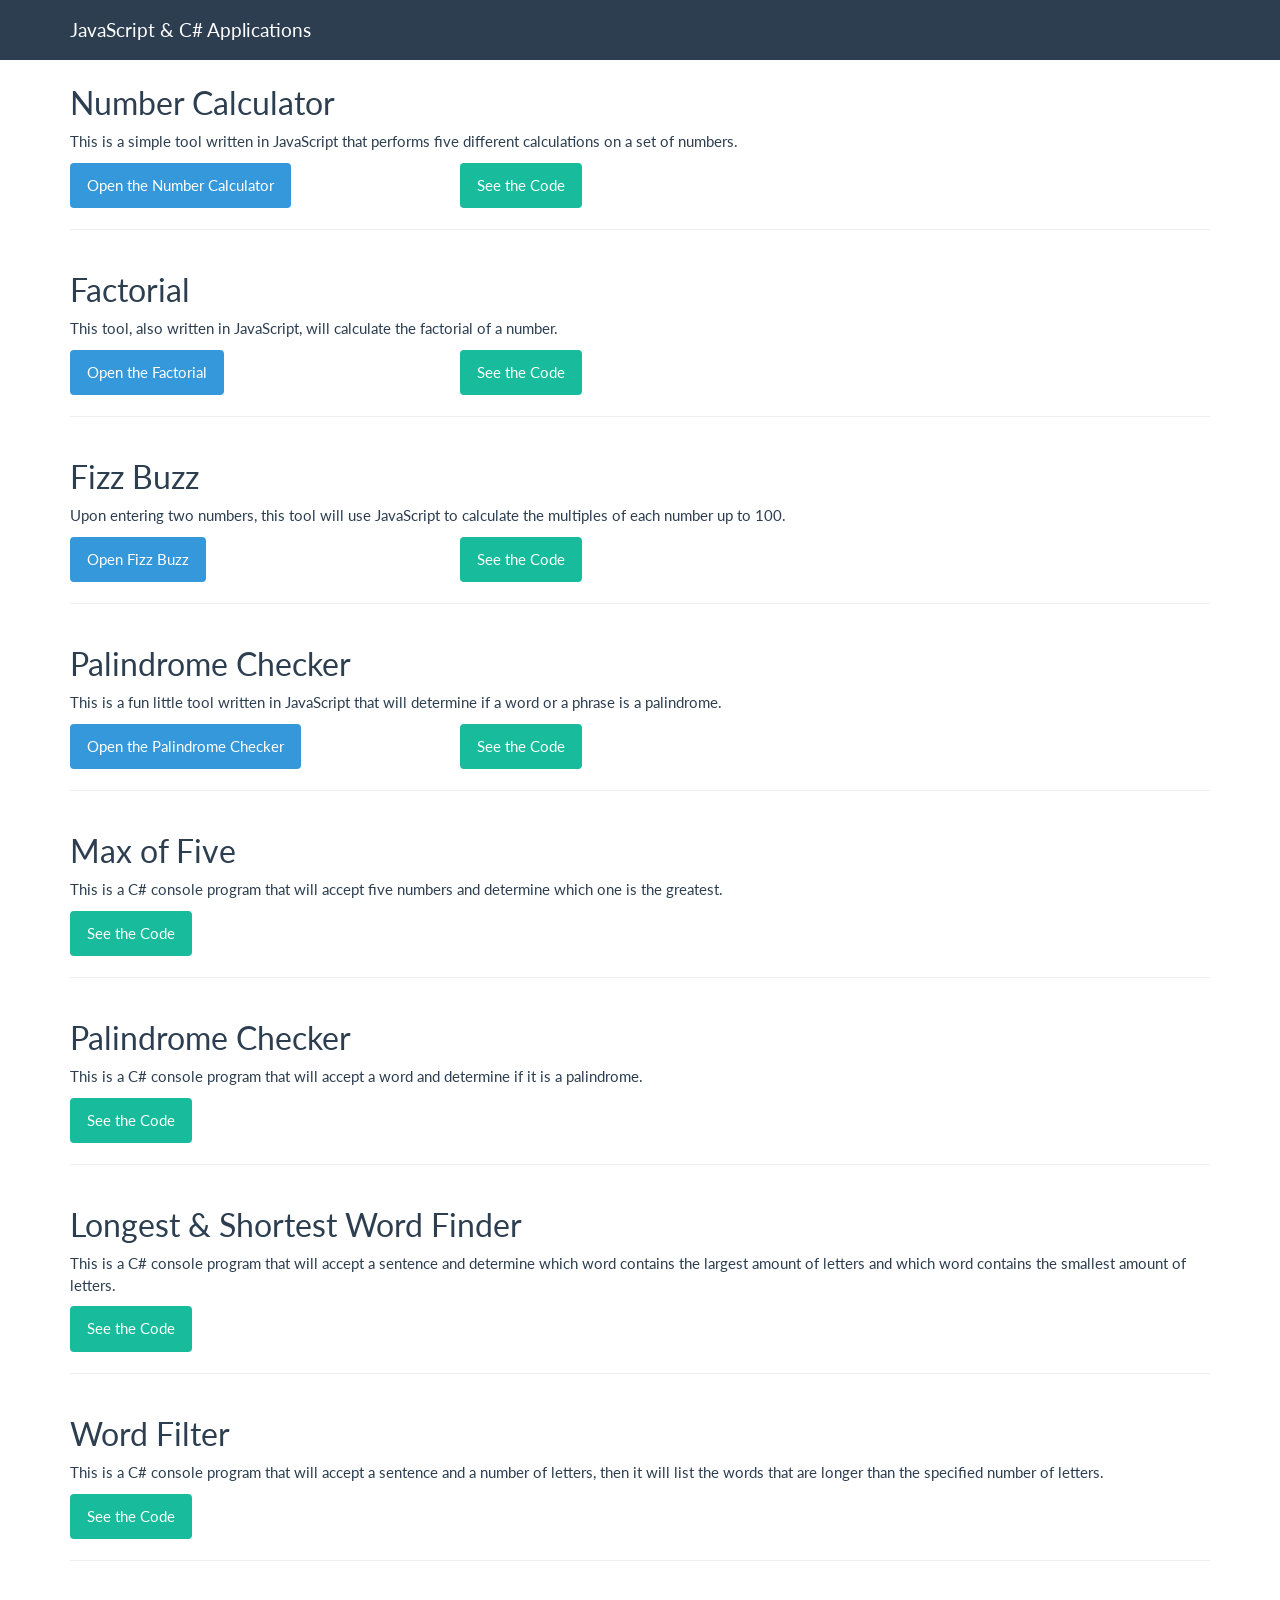
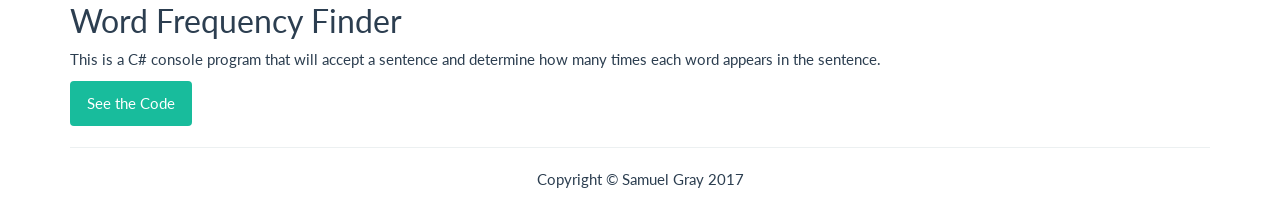
<file: WebSites/Gray Personal Site/numbers.html>
﻿<!DOCTYPE html>
<html>
<head>
    <title>JS & C# Applications</title>
    <meta charset="utf-8">
    <meta name="viewport" content="width=device-width, initial-scale=1">
    <link rel="stylesheet" href="vendor/bootstrap/css/bootswatch-flatly.css">
    <link rel="stylesheet" href="css/numbers.css">
    <link href="vendor/script-highlighter/styles/shCore.css" rel="stylesheet" />
    <link href="vendor/script-highlighter/styles/shThemeDefault.css" rel="stylesheet" />
    <script src="https://ajax.googleapis.com/ajax/libs/jquery/3.1.1/jquery.min.js"></script>
    <script src="https://maxcdn.bootstrapcdn.com/bootstrap/3.3.7/js/bootstrap.min.js"></script>
</head>
<body>
    <nav class="navbar navbar-default navbar-fixed-top">
        <div class="container">
            <div class="navbar-header"> <a class="navbar-brand" href="#">JavaScript & C# Applications</a> </div>
        </div>
    </nav>
    <div class="container">
        <section id="numbers">
            <br />
            <br />
            <br />
            <div class="row">
                <div class="col-md-12">
                    <h2>Number Calculator</h2>
                    <p>This is a simple tool written in JavaScript that performs five different calculations on a set of numbers.</p>
                    <!---------------------- Modal - Number Calculator ---------------------->
                    <div class="row">
                        <div class="col-sm-4 buttons-2-col">
                            <button class="btn btn-info" type="button" data-toggle="modal" data-target="#nummodal">Open the Number Calculator</button>
                            <div class="modal fade" id="nummodal" tabindex="-1" role="dialog" aria-labelledby="myModalLabel" aria-hidden="true">
                                <div class="modal-dialog modal-lg">
                                    <div class="modal-content">
                                        <div class="modal-header">
                                            <button type="button" class="close" data-dismiss="modal" aria-hidden="true">x</button>
                                            <h1 class="modal-title" id="myModalLabel">Number Calculator</h1>
                                        </div>
                                        <div class="modal-body">
                                            <!---------------------- Modal Content ---------------------->
                                            <div class="row">
                                                <div class="col-md-6">
                                                    <h4>Enter some numbers</h4>
                                                    <form>
                                                        <div class="form-group">
                                                            <label>to see their calculations:</label>
                                                            <input id="first" type="number" class="form-control" placeholder="type a number" />
                                                        </div>
                                                        <div class="form-group">
                                                            <input id="second" type="number" class="form-control" placeholder="type a number" />
                                                        </div>
                                                        <div class="form-group">
                                                            <input id="third" type="number" class="form-control" placeholder="type a number" />
                                                        </div>
                                                        <div class="form-group">
                                                            <input id="fourth" type="number" class="form-control" placeholder="type a number" />
                                                        </div>
                                                        <div class="form-group">
                                                            <input id="fifth" type="number" class="form-control" placeholder="type a number" />
                                                        </div>
                                                        <div class="form-group">
                                                            <button id="calculate" class="btn btn-info" type="submit">Calculate</button>
                                                        </div>
                                                    </form>
                                                </div>
                                                <div class="col-md-6">
                                                    <br />
                                                    <br />
                                                    <br />
                                                    <div class="form-group">
                                                        <label>Least: </label>
                                                        <label id="least"></label>
                                                    </div>
                                                    <div class="form-group">
                                                        <label>Greatest: </label>
                                                        <label id="greatest"></label>
                                                    </div>
                                                    <div class="form-group">
                                                        <label>Mean: </label>
                                                        <label id="mean"></label>
                                                    </div>
                                                    <div class="form-group">
                                                        <label>Sum: </label>
                                                        <label id="sum"></label>
                                                    </div>
                                                    <div class="form-group">
                                                        <label>Product: </label>
                                                        <label id="product"></label>
                                                    </div>
                                                </div>
                                            </div>
                                        </div>
                                            <!---------------------- End Content ---------------------->
                                    </div>
                                </div>
                            </div>
                        </div>
                        <!---------------------- End Modal - Number Calculator ---------------------->
                        <!---------------------- Modal - Num Calc Code ---------------------->
                        <div class="col-sm-8 buttons-2-col">
                            <button class="btn btn-success" type="button" data-toggle="modal" data-target="#numcodemodal">See the Code</button>
                            <div class="modal fade" id="numcodemodal" tabindex="-1" role="dialog" aria-labelledby="myModalLabel" aria-hidden="true">
                                <div class="modal-dialog modal-lg">
                                    <div class="modal-content">
                                        <div class="modal-header">
                                            <button type="button" class="close" data-dismiss="modal" aria-hidden="true">x</button>
                                            <h1 class="modal-title" id="myModalLabel">Number Calculator JS</h1>
                                        </div>
                                            <!---------------------- Modal Content ---------------------->
                                        <div class="modal-body">
                                            <div class="row">
                                                <div class="col-md-12">
                                                    <pre class="brush: js;">
    // Initialize Values
    $("#calculate").click(calcNumbers);

    function calcNumbers() {

        var firstNum = 0;
        var secondNum = 0;
        var thirdNum = 0;
        var fourthNum = 0;
        var fifthNum = 0;

    // Parse String Number Data Into Number Data
        var firstNum = parseInt($('#first').val());
        var secondNum = parseInt($('#second').val());
        var thirdNum = parseInt($('#third').val());
        var fourthNum = parseInt($('#fourth').val());
        var fifthNum = parseInt($('#fifth').val());

    // Calculate Numbers
        var minimum = Math.min(firstNum, secondNum, thirdNum, fourthNum, fifthNum);
        var maximum = Math.max(firstNum, secondNum, thirdNum, fourthNum, fifthNum);
        var total = firstNum + secondNum + thirdNum + fourthNum + fifthNum;
        var array = [firstNum, secondNum, thirdNum, fourthNum, fifthNum];
        var average = total / array.length;
        var multiply = firstNum * secondNum * thirdNum * fourthNum * fifthNum;

    // Print Results
        $('#least').html(minimum);
        $('#greatest').html(maximum);
        $('#sum').html(total);
        $('#mean').html(average);
        $('#product').html(multiply);
    }
                                            </pre>
                                                </div>
                                            </div>
                                        </div>
                                            <!---------------------- End Content ---------------------->
                                    </div>
                                </div>
                            </div>
                        </div>
                        <!---------------------- End Modal - Num Calc Code ---------------------->
                    </div>
                </div>
            </div>
        </section>
        <hr />
        <section id="factorial">
            <div class="row">
                <div class="col-md-12">
                    <h2>Factorial</h2>
                    <p>This tool, also written in JavaScript, will calculate the factorial of a number.</p>
                </div>
            </div>
            <!---------------------- Modal - Factorial ---------------------->
            <div class="row">
                <div class="col-sm-4 buttons-2-col">
                    <button class="btn btn-info" type="button" data-toggle="modal" data-target="#factmodal">Open the Factorial</button>
                    <div class="modal fade" id="factmodal" tabindex="-1" role="dialog" aria-labelledby="myModalLabel" aria-hidden="true">
                        <div class="modal-dialog modal-lg">
                            <div class="modal-content">
                                <div class="modal-header">
                                    <button type="button" class="close" data-dismiss="modal" aria-hidden="true">x</button>
                                    <h1 class="modal-title" id="myModalLabel">Factorial</h1>
                                </div>
                                    <!---------------------- Modal Content ---------------------->
                                <div class="modal-body">
                                    <div class="row">
                                        <div class="col-md-6">
                                            <h4>Enter a number</h4>
                                            <form id="NumberInput">
                                                <div class="form-group">
                                                    <label for="number1">to see its factorial:</label>
                                                    <input class="form-control" type="number" id="number1" name="number1" placeholder="type a number" />
                                                </div>
                                                <div class="form-group">
                                                    <button id="calculateFactorial" class="btn btn-info" type="submit">Calculate</button>
                                                </div>
                                            </form>
                                        </div>
                                        <div class="col-md-6">
                                            <br />
                                            <br />
                                            <br />
                                            <label>Factorial Result: </label>
                                            <div class="form-group"> <span id="factorialOutput"></span></div>
                                        </div>
                                    </div>
                                </div>
                                    <!---------------------- End Content ---------------------->
                            </div>
                        </div>
                    </div>
                </div>
                <!---------------------- End Modal - Factorial ---------------------->
                <!---------------------- Modal - Factorial Code ---------------------->
                <div class="col-sm-8 buttons-2-col">
                    <button class="btn btn-success" type="button" data-toggle="modal" data-target="#factcodemodal">See the Code</button>
                    <div class="modal fade" id="factcodemodal" tabindex="-1" role="dialog" aria-labelledby="myModalLabel" aria-hidden="true">
                        <div class="modal-dialog modal-lg">
                            <div class="modal-content">
                                <div class="modal-header">
                                    <button type="button" class="close" data-dismiss="modal" aria-hidden="true">x</button>
                                    <h1 class="modal-title" id="myModalLabel">Factorial JS</h1>
                                </div>
                                    <!---------------------- Modal Content ---------------------->
                                <div class="modal-body">
                                    <div class="row">
                                        <div class="col-md-12">
                                            <pre class="brush: js;">
    // Initialize Value
    $('#calculateFactorial').click(calcFactorial);
    function calcFactorial() {
        var factNum = 0;
    
    // Parse String Number Data Into Number Data
        var factNum = parseInt($('#number1').val());

    // Calculate Factorial
        var result = 1;
        for (var i = factNum; i > 0; i--) {
            result = result * i;
        };

    // Print Result
        $('#factorialOutput').html(result)
    }
                                            </pre>
                                        </div>
                                    </div>
                                </div>
                                    <!---------------------- End Content ---------------------->
                            </div>
                        </div>
                    </div>
                </div>
            </div>
            <!---------------------- End Modal - Factorial Code ---------------------->
        </section>
        <hr />
        <section id="fizzbuzz">
            <div class="row">
                <div class="col-md-12">
                    <h2>Fizz Buzz</h2>
                    <p>Upon entering two numbers, this tool will use JavaScript to calculate the multiples of each number up to 100.</p>
                </div>
            </div>
            <!---------------------- Modal - Fizz Buzz ---------------------->
            <div class="row">
                <div class="col-sm-4 buttons-2-col">
                    <button class="btn btn-info" type="button" data-toggle="modal" data-target="#fbmodal">Open Fizz Buzz</button>
                    <div class="modal fade" id="fbmodal" tabindex="-1" role="dialog" aria-labelledby="myModalLabel" aria-hidden="true">
                        <div class="modal-dialog modal-lg">
                            <div class="modal-content">
                                <div class="modal-header">
                                    <button type="button" class="close" data-dismiss="modal" aria-hidden="true">x</button>
                                    <h1 class="modal-title" id="myModalLabel">Fizz Buzz</h1>
                                </div>
                                    <!---------------------- Modal Content ---------------------->
                                <div class="modal-body">
                                    <div class="row">
                                        <div class="col-md-6">
                                            <h4>Enter two numbers</h4>
                                            <form id="fizzBuzzInput">
                                                <div class="form-group">
                                                    <label>to see their multiples up to 100:</label>
                                                    <input id="fizzBuzz1" type="number" class="form-control" placeholder="type a number less than 100" />
                                                </div>
                                                <div class="form-group">
                                                    <input id="fizzBuzz2" type="number" class="form-control" placeholder="type another number less than 100" />
                                                </div>
                                                <div class="form-group">
                                                    <button id="calculateFizzBuzz" class="btn btn-info" type="submit">Calculate</button>
                                                </div>
                                            </form>
                                        </div>
                                        <div class="col-md-6">
                                            <div class="col-sm-12 answers-2-col">
                                                <br />
                                                <br />
                                                <br />
                                                <label>Fizz Buzz Result: </label>
                                            </div>
                                            <div class="col-sm-12 answers-2-col" id="answers-scroll">
                                                <div class="col-sm-3">
                                                    <div class="form-group"><span id="fizzBuzz100"></span></div>
                                                </div>
                                                <div class="col-sm-9">
                                                    <div class="form-group"> <span id="fizzBuzzOutput"></span></div>
                                                </div>
                                            </div>
                                        </div>
                                    </div>
                                </div>
                                    <!---------------------- End Content ---------------------->
                            </div>
                        </div>
                    </div>
                </div>
                <!---------------------- End Modal - Fizz Buzz ---------------------->
                <!---------------------- Modal - Fizz Buzz Code ---------------------->
                <div class="col-sm-8 buttons-2-col">
                    <button class="btn btn-success" type="button" data-toggle="modal" data-target="#fbcodemodal">See the Code</button>
                    <div class="modal fade" id="fbcodemodal" tabindex="-1" role="dialog" aria-labelledby="myModalLabel" aria-hidden="true">
                        <div class="modal-dialog modal-lg">
                            <div class="modal-content">
                                <div class="modal-header">
                                    <button type="button" class="close" data-dismiss="modal" aria-hidden="true">x</button>
                                    <h1 class="modal-title" id="myModalLabel">Fizz Buzz JS</h1>
                                </div>
                                    <!---------------------- Modal Content ---------------------->
                                <div class="modal-body">
                                    <div class="row">
                                        <div class="col-md-12">
                                            <pre class="brush: js;">
    // Initialize Value
    $('#calculateFizzBuzz').click(calcFizzBuzz);

    function calcFizzBuzz() {

        var fbNum1 = 0;
        var fbNum2 = 0;

    // Clear Previous Answers
        $('#fizzBuzz100').html('')
        $('#fizzBuzzOutput').html('')

    // Print 1 - 100
        for (var i = 1; i <= 100; i++) {
            $('#fizzBuzz100').append('<br>' + i);
        }

    // Parse String Number Data Into Number Data
        var fbNum1 = parseInt($('#fizzBuzz1').val());
        var fbNum2 = parseInt($('#fizzBuzz2').val());

    // Calculate Fizz Buzz
        for (var i = 1; i <= 100; i++) {
            if (i % fbNum1 !== 0 && i % fbNum2 !== 0)

                // If modulus returns a remainder for both user numbers - print 1-100 number
                $('#fizzBuzzOutput').append('<br>' + i);
            else if (i % fbNum1 === 0 && i % fbNum2 === 0)

                // If modulus returns NO remainder for both user numbers - print "Fizz Buzz"
                $('#fizzBuzzOutput').append('<br>' + 'Fizz Buzz');
            else if (i % fbNum1 === 0)

                // If modulus returns NO remainder for first user number - print "Fizz"
                $('#fizzBuzzOutput').append('<br>' + 'Fizz');
            else if (i % fbNum2 === 0)

                // If modulus returns NO remainder for second user number - print "Buzz"
                $('#fizzBuzzOutput').append('<br>' + 'Buzz');
        }
    }
                                            </pre>
                                        </div>
                                    </div>
                                </div>
                                    <!---------------------- End Content ---------------------->
                            </div>
                        </div>
                    </div>
                </div>
            </div>
            <!---------------------- End Modal - Fizz Buzz Code ---------------------->
        </section>
        <hr />
        <section id="palindrome">
            <div class="row">
                <div class="col-md-12">
                    <h2>Palindrome Checker</h2>
                    <p>This is a fun little tool written in JavaScript that will determine if a word or a phrase is a palindrome.</p>
                </div>
            </div>
            <!---------------------- Modal - Palindrome ---------------------->
            <div class="row">
                <div class="col-sm-4 buttons-2-col">
                    <button class="btn btn-info" type="button" data-toggle="modal" data-target="#palmodal">Open the Palindrome Checker</button>
                    <div class="modal fade" id="palmodal" tabindex="-1" role="dialog" aria-labelledby="myModalLabel" aria-hidden="true">
                        <div class="modal-dialog modal-lg">
                            <div class="modal-content">
                                <div class="modal-header">
                                    <button type="button" class="close" data-dismiss="modal" aria-hidden="true">x</button>
                                    <h1 class="modal-title" id="myModalLabel">Palindrome Checker</h1>
                                </div>
                                    <!---------------------- Modal Content ---------------------->
                                <div class="modal-body">
                                    <div class="row">
                                        <div class="col-md-6">
                                            <h4>Enter a word</h4>
                                            <form id="palindromeInput">
                                                <div class="form-group">
                                                    <label>to see if it's a palindrome:</label>
                                                    <input id="palindromeWord" type="text" class="form-control" placeholder="type a word or a sentence" />
                                                </div>
                                                <div class="form-group">
                                                    <button id="calculatePalindrome" class="btn btn-info" type="submit">Calculate</button>
                                                </div>
                                            </form>
                                        </div>
                                        <div class="col-md-6">
                                            <br />
                                            <br />
                                            <br />
                                            <label>Palindrome Result: </label>
                                            <div class="form-group"> <span id="palindromeOutput"></span></div>
                                        </div>
                                    </div>
                                </div>
                                    <!---------------------- End Content ---------------------->
                            </div>
                        </div>
                    </div>
                </div>
                    <!---------------------- End Modal - Palindrome ---------------------->
                    <!---------------------- Modal - Palindrome Code ---------------------->
                    <div class="col-sm-8 buttons-2-col">
                        <button class="btn btn-success btn-under" type="button" data-toggle="modal" data-target="#palcodemodal">See the Code</button>
                        <div class="modal fade" id="palcodemodal" tabindex="-1" role="dialog" aria-labelledby="myModalLabel" aria-hidden="true">
                            <div class="modal-dialog modal-lg">
                                <div class="modal-content">
                                    <div class="modal-header">
                                        <button type="button" class="close" data-dismiss="modal" aria-hidden="true">x</button>
                                        <h1 class="modal-title" id="myModalLabel">Palindrome JS</h1>
                                    </div>
                                        <!---------------------- Modal Content ---------------------->
                                    <div class="modal-body">
                                        <div class="row">
                                            <div class="col-md-12">
                                                <pre class="brush: js;">
    // Initialize Value
    $('#calculatePalindrome').click(calcPalindrome);
    function calcPalindrome() {
        var palWord = '';

    // Get Palindrome String from Form Data
        var palWord = $('#palindromeWord').val();

    // Break apart string, reverse it, join back together and determine if palindrome

            // Remove spaces from string
        var noSpace = palWord.split(' ').join('');

            // Split string into array of separate characters
        var splitWord = noSpace.split('');

            // Reverse the array
        var reverseWord = splitWord.reverse();

            // Join the characters from array back to a string
        var joinWord = reverseWord.join('');

            // Determine if string is a palindrome and print result
        if (noSpace === joinWord) {
            $('#palindromeOutput').html('Congratulations, you\'ve discovered a palindrome!');
        } else {
            $('#palindromeOutput').html('Sorry, this word is not a palindrome.');
        }
    }
                                            </pre>
                                            </div>
                                        </div>
                                    </div>
                                        <!---------------------- End Content ---------------------->
                                </div>
                            </div>
                        </div>
                    </div>
                </div>
                <!---------------------- End Modal - Palindrome Code ---------------------->
        </section>
        <hr />
        <section id="maxfiveC">
            <div class="row">
                <div class="col-md-12">
                    <h2>Max of Five</h2>
                    <p>This is a C# console program that will accept five numbers and determine which one is the greatest.</p>
                </div>
            </div>
            <!---------------------- Modal - Max of Five Code ---------------------->
            <div class="row">
                <div class="col-sm-8 buttons-2-col">
                    <button class="btn btn-success btn-under" type="button" data-toggle="modal" data-target="#maxFiveModal">See the Code</button>
                    <div class="modal fade" id="maxFiveModal" tabindex="-1" role="dialog" aria-labelledby="myModalLabel" aria-hidden="true">
                        <div class="modal-dialog modal-lg">
                            <div class="modal-content">
                                <div class="modal-header">
                                    <button type="button" class="close" data-dismiss="modal" aria-hidden="true">x</button>
                                    <h1 class="modal-title" id="myModalLabel">Max of Five C# Code</h1>
                                </div>
                                    <!---------------------- Modal Content ---------------------->
                                <div class="modal-body">
                                    <div class="row">
                                        <div class="col-md-12">
                                            <pre class="brush: csharp;">
namespace Max_of_Five
{
    class Program
    {
        static void Main(string[] args)
        {
            // Initialize the values
            int num1 = 0;
            int num2 = 0;
            int num3 = 0;
            int num4 = 0;
            int num5 = 0;

            // Ask user to input numbers
            Console.WriteLine("--- Max of Five ---");
            Console.WriteLine("");
            Console.WriteLine("This program will accept five numbers and determine which one is the greatest");
            Console.WriteLine("");

            // Ask user to input each number and parse string to integer
            Console.WriteLine("Enter the first number:");
            num1 = int.Parse(Console.ReadLine());

            Console.WriteLine("Enter the second number:");
            num2 = int.Parse(Console.ReadLine());

            Console.WriteLine("Enter the third number:");
            num3 = int.Parse(Console.ReadLine());

            Console.WriteLine("Enter the fourth number:");
            num4 = int.Parse(Console.ReadLine());

            Console.WriteLine("Enter the fifth number:");
            num5 = int.Parse(Console.ReadLine());

            // Create a list and add the integers
            List<int> numbers = new List<int>();

            numbers.Add(num1);
            numbers.Add(num2);
            numbers.Add(num3);
            numbers.Add(num4);
            numbers.Add(num5);

            // Find the largest integer
            int maximum = numbers.Max();

            // Print the result
            Console.WriteLine("");
            Console.WriteLine("The largest number is {0}", maximum);
            Console.Read();
        }
    }
}
                                            </pre>
                                        </div>
                                    </div>
                                </div>
                                    <!---------------------- End Content ---------------------->
                            </div>
                        </div>
                    </div>
                </div>
            </div>
            <!---------------------- End Modal - Max of Five Code ---------------------->
        </section>
        <hr />
        <section id="palindromeC">
            <div class="row">
                <div class="col-md-12">
                    <h2>Palindrome Checker</h2>
                    <p>This is a C# console program that will accept a word and determine if it is a palindrome.</p>
                </div>
            </div>
            <!---------------------- Modal - Palindrome Code ---------------------->
            <div class="row">
                <div class="col-sm-8 buttons-2-col">
                    <button class="btn btn-success btn-under" type="button" data-toggle="modal" data-target="#palModal">See the Code</button>
                    <div class="modal fade" id="palModal" tabindex="-1" role="dialog" aria-labelledby="myModalLabel" aria-hidden="true">
                        <div class="modal-dialog modal-lg">
                            <div class="modal-content">
                                <div class="modal-header">
                                    <button type="button" class="close" data-dismiss="modal" aria-hidden="true">x</button>
                                    <h1 class="modal-title" id="myModalLabel">Palindrome Checker C# Code</h1>
                                </div>
                                    <!---------------------- Modal Content ---------------------->
                                <div class="modal-body">
                                    <div class="row">
                                        <div class="col-md-12">
                                            <pre class="brush: csharp;">
namespace Palindrome
{
    class Program
    {
        static void Main(string[] args)
        {
            // Initialize the value
            string palWord = "";

            // Ask user to input a word
            Console.WriteLine("--- Palindrome Checker ---");
            Console.WriteLine("");
            Console.WriteLine("This program will accept a word and determine if it is a palindrome.");
            Console.WriteLine("");
            Console.WriteLine("Enter a word to see if it's a palindrome:");

            palWord = Console.ReadLine();

            // Break string apart to array of characters
            char[] palArray = palWord.ToCharArray();

            // Reverse the order of characters in the array
            Array.Reverse(palArray);

            // Create new string from the reversed array
            string revWord = new string(palArray);

            // Compare user's original word to the reversed word and print results
            if (palWord == revWord)
            {
                Console.WriteLine("");
                Console.WriteLine("{0} is a palindrome!", palWord);
            }
            else
            {
                Console.WriteLine("");
                Console.WriteLine("{0} is not a palindrome.", palWord);
            }
            Console.Read();
        }
    }
}
                                            </pre>
                                        </div>
                                    </div>
                                </div>
                                    <!---------------------- End Content ---------------------->
                            </div>
                        </div>
                    </div>
                </div>
            </div>
            <!---------------------- End Modal - Palindrome Code ---------------------->
        </section>
        <hr />
        <section id="longShortC">
            <div class="row">
                <div class="col-md-12">
                    <h2>Longest & Shortest Word Finder</h2>
                    <p>This is a C# console program that will accept a sentence and determine which word contains the largest amount of letters and which word contains the smallest amount of letters.</p>
                </div>
            </div>
            <!---------------------- Modal - Longest Shortest Code ---------------------->
            <div class="row">
                <div class="col-sm-8 buttons-2-col">
                    <button class="btn btn-success btn-under" type="button" data-toggle="modal" data-target="#longShortModal">See the Code</button>
                    <div class="modal fade" id="longShortModal" tabindex="-1" role="dialog" aria-labelledby="myModalLabel" aria-hidden="true">
                        <div class="modal-dialog modal-lg">
                            <div class="modal-content">
                                <div class="modal-header">
                                    <button type="button" class="close" data-dismiss="modal" aria-hidden="true">x</button>
                                    <h1 class="modal-title" id="myModalLabel">Longest & Shortest Word Finder C# Code</h1>
                                </div>
                                    <!---------------------- Modal Content ---------------------->
                                <div class="modal-body">
                                    <div class="row">
                                        <div class="col-md-12">
                                            <pre class="brush: csharp;">
namespace Longest_Word
{
    class Program
    {
        static void Main(string[] args)
        {
            // Initialize the value
            string words = "";

            // Ask user to input a sentence
            Console.WriteLine("--- Longest and Shortest Word Finder ---");
            Console.WriteLine("");
            Console.WriteLine("This program will accept a sentence and determine which word contains the largest amount of letters and which word contains the smallest amount of letters.");
            Console.WriteLine("");
            Console.WriteLine("Type a sentence to find the longest and shortest words:");

            words = Console.ReadLine();

            // Break sentence apart into an array of strings
            string[] wordArray = words.Split(' ');

            // Sort the array by word length
            var sorted = wordArray.OrderBy(word => word.Length);

            // Create variables for the last (longest) and the first (shortest) words
            var longest = sorted.LastOrDefault();
            var shortest = sorted.FirstOrDefault();

            // Print the results
            Console.WriteLine("");
            Console.WriteLine("\"{0}\" is the longest word.", longest);
            Console.WriteLine("\"{0}\" is the shortest word.", shortest);
            Console.Read();
        }
    }
}
                                            </pre>
                                        </div>
                                    </div>
                                </div>
                                    <!---------------------- End Content ---------------------->
                            </div>
                        </div>
                    </div>
                </div>
            </div>
            <!---------------------- End Modal - Longest Shortest Code ---------------------->
        </section>
        <hr />
        <section id="filterC">
            <div class="row">
                <div class="col-md-12">
                    <h2>Word Filter</h2>
                    <p>This is a C# console program that will accept a sentence and a number of letters, then it will list the words that are longer than the specified number of letters.</p>
                </div>
            </div>
            <!---------------------- Modal - Word Filter Code ---------------------->
            <div class="row">
                <div class="col-sm-8 buttons-2-col">
                    <button class="btn btn-success btn-under" type="button" data-toggle="modal" data-target="#filterModal">See the Code</button>
                    <div class="modal fade" id="filterModal" tabindex="-1" role="dialog" aria-labelledby="myModalLabel" aria-hidden="true">
                        <div class="modal-dialog modal-lg">
                            <div class="modal-content">
                                <div class="modal-header">
                                    <button type="button" class="close" data-dismiss="modal" aria-hidden="true">x</button>
                                    <h1 class="modal-title" id="myModalLabel">Word Filter C# Code</h1>
                                </div>
                                    <!---------------------- Modal Content ---------------------->
                                <div class="modal-body">
                                    <div class="row">
                                        <div class="col-md-12">
                                            <pre class="brush: csharp;">
namespace Word_Filter
{
    class Program
    {
        static void Main(string[] args)
        {
            // Initialize the values
            string sentence = string.Empty;
            string[] words = { };
            string longWord = string.Empty;
            int minLimit = 0;
            string response = string.Empty;

            // Ask user to input a sentence
            Console.WriteLine("--- Word Filter ---");
            Console.WriteLine("");
            Console.WriteLine("Type a sentence:");

            sentence = Console.ReadLine();

            // Ask user for the minimum character number
            Console.WriteLine("");
            Console.WriteLine("This program will list the words longer than a certain number of letters.");
            Console.WriteLine("Enter the minimum number of letters:");
            bool result = Int32.TryParse(Console.ReadLine(), out minLimit);

            // Split sentence into individual words
            words = sentence.Split(' ');

            // Sort out the words that equal or exceed the minimum number of characters
            List<string> sortedList = words.OrderByDescending(w => w.Length).ToList();
            List<string> uniqueList = new List<string>();

            foreach (string word in sortedList)
            {
                if (word.Length >= minLimit)
                {
                    var item = uniqueList.Find(x => x == word);
                    if (item == null)
                    {
                        uniqueList.Add(word);
                    }
                }
            }

            // Print results to console
            Console.WriteLine("");
            Console.WriteLine("The words that are longer than {0} letters are ", minLimit);
            foreach (string word in uniqueList)
            {
                Console.WriteLine(word);
            }
            Console.Read();
        }
    }
}
                                            </pre>
                                        </div>
                                    </div>
                                </div>
                                    <!---------------------- End Content ---------------------->
                            </div>
                        </div>
                    </div>
                </div>
            </div>
            <!---------------------- End Modal - Word Filter ---------------------->
        </section>
        <hr />
        <section id="longShortC">
            <div class="row">
                <div class="col-md-12">
                    <h2>Word Frequency Finder</h2>
                    <p>This is a C# console program that will accept a sentence and determine how many times each word appears in the sentence.</p>
                </div>
            </div>
            <!---------------------- Modal - Word Frequency Code ---------------------->
            <div class="row">
                <div class="col-sm-8 buttons-2-col">
                    <button class="btn btn-success btn-under" type="button" data-toggle="modal" data-target="#freqModal">See the Code</button>
                    <div class="modal fade" id="freqModal" tabindex="-1" role="dialog" aria-labelledby="myModalLabel" aria-hidden="true">
                        <div class="modal-dialog modal-lg">
                            <div class="modal-content">
                                <div class="modal-header">
                                    <button type="button" class="close" data-dismiss="modal" aria-hidden="true">x</button>
                                    <h1 class="modal-title" id="myModalLabel">Word Frequency Finder C# Code</h1>
                                </div>
                                    <!---------------------- Modal Content ---------------------->
                                <div class="modal-body">
                                    <div class="row">
                                        <div class="col-md-12">
                                            <pre class="brush: csharp;">
namespace Word_Frequency
{
    class Program
    {
        static void Main(string[] args)
        {
            // Initialize the values
            string sentence = string.Empty;
            string[] words = { };
            string longWord = string.Empty;
            int minLimit = 0;

            // Ask user to input a sentence
            Console.WriteLine("--- Word Frequency Finder ---");
            Console.WriteLine("");
            Console.WriteLine("This program will accept a sentence and determine how many times each word appears in the sentence.");
            Console.WriteLine("");
            Console.WriteLine("Type a sentence to see the frequency of each word:");

            sentence = Console.ReadLine();

            // Split sentence into individual words
            words = sentence.Split(' ');

            // Sort the list by number of characters
            List<string> sortedList = words.OrderBy(w => w).ToList();

            // Counting list and Garbage list
            List<string> freqList = new List<string>();
            List<string> usedList = new List<string>();

            foreach (string word in sortedList)
            {
                freqList = sortedList.FindAll(x => x == word);

                // Ignore previously counted word
                var item = usedList.Find(x => x == word);
                if (item == null)
                {
                    usedList.Add(word);

                    // Print results
                    Console.WriteLine("\n{0} appears {1} time(s)", word, freqList.Count);
                }
            }
            Console.Read();
        }
    }
}
                                            </pre>
                                        </div>
                                    </div>
                                </div>
                                    <!---------------------- End Content ---------------------->
                            </div>
                        </div>
                    </div>
                </div>
            </div>
            <!---------------------- End Modal - Word Frequency Code ---------------------->
        </section>
        <hr />
    </div>
    <!-- Footer -->
    <footer>
        <div class="container text-center">
            <p>Copyright &copy; Samuel Gray 2017</p>
        </div>
    </footer>
    <script type="text/javascript" src="https://code.jquery.com/jquery-3.1.1.min.js"></script>
    <script type="text/javascript" src="js/Numbers.js"></script>
    <script src="vendor/script-highlighter/scripts/shCore.js"></script>
    <script src="vendor/script-highlighter/scripts/shBrushJScript.js"></script>
    <script src="vendor/script-highlighter/scripts/shBrushCSharp.js"></script>
    <script type="text/javascript">SyntaxHighlighter.all()</script>
</body>
</html>
</file>
<file: WebSites/Gray Personal Site/vendor/bootstrap/css/bootswatch-flatly.css>
﻿@import url("https://fonts.googleapis.com/css?family=Lato:400,700,400italic");
/*!
 * bootswatch v3.3.7
 * Homepage: http://bootswatch.com
 * Copyright 2012-2016 Thomas Park
 * Licensed under MIT
 * Based on Bootstrap
*/
/*!
 * Bootstrap v3.3.7 (http://getbootstrap.com)
 * Copyright 2011-2016 Twitter, Inc.
 * Licensed under MIT (https://github.com/twbs/bootstrap/blob/master/LICENSE)
 */
/*! normalize.css v3.0.3 | MIT License | github.com/necolas/normalize.css */
html {
  font-family: sans-serif;
  -ms-text-size-adjust: 100%;
  -webkit-text-size-adjust: 100%;
}
body {
  margin: 0;
}
article,
aside,
details,
figcaption,
figure,
footer,
header,
hgroup,
main,
menu,
nav,
section,
summary {
  display: block;
}
audio,
canvas,
progress,
video {
  display: inline-block;
  vertical-align: baseline;
}
audio:not([controls]) {
  display: none;
  height: 0;
}
[hidden],
template {
  display: none;
}
a {
  background-color: transparent;
}
a:active,
a:hover {
  outline: 0;
}
abbr[title] {
  border-bottom: 1px dotted;
}
b,
strong {
  font-weight: bold;
}
dfn {
  font-style: italic;
}
h1 {
  font-size: 2em;
  margin: 0.67em 0;
}
mark {
  background: #ff0;
  color: #000;
}
small {
  font-size: 80%;
}
sub,
sup {
  font-size: 75%;
  line-height: 0;
  position: relative;
  vertical-align: baseline;
}
sup {
  top: -0.5em;
}
sub {
  bottom: -0.25em;
}
img {
  border: 0;
}
svg:not(:root) {
  overflow: hidden;
}
figure {
  margin: 1em 40px;
}
hr {
  -webkit-box-sizing: content-box;
     -moz-box-sizing: content-box;
          box-sizing: content-box;
  height: 0;
}
pre {
  overflow: auto;
}
code,
kbd,
pre,
samp {
  font-family: monospace, monospace;
  font-size: 1em;
}
button,
input,
optgroup,
select,
textarea {
  color: inherit;
  font: inherit;
  margin: 0;
}
button {
  overflow: visible;
}
button,
select {
  text-transform: none;
}
button,
html input[type="button"],
input[type="reset"],
input[type="submit"] {
  -webkit-appearance: button;
  cursor: pointer;
}
button[disabled],
html input[disabled] {
  cursor: default;
}
button::-moz-focus-inner,
input::-moz-focus-inner {
  border: 0;
  padding: 0;
}
input {
  line-height: normal;
}
input[type="checkbox"],
input[type="radio"] {
  -webkit-box-sizing: border-box;
     -moz-box-sizing: border-box;
          box-sizing: border-box;
  padding: 0;
}
input[type="number"]::-webkit-inner-spin-button,
input[type="number"]::-webkit-outer-spin-button {
  height: auto;
}
input[type="search"] {
  -webkit-appearance: textfield;
  -webkit-box-sizing: content-box;
     -moz-box-sizing: content-box;
          box-sizing: content-box;
}
input[type="search"]::-webkit-search-cancel-button,
input[type="search"]::-webkit-search-decoration {
  -webkit-appearance: none;
}
fieldset {
  border: 1px solid #c0c0c0;
  margin: 0 2px;
  padding: 0.35em 0.625em 0.75em;
}
legend {
  border: 0;
  padding: 0;
}
textarea {
  overflow: auto;
}
optgroup {
  font-weight: bold;
}
table {
  border-collapse: collapse;
  border-spacing: 0;
}
td,
th {
  padding: 0;
}
/*! Source: https://github.com/h5bp/html5-boilerplate/blob/master/src/css/main.css */
@media print {
  *,
  *:before,
  *:after {
    background: transparent !important;
    color: #000 !important;
    -webkit-box-shadow: none !important;
            box-shadow: none !important;
    text-shadow: none !important;
  }
  a,
  a:visited {
    text-decoration: underline;
  }
  a[href]:after {
    content: " (" attr(href) ")";
  }
  abbr[title]:after {
    content: " (" attr(title) ")";
  }
  a[href^="#"]:after,
  a[href^="javascript:"]:after {
    content: "";
  }
  pre,
  blockquote {
    border: 1px solid #999;
    page-break-inside: avoid;
  }
  thead {
    display: table-header-group;
  }
  tr,
  img {
    page-break-inside: avoid;
  }
  img {
    max-width: 100% !important;
  }
  p,
  h2,
  h3 {
    orphans: 3;
    widows: 3;
  }
  h2,
  h3 {
    page-break-after: avoid;
  }
  .navbar {
    display: none;
  }
  .btn > .caret,
  .dropup > .btn > .caret {
    border-top-color: #000 !important;
  }
  .label {
    border: 1px solid #000;
  }
  .table {
    border-collapse: collapse !important;
  }
  .table td,
  .table th {
    background-color: #fff !important;
  }
  .table-bordered th,
  .table-bordered td {
    border: 1px solid #ddd !important;
  }
}
@font-face {
  font-family: 'Glyphicons Halflings';
  src: url('../fonts/glyphicons-halflings-regular.eot');
  src: url('../fonts/glyphicons-halflings-regular.eot?#iefix') format('embedded-opentype'), url('../fonts/glyphicons-halflings-regular.woff2') format('woff2'), url('../fonts/glyphicons-halflings-regular.woff') format('woff'), url('../fonts/glyphicons-halflings-regular.ttf') format('truetype'), url('../fonts/glyphicons-halflings-regular.svg#glyphicons_halflingsregular') format('svg');
}
.glyphicon {
  position: relative;
  top: 1px;
  display: inline-block;
  font-family: 'Glyphicons Halflings';
  font-style: normal;
  font-weight: normal;
  line-height: 1;
  -webkit-font-smoothing: antialiased;
  -moz-osx-font-smoothing: grayscale;
}
.glyphicon-asterisk:before {
  content: "\002a";
}
.glyphicon-plus:before {
  content: "\002b";
}
.glyphicon-euro:before,
.glyphicon-eur:before {
  content: "\20ac";
}
.glyphicon-minus:before {
  content: "\2212";
}
.glyphicon-cloud:before {
  content: "\2601";
}
.glyphicon-envelope:before {
  content: "\2709";
}
.glyphicon-pencil:before {
  content: "\270f";
}
.glyphicon-glass:before {
  content: "\e001";
}
.glyphicon-music:before {
  content: "\e002";
}
.glyphicon-search:before {
  content: "\e003";
}
.glyphicon-heart:before {
  content: "\e005";
}
.glyphicon-star:before {
  content: "\e006";
}
.glyphicon-star-empty:before {
  content: "\e007";
}
.glyphicon-user:before {
  content: "\e008";
}
.glyphicon-film:before {
  content: "\e009";
}
.glyphicon-th-large:before {
  content: "\e010";
}
.glyphicon-th:before {
  content: "\e011";
}
.glyphicon-th-list:before {
  content: "\e012";
}
.glyphicon-ok:before {
  content: "\e013";
}
.glyphicon-remove:before {
  content: "\e014";
}
.glyphicon-zoom-in:before {
  content: "\e015";
}
.glyphicon-zoom-out:before {
  content: "\e016";
}
.glyphicon-off:before {
  content: "\e017";
}
.glyphicon-signal:before {
  content: "\e018";
}
.glyphicon-cog:before {
  content: "\e019";
}
.glyphicon-trash:before {
  content: "\e020";
}
.glyphicon-home:before {
  content: "\e021";
}
.glyphicon-file:before {
  content: "\e022";
}
.glyphicon-time:before {
  content: "\e023";
}
.glyphicon-road:before {
  content: "\e024";
}
.glyphicon-download-alt:before {
  content: "\e025";
}
.glyphicon-download:before {
  content: "\e026";
}
.glyphicon-upload:before {
  content: "\e027";
}
.glyphicon-inbox:before {
  content: "\e028";
}
.glyphicon-play-circle:before {
  content: "\e029";
}
.glyphicon-repeat:before {
  content: "\e030";
}
.glyphicon-refresh:before {
  content: "\e031";
}
.glyphicon-list-alt:before {
  content: "\e032";
}
.glyphicon-lock:before {
  content: "\e033";
}
.glyphicon-flag:before {
  content: "\e034";
}
.glyphicon-headphones:before {
  content: "\e035";
}
.glyphicon-volume-off:before {
  content: "\e036";
}
.glyphicon-volume-down:before {
  content: "\e037";
}
.glyphicon-volume-up:before {
  content: "\e038";
}
.glyphicon-qrcode:before {
  content: "\e039";
}
.glyphicon-barcode:before {
  content: "\e040";
}
.glyphicon-tag:before {
  content: "\e041";
}
.glyphicon-tags:before {
  content: "\e042";
}
.glyphicon-book:before {
  content: "\e043";
}
.glyphicon-bookmark:before {
  content: "\e044";
}
.glyphicon-print:before {
  content: "\e045";
}
.glyphicon-camera:before {
  content: "\e046";
}
.glyphicon-font:before {
  content: "\e047";
}
.glyphicon-bold:before {
  content: "\e048";
}
.glyphicon-italic:before {
  content: "\e049";
}
.glyphicon-text-height:before {
  content: "\e050";
}
.glyphicon-text-width:before {
  content: "\e051";
}
.glyphicon-align-left:before {
  content: "\e052";
}
.glyphicon-align-center:before {
  content: "\e053";
}
.glyphicon-align-right:before {
  content: "\e054";
}
.glyphicon-align-justify:before {
  content: "\e055";
}
.glyphicon-list:before {
  content: "\e056";
}
.glyphicon-indent-left:before {
  content: "\e057";
}
.glyphicon-indent-right:before {
  content: "\e058";
}
.glyphicon-facetime-video:before {
  content: "\e059";
}
.glyphicon-picture:before {
  content: "\e060";
}
.glyphicon-map-marker:before {
  content: "\e062";
}
.glyphicon-adjust:before {
  content: "\e063";
}
.glyphicon-tint:before {
  content: "\e064";
}
.glyphicon-edit:before {
  content: "\e065";
}
.glyphicon-share:before {
  content: "\e066";
}
.glyphicon-check:before {
  content: "\e067";
}
.glyphicon-move:before {
  content: "\e068";
}
.glyphicon-step-backward:before {
  content: "\e069";
}
.glyphicon-fast-backward:before {
  content: "\e070";
}
.glyphicon-backward:before {
  content: "\e071";
}
.glyphicon-play:before {
  content: "\e072";
}
.glyphicon-pause:before {
  content: "\e073";
}
.glyphicon-stop:before {
  content: "\e074";
}
.glyphicon-forward:before {
  content: "\e075";
}
.glyphicon-fast-forward:before {
  content: "\e076";
}
.glyphicon-step-forward:before {
  content: "\e077";
}
.glyphicon-eject:before {
  content: "\e078";
}
.glyphicon-chevron-left:before {
  content: "\e079";
}
.glyphicon-chevron-right:before {
  content: "\e080";
}
.glyphicon-plus-sign:before {
  content: "\e081";
}
.glyphicon-minus-sign:before {
  content: "\e082";
}
.glyphicon-remove-sign:before {
  content: "\e083";
}
.glyphicon-ok-sign:before {
  content: "\e084";
}
.glyphicon-question-sign:before {
  content: "\e085";
}
.glyphicon-info-sign:before {
  content: "\e086";
}
.glyphicon-screenshot:before {
  content: "\e087";
}
.glyphicon-remove-circle:before {
  content: "\e088";
}
.glyphicon-ok-circle:before {
  content: "\e089";
}
.glyphicon-ban-circle:before {
  content: "\e090";
}
.glyphicon-arrow-left:before {
  content: "\e091";
}
.glyphicon-arrow-right:before {
  content: "\e092";
}
.glyphicon-arrow-up:before {
  content: "\e093";
}
.glyphicon-arrow-down:before {
  content: "\e094";
}
.glyphicon-share-alt:before {
  content: "\e095";
}
.glyphicon-resize-full:before {
  content: "\e096";
}
.glyphicon-resize-small:before {
  content: "\e097";
}
.glyphicon-exclamation-sign:before {
  content: "\e101";
}
.glyphicon-gift:before {
  content: "\e102";
}
.glyphicon-leaf:before {
  content: "\e103";
}
.glyphicon-fire:before {
  content: "\e104";
}
.glyphicon-eye-open:before {
  content: "\e105";
}
.glyphicon-eye-close:before {
  content: "\e106";
}
.glyphicon-warning-sign:before {
  content: "\e107";
}
.glyphicon-plane:before {
  content: "\e108";
}
.glyphicon-calendar:before {
  content: "\e109";
}
.glyphicon-random:before {
  content: "\e110";
}
.glyphicon-comment:before {
  content: "\e111";
}
.glyphicon-magnet:before {
  content: "\e112";
}
.glyphicon-chevron-up:before {
  content: "\e113";
}
.glyphicon-chevron-down:before {
  content: "\e114";
}
.glyphicon-retweet:before {
  content: "\e115";
}
.glyphicon-shopping-cart:before {
  content: "\e116";
}
.glyphicon-folder-close:before {
  content: "\e117";
}
.glyphicon-folder-open:before {
  content: "\e118";
}
.glyphicon-resize-vertical:before {
  content: "\e119";
}
.glyphicon-resize-horizontal:before {
  content: "\e120";
}
.glyphicon-hdd:before {
  content: "\e121";
}
.glyphicon-bullhorn:before {
  content: "\e122";
}
.glyphicon-bell:before {
  content: "\e123";
}
.glyphicon-certificate:before {
  content: "\e124";
}
.glyphicon-thumbs-up:before {
  content: "\e125";
}
.glyphicon-thumbs-down:before {
  content: "\e126";
}
.glyphicon-hand-right:before {
  content: "\e127";
}
.glyphicon-hand-left:before {
  content: "\e128";
}
.glyphicon-hand-up:before {
  content: "\e129";
}
.glyphicon-hand-down:before {
  content: "\e130";
}
.glyphicon-circle-arrow-right:before {
  content: "\e131";
}
.glyphicon-circle-arrow-left:before {
  content: "\e132";
}
.glyphicon-circle-arrow-up:before {
  content: "\e133";
}
.glyphicon-circle-arrow-down:before {
  content: "\e134";
}
.glyphicon-globe:before {
  content: "\e135";
}
.glyphicon-wrench:before {
  content: "\e136";
}
.glyphicon-tasks:before {
  content: "\e137";
}
.glyphicon-filter:before {
  content: "\e138";
}
.glyphicon-briefcase:before {
  content: "\e139";
}
.glyphicon-fullscreen:before {
  content: "\e140";
}
.glyphicon-dashboard:before {
  content: "\e141";
}
.glyphicon-paperclip:before {
  content: "\e142";
}
.glyphicon-heart-empty:before {
  content: "\e143";
}
.glyphicon-link:before {
  content: "\e144";
}
.glyphicon-phone:before {
  content: "\e145";
}
.glyphicon-pushpin:before {
  content: "\e146";
}
.glyphicon-usd:before {
  content: "\e148";
}
.glyphicon-gbp:before {
  content: "\e149";
}
.glyphicon-sort:before {
  content: "\e150";
}
.glyphicon-sort-by-alphabet:before {
  content: "\e151";
}
.glyphicon-sort-by-alphabet-alt:before {
  content: "\e152";
}
.glyphicon-sort-by-order:before {
  content: "\e153";
}
.glyphicon-sort-by-order-alt:before {
  content: "\e154";
}
.glyphicon-sort-by-attributes:before {
  content: "\e155";
}
.glyphicon-sort-by-attributes-alt:before {
  content: "\e156";
}
.glyphicon-unchecked:before {
  content: "\e157";
}
.glyphicon-expand:before {
  content: "\e158";
}
.glyphicon-collapse-down:before {
  content: "\e159";
}
.glyphicon-collapse-up:before {
  content: "\e160";
}
.glyphicon-log-in:before {
  content: "\e161";
}
.glyphicon-flash:before {
  content: "\e162";
}
.glyphicon-log-out:before {
  content: "\e163";
}
.glyphicon-new-window:before {
  content: "\e164";
}
.glyphicon-record:before {
  content: "\e165";
}
.glyphicon-save:before {
  content: "\e166";
}
.glyphicon-open:before {
  content: "\e167";
}
.glyphicon-saved:before {
  content: "\e168";
}
.glyphicon-import:before {
  content: "\e169";
}
.glyphicon-export:before {
  content: "\e170";
}
.glyphicon-send:before {
  content: "\e171";
}
.glyphicon-floppy-disk:before {
  content: "\e172";
}
.glyphicon-floppy-saved:before {
  content: "\e173";
}
.glyphicon-floppy-remove:before {
  content: "\e174";
}
.glyphicon-floppy-save:before {
  content: "\e175";
}
.glyphicon-floppy-open:before {
  content: "\e176";
}
.glyphicon-credit-card:before {
  content: "\e177";
}
.glyphicon-transfer:before {
  content: "\e178";
}
.glyphicon-cutlery:before {
  content: "\e179";
}
.glyphicon-header:before {
  content: "\e180";
}
.glyphicon-compressed:before {
  content: "\e181";
}
.glyphicon-earphone:before {
  content: "\e182";
}
.glyphicon-phone-alt:before {
  content: "\e183";
}
.glyphicon-tower:before {
  content: "\e184";
}
.glyphicon-stats:before {
  content: "\e185";
}
.glyphicon-sd-video:before {
  content: "\e186";
}
.glyphicon-hd-video:before {
  content: "\e187";
}
.glyphicon-subtitles:before {
  content: "\e188";
}
.glyphicon-sound-stereo:before {
  content: "\e189";
}
.glyphicon-sound-dolby:before {
  content: "\e190";
}
.glyphicon-sound-5-1:before {
  content: "\e191";
}
.glyphicon-sound-6-1:before {
  content: "\e192";
}
.glyphicon-sound-7-1:before {
  content: "\e193";
}
.glyphicon-copyright-mark:before {
  content: "\e194";
}
.glyphicon-registration-mark:before {
  content: "\e195";
}
.glyphicon-cloud-download:before {
  content: "\e197";
}
.glyphicon-cloud-upload:before {
  content: "\e198";
}
.glyphicon-tree-conifer:before {
  content: "\e199";
}
.glyphicon-tree-deciduous:before {
  content: "\e200";
}
.glyphicon-cd:before {
  content: "\e201";
}
.glyphicon-save-file:before {
  content: "\e202";
}
.glyphicon-open-file:before {
  content: "\e203";
}
.glyphicon-level-up:before {
  content: "\e204";
}
.glyphicon-copy:before {
  content: "\e205";
}
.glyphicon-paste:before {
  content: "\e206";
}
.glyphicon-alert:before {
  content: "\e209";
}
.glyphicon-equalizer:before {
  content: "\e210";
}
.glyphicon-king:before {
  content: "\e211";
}
.glyphicon-queen:before {
  content: "\e212";
}
.glyphicon-pawn:before {
  content: "\e213";
}
.glyphicon-bishop:before {
  content: "\e214";
}
.glyphicon-knight:before {
  content: "\e215";
}
.glyphicon-baby-formula:before {
  content: "\e216";
}
.glyphicon-tent:before {
  content: "\26fa";
}
.glyphicon-blackboard:before {
  content: "\e218";
}
.glyphicon-bed:before {
  content: "\e219";
}
.glyphicon-apple:before {
  content: "\f8ff";
}
.glyphicon-erase:before {
  content: "\e221";
}
.glyphicon-hourglass:before {
  content: "\231b";
}
.glyphicon-lamp:before {
  content: "\e223";
}
.glyphicon-duplicate:before {
  content: "\e224";
}
.glyphicon-piggy-bank:before {
  content: "\e225";
}
.glyphicon-scissors:before {
  content: "\e226";
}
.glyphicon-bitcoin:before {
  content: "\e227";
}
.glyphicon-btc:before {
  content: "\e227";
}
.glyphicon-xbt:before {
  content: "\e227";
}
.glyphicon-yen:before {
  content: "\00a5";
}
.glyphicon-jpy:before {
  content: "\00a5";
}
.glyphicon-ruble:before {
  content: "\20bd";
}
.glyphicon-rub:before {
  content: "\20bd";
}
.glyphicon-scale:before {
  content: "\e230";
}
.glyphicon-ice-lolly:before {
  content: "\e231";
}
.glyphicon-ice-lolly-tasted:before {
  content: "\e232";
}
.glyphicon-education:before {
  content: "\e233";
}
.glyphicon-option-horizontal:before {
  content: "\e234";
}
.glyphicon-option-vertical:before {
  content: "\e235";
}
.glyphicon-menu-hamburger:before {
  content: "\e236";
}
.glyphicon-modal-window:before {
  content: "\e237";
}
.glyphicon-oil:before {
  content: "\e238";
}
.glyphicon-grain:before {
  content: "\e239";
}
.glyphicon-sunglasses:before {
  content: "\e240";
}
.glyphicon-text-size:before {
  content: "\e241";
}
.glyphicon-text-color:before {
  content: "\e242";
}
.glyphicon-text-background:before {
  content: "\e243";
}
.glyphicon-object-align-top:before {
  content: "\e244";
}
.glyphicon-object-align-bottom:before {
  content: "\e245";
}
.glyphicon-object-align-horizontal:before {
  content: "\e246";
}
.glyphicon-object-align-left:before {
  content: "\e247";
}
.glyphicon-object-align-vertical:before {
  content: "\e248";
}
.glyphicon-object-align-right:before {
  content: "\e249";
}
.glyphicon-triangle-right:before {
  content: "\e250";
}
.glyphicon-triangle-left:before {
  content: "\e251";
}
.glyphicon-triangle-bottom:before {
  content: "\e252";
}
.glyphicon-triangle-top:before {
  content: "\e253";
}
.glyphicon-console:before {
  content: "\e254";
}
.glyphicon-superscript:before {
  content: "\e255";
}
.glyphicon-subscript:before {
  content: "\e256";
}
.glyphicon-menu-left:before {
  content: "\e257";
}
.glyphicon-menu-right:before {
  content: "\e258";
}
.glyphicon-menu-down:before {
  content: "\e259";
}
.glyphicon-menu-up:before {
  content: "\e260";
}
* {
  -webkit-box-sizing: border-box;
  -moz-box-sizing: border-box;
  box-sizing: border-box;
}
*:before,
*:after {
  -webkit-box-sizing: border-box;
  -moz-box-sizing: border-box;
  box-sizing: border-box;
}
html {
  font-size: 10px;
  -webkit-tap-highlight-color: rgba(0, 0, 0, 0);
}
body {
  font-family: "Lato", "Helvetica Neue", Helvetica, Arial, sans-serif;
  font-size: 15px;
  line-height: 1.42857143;
  color: #2c3e50;
  background-color: #ffffff;
}
input,
button,
select,
textarea {
  font-family: inherit;
  font-size: inherit;
  line-height: inherit;
}
a {
  color: #18bc9c;
  text-decoration: none;
}
a:hover,
a:focus {
  color: #18bc9c;
  text-decoration: underline;
}
a:focus {
  outline: 5px auto -webkit-focus-ring-color;
  outline-offset: -2px;
}
figure {
  margin: 0;
}
img {
  vertical-align: middle;
}
.img-responsive,
.thumbnail > img,
.thumbnail a > img,
.carousel-inner > .item > img,
.carousel-inner > .item > a > img {
  display: block;
  max-width: 100%;
  height: auto;
}
.img-rounded {
  border-radius: 6px;
}
.img-thumbnail {
  padding: 4px;
  line-height: 1.42857143;
  background-color: #ffffff;
  border: 1px solid #ecf0f1;
  border-radius: 4px;
  -webkit-transition: all 0.2s ease-in-out;
  -o-transition: all 0.2s ease-in-out;
  transition: all 0.2s ease-in-out;
  display: inline-block;
  max-width: 100%;
  height: auto;
}
.img-circle {
  border-radius: 50%;
}
hr {
  margin-top: 21px;
  margin-bottom: 21px;
  border: 0;
  border-top: 1px solid #ecf0f1;
}
.sr-only {
  position: absolute;
  width: 1px;
  height: 1px;
  margin: -1px;
  padding: 0;
  overflow: hidden;
  clip: rect(0, 0, 0, 0);
  border: 0;
}
.sr-only-focusable:active,
.sr-only-focusable:focus {
  position: static;
  width: auto;
  height: auto;
  margin: 0;
  overflow: visible;
  clip: auto;
}
[role="button"] {
  cursor: pointer;
}
h1,
h2,
h3,
h4,
h5,
h6,
.h1,
.h2,
.h3,
.h4,
.h5,
.h6 {
  font-family: "Lato", "Helvetica Neue", Helvetica, Arial, sans-serif;
  font-weight: 400;
  line-height: 1.1;
  color: inherit;
}
h1 small,
h2 small,
h3 small,
h4 small,
h5 small,
h6 small,
.h1 small,
.h2 small,
.h3 small,
.h4 small,
.h5 small,
.h6 small,
h1 .small,
h2 .small,
h3 .small,
h4 .small,
h5 .small,
h6 .small,
.h1 .small,
.h2 .small,
.h3 .small,
.h4 .small,
.h5 .small,
.h6 .small {
  font-weight: normal;
  line-height: 1;
  color: #b4bcc2;
}
h1,
.h1,
h2,
.h2,
h3,
.h3 {
  margin-top: 21px;
  margin-bottom: 10.5px;
}
h1 small,
.h1 small,
h2 small,
.h2 small,
h3 small,
.h3 small,
h1 .small,
.h1 .small,
h2 .small,
.h2 .small,
h3 .small,
.h3 .small {
  font-size: 65%;
}
h4,
.h4,
h5,
.h5,
h6,
.h6 {
  margin-top: 10.5px;
  margin-bottom: 10.5px;
}
h4 small,
.h4 small,
h5 small,
.h5 small,
h6 small,
.h6 small,
h4 .small,
.h4 .small,
h5 .small,
.h5 .small,
h6 .small,
.h6 .small {
  font-size: 75%;
}
h1,
.h1 {
  font-size: 39px;
}
h2,
.h2 {
  font-size: 32px;
}
h3,
.h3 {
  font-size: 26px;
}
h4,
.h4 {
  font-size: 19px;
}
h5,
.h5 {
  font-size: 15px;
}
h6,
.h6 {
  font-size: 13px;
}
p {
  margin: 0 0 10.5px;
}
.lead {
  margin-bottom: 21px;
  font-size: 17px;
  font-weight: 300;
  line-height: 1.4;
}
@media (min-width: 768px) {
  .lead {
    font-size: 22.5px;
  }
}
small,
.small {
  font-size: 86%;
}
mark,
.mark {
  background-color: #f39c12;
  padding: .2em;
}
.text-left {
  text-align: left;
}
.text-right {
  text-align: right;
}
.text-center {
  text-align: center;
}
.text-justify {
  text-align: justify;
}
.text-nowrap {
  white-space: nowrap;
}
.text-lowercase {
  text-transform: lowercase;
}
.text-uppercase {
  text-transform: uppercase;
}
.text-capitalize {
  text-transform: capitalize;
}
.text-muted {
  color: #b4bcc2;
}
.text-primary {
  color: #2c3e50;
}
a.text-primary:hover,
a.text-primary:focus {
  color: #1a242f;
}
.text-success {
  color: #ffffff;
}
a.text-success:hover,
a.text-success:focus {
  color: #e6e6e6;
}
.text-info {
  color: #ffffff;
}
a.text-info:hover,
a.text-info:focus {
  color: #e6e6e6;
}
.text-warning {
  color: #ffffff;
}
a.text-warning:hover,
a.text-warning:focus {
  color: #e6e6e6;
}
.text-danger {
  color: #ffffff;
}
a.text-danger:hover,
a.text-danger:focus {
  color: #e6e6e6;
}
.bg-primary {
  color: #fff;
  background-color: #2c3e50;
}
a.bg-primary:hover,
a.bg-primary:focus {
  background-color: #1a242f;
}
.bg-success {
  background-color: #18bc9c;
}
a.bg-success:hover,
a.bg-success:focus {
  background-color: #128f76;
}
.bg-info {
  background-color: #3498db;
}
a.bg-info:hover,
a.bg-info:focus {
  background-color: #217dbb;
}
.bg-warning {
  background-color: #f39c12;
}
a.bg-warning:hover,
a.bg-warning:focus {
  background-color: #c87f0a;
}
.bg-danger {
  background-color: #e74c3c;
}
a.bg-danger:hover,
a.bg-danger:focus {
  background-color: #d62c1a;
}
.page-header {
  padding-bottom: 9.5px;
  margin: 42px 0 21px;
  border-bottom: 1px solid transparent;
}
ul,
ol {
  margin-top: 0;
  margin-bottom: 10.5px;
}
ul ul,
ol ul,
ul ol,
ol ol {
  margin-bottom: 0;
}
.list-unstyled {
  padding-left: 0;
  list-style: none;
}
.list-inline {
  padding-left: 0;
  list-style: none;
  margin-left: -5px;
}
.list-inline > li {
  display: inline-block;
  padding-left: 5px;
  padding-right: 5px;
}
dl {
  margin-top: 0;
  margin-bottom: 21px;
}
dt,
dd {
  line-height: 1.42857143;
}
dt {
  font-weight: bold;
}
dd {
  margin-left: 0;
}
@media (min-width: 768px) {
  .dl-horizontal dt {
    float: left;
    width: 160px;
    clear: left;
    text-align: right;
    overflow: hidden;
    text-overflow: ellipsis;
    white-space: nowrap;
  }
  .dl-horizontal dd {
    margin-left: 180px;
  }
}
abbr[title],
abbr[data-original-title] {
  cursor: help;
  border-bottom: 1px dotted #b4bcc2;
}
.initialism {
  font-size: 90%;
  text-transform: uppercase;
}
blockquote {
  padding: 10.5px 21px;
  margin: 0 0 21px;
  font-size: 18.75px;
  border-left: 5px solid #ecf0f1;
}
blockquote p:last-child,
blockquote ul:last-child,
blockquote ol:last-child {
  margin-bottom: 0;
}
blockquote footer,
blockquote small,
blockquote .small {
  display: block;
  font-size: 80%;
  line-height: 1.42857143;
  color: #b4bcc2;
}
blockquote footer:before,
blockquote small:before,
blockquote .small:before {
  content: '\2014 \00A0';
}
.blockquote-reverse,
blockquote.pull-right {
  padding-right: 15px;
  padding-left: 0;
  border-right: 5px solid #ecf0f1;
  border-left: 0;
  text-align: right;
}
.blockquote-reverse footer:before,
blockquote.pull-right footer:before,
.blockquote-reverse small:before,
blockquote.pull-right small:before,
.blockquote-reverse .small:before,
blockquote.pull-right .small:before {
  content: '';
}
.blockquote-reverse footer:after,
blockquote.pull-right footer:after,
.blockquote-reverse small:after,
blockquote.pull-right small:after,
.blockquote-reverse .small:after,
blockquote.pull-right .small:after {
  content: '\00A0 \2014';
}
address {
  margin-bottom: 21px;
  font-style: normal;
  line-height: 1.42857143;
}
code,
kbd,
pre,
samp {
  font-family: Menlo, Monaco, Consolas, "Courier New", monospace;
}
code {
  padding: 2px 4px;
  font-size: 90%;
  color: #c7254e;
  background-color: #f9f2f4;
  border-radius: 4px;
}
kbd {
  padding: 2px 4px;
  font-size: 90%;
  color: #ffffff;
  background-color: #333333;
  border-radius: 3px;
  -webkit-box-shadow: inset 0 -1px 0 rgba(0, 0, 0, 0.25);
          box-shadow: inset 0 -1px 0 rgba(0, 0, 0, 0.25);
}
kbd kbd {
  padding: 0;
  font-size: 100%;
  font-weight: bold;
  -webkit-box-shadow: none;
          box-shadow: none;
}
pre {
  display: block;
  padding: 10px;
  margin: 0 0 10.5px;
  font-size: 14px;
  line-height: 1.42857143;
  word-break: break-all;
  word-wrap: break-word;
  color: #7b8a8b;
  background-color: #ecf0f1;
  border: 1px solid #cccccc;
  border-radius: 4px;
}
pre code {
  padding: 0;
  font-size: inherit;
  color: inherit;
  white-space: pre-wrap;
  background-color: transparent;
  border-radius: 0;
}
.pre-scrollable {
  max-height: 340px;
  overflow-y: scroll;
}
.container {
  margin-right: auto;
  margin-left: auto;
  padding-left: 15px;
  padding-right: 15px;
}
@media (min-width: 768px) {
  .container {
    width: 750px;
  }
}
@media (min-width: 992px) {
  .container {
    width: 970px;
  }
}
@media (min-width: 1200px) {
  .container {
    width: 1170px;
  }
}
.container-fluid {
  margin-right: auto;
  margin-left: auto;
  padding-left: 15px;
  padding-right: 15px;
}
.row {
  margin-left: -15px;
  margin-right: -15px;
}
.col-xs-1, .col-sm-1, .col-md-1, .col-lg-1, .col-xs-2, .col-sm-2, .col-md-2, .col-lg-2, .col-xs-3, .col-sm-3, .col-md-3, .col-lg-3, .col-xs-4, .col-sm-4, .col-md-4, .col-lg-4, .col-xs-5, .col-sm-5, .col-md-5, .col-lg-5, .col-xs-6, .col-sm-6, .col-md-6, .col-lg-6, .col-xs-7, .col-sm-7, .col-md-7, .col-lg-7, .col-xs-8, .col-sm-8, .col-md-8, .col-lg-8, .col-xs-9, .col-sm-9, .col-md-9, .col-lg-9, .col-xs-10, .col-sm-10, .col-md-10, .col-lg-10, .col-xs-11, .col-sm-11, .col-md-11, .col-lg-11, .col-xs-12, .col-sm-12, .col-md-12, .col-lg-12 {
  position: relative;
  min-height: 1px;
  padding-left: 15px;
  padding-right: 15px;
}
.col-xs-1, .col-xs-2, .col-xs-3, .col-xs-4, .col-xs-5, .col-xs-6, .col-xs-7, .col-xs-8, .col-xs-9, .col-xs-10, .col-xs-11, .col-xs-12 {
  float: left;
}
.col-xs-12 {
  width: 100%;
}
.col-xs-11 {
  width: 91.66666667%;
}
.col-xs-10 {
  width: 83.33333333%;
}
.col-xs-9 {
  width: 75%;
}
.col-xs-8 {
  width: 66.66666667%;
}
.col-xs-7 {
  width: 58.33333333%;
}
.col-xs-6 {
  width: 50%;
}
.col-xs-5 {
  width: 41.66666667%;
}
.col-xs-4 {
  width: 33.33333333%;
}
.col-xs-3 {
  width: 25%;
}
.col-xs-2 {
  width: 16.66666667%;
}
.col-xs-1 {
  width: 8.33333333%;
}
.col-xs-pull-12 {
  right: 100%;
}
.col-xs-pull-11 {
  right: 91.66666667%;
}
.col-xs-pull-10 {
  right: 83.33333333%;
}
.col-xs-pull-9 {
  right: 75%;
}
.col-xs-pull-8 {
  right: 66.66666667%;
}
.col-xs-pull-7 {
  right: 58.33333333%;
}
.col-xs-pull-6 {
  right: 50%;
}
.col-xs-pull-5 {
  right: 41.66666667%;
}
.col-xs-pull-4 {
  right: 33.33333333%;
}
.col-xs-pull-3 {
  right: 25%;
}
.col-xs-pull-2 {
  right: 16.66666667%;
}
.col-xs-pull-1 {
  right: 8.33333333%;
}
.col-xs-pull-0 {
  right: auto;
}
.col-xs-push-12 {
  left: 100%;
}
.col-xs-push-11 {
  left: 91.66666667%;
}
.col-xs-push-10 {
  left: 83.33333333%;
}
.col-xs-push-9 {
  left: 75%;
}
.col-xs-push-8 {
  left: 66.66666667%;
}
.col-xs-push-7 {
  left: 58.33333333%;
}
.col-xs-push-6 {
  left: 50%;
}
.col-xs-push-5 {
  left: 41.66666667%;
}
.col-xs-push-4 {
  left: 33.33333333%;
}
.col-xs-push-3 {
  left: 25%;
}
.col-xs-push-2 {
  left: 16.66666667%;
}
.col-xs-push-1 {
  left: 8.33333333%;
}
.col-xs-push-0 {
  left: auto;
}
.col-xs-offset-12 {
  margin-left: 100%;
}
.col-xs-offset-11 {
  margin-left: 91.66666667%;
}
.col-xs-offset-10 {
  margin-left: 83.33333333%;
}
.col-xs-offset-9 {
  margin-left: 75%;
}
.col-xs-offset-8 {
  margin-left: 66.66666667%;
}
.col-xs-offset-7 {
  margin-left: 58.33333333%;
}
.col-xs-offset-6 {
  margin-left: 50%;
}
.col-xs-offset-5 {
  margin-left: 41.66666667%;
}
.col-xs-offset-4 {
  margin-left: 33.33333333%;
}
.col-xs-offset-3 {
  margin-left: 25%;
}
.col-xs-offset-2 {
  margin-left: 16.66666667%;
}
.col-xs-offset-1 {
  margin-left: 8.33333333%;
}
.col-xs-offset-0 {
  margin-left: 0%;
}
@media (min-width: 768px) {
  .col-sm-1, .col-sm-2, .col-sm-3, .col-sm-4, .col-sm-5, .col-sm-6, .col-sm-7, .col-sm-8, .col-sm-9, .col-sm-10, .col-sm-11, .col-sm-12 {
    float: left;
  }
  .col-sm-12 {
    width: 100%;
  }
  .col-sm-11 {
    width: 91.66666667%;
  }
  .col-sm-10 {
    width: 83.33333333%;
  }
  .col-sm-9 {
    width: 75%;
  }
  .col-sm-8 {
    width: 66.66666667%;
  }
  .col-sm-7 {
    width: 58.33333333%;
  }
  .col-sm-6 {
    width: 50%;
  }
  .col-sm-5 {
    width: 41.66666667%;
  }
  .col-sm-4 {
    width: 33.33333333%;
  }
  .col-sm-3 {
    width: 25%;
  }
  .col-sm-2 {
    width: 16.66666667%;
  }
  .col-sm-1 {
    width: 8.33333333%;
  }
  .col-sm-pull-12 {
    right: 100%;
  }
  .col-sm-pull-11 {
    right: 91.66666667%;
  }
  .col-sm-pull-10 {
    right: 83.33333333%;
  }
  .col-sm-pull-9 {
    right: 75%;
  }
  .col-sm-pull-8 {
    right: 66.66666667%;
  }
  .col-sm-pull-7 {
    right: 58.33333333%;
  }
  .col-sm-pull-6 {
    right: 50%;
  }
  .col-sm-pull-5 {
    right: 41.66666667%;
  }
  .col-sm-pull-4 {
    right: 33.33333333%;
  }
  .col-sm-pull-3 {
    right: 25%;
  }
  .col-sm-pull-2 {
    right: 16.66666667%;
  }
  .col-sm-pull-1 {
    right: 8.33333333%;
  }
  .col-sm-pull-0 {
    right: auto;
  }
  .col-sm-push-12 {
    left: 100%;
  }
  .col-sm-push-11 {
    left: 91.66666667%;
  }
  .col-sm-push-10 {
    left: 83.33333333%;
  }
  .col-sm-push-9 {
    left: 75%;
  }
  .col-sm-push-8 {
    left: 66.66666667%;
  }
  .col-sm-push-7 {
    left: 58.33333333%;
  }
  .col-sm-push-6 {
    left: 50%;
  }
  .col-sm-push-5 {
    left: 41.66666667%;
  }
  .col-sm-push-4 {
    left: 33.33333333%;
  }
  .col-sm-push-3 {
    left: 25%;
  }
  .col-sm-push-2 {
    left: 16.66666667%;
  }
  .col-sm-push-1 {
    left: 8.33333333%;
  }
  .col-sm-push-0 {
    left: auto;
  }
  .col-sm-offset-12 {
    margin-left: 100%;
  }
  .col-sm-offset-11 {
    margin-left: 91.66666667%;
  }
  .col-sm-offset-10 {
    margin-left: 83.33333333%;
  }
  .col-sm-offset-9 {
    margin-left: 75%;
  }
  .col-sm-offset-8 {
    margin-left: 66.66666667%;
  }
  .col-sm-offset-7 {
    margin-left: 58.33333333%;
  }
  .col-sm-offset-6 {
    margin-left: 50%;
  }
  .col-sm-offset-5 {
    margin-left: 41.66666667%;
  }
  .col-sm-offset-4 {
    margin-left: 33.33333333%;
  }
  .col-sm-offset-3 {
    margin-left: 25%;
  }
  .col-sm-offset-2 {
    margin-left: 16.66666667%;
  }
  .col-sm-offset-1 {
    margin-left: 8.33333333%;
  }
  .col-sm-offset-0 {
    margin-left: 0%;
  }
}
@media (min-width: 992px) {
  .col-md-1, .col-md-2, .col-md-3, .col-md-4, .col-md-5, .col-md-6, .col-md-7, .col-md-8, .col-md-9, .col-md-10, .col-md-11, .col-md-12 {
    float: left;
  }
  .col-md-12 {
    width: 100%;
  }
  .col-md-11 {
    width: 91.66666667%;
  }
  .col-md-10 {
    width: 83.33333333%;
  }
  .col-md-9 {
    width: 75%;
  }
  .col-md-8 {
    width: 66.66666667%;
  }
  .col-md-7 {
    width: 58.33333333%;
  }
  .col-md-6 {
    width: 50%;
  }
  .col-md-5 {
    width: 41.66666667%;
  }
  .col-md-4 {
    width: 33.33333333%;
  }
  .col-md-3 {
    width: 25%;
  }
  .col-md-2 {
    width: 16.66666667%;
  }
  .col-md-1 {
    width: 8.33333333%;
  }
  .col-md-pull-12 {
    right: 100%;
  }
  .col-md-pull-11 {
    right: 91.66666667%;
  }
  .col-md-pull-10 {
    right: 83.33333333%;
  }
  .col-md-pull-9 {
    right: 75%;
  }
  .col-md-pull-8 {
    right: 66.66666667%;
  }
  .col-md-pull-7 {
    right: 58.33333333%;
  }
  .col-md-pull-6 {
    right: 50%;
  }
  .col-md-pull-5 {
    right: 41.66666667%;
  }
  .col-md-pull-4 {
    right: 33.33333333%;
  }
  .col-md-pull-3 {
    right: 25%;
  }
  .col-md-pull-2 {
    right: 16.66666667%;
  }
  .col-md-pull-1 {
    right: 8.33333333%;
  }
  .col-md-pull-0 {
    right: auto;
  }
  .col-md-push-12 {
    left: 100%;
  }
  .col-md-push-11 {
    left: 91.66666667%;
  }
  .col-md-push-10 {
    left: 83.33333333%;
  }
  .col-md-push-9 {
    left: 75%;
  }
  .col-md-push-8 {
    left: 66.66666667%;
  }
  .col-md-push-7 {
    left: 58.33333333%;
  }
  .col-md-push-6 {
    left: 50%;
  }
  .col-md-push-5 {
    left: 41.66666667%;
  }
  .col-md-push-4 {
    left: 33.33333333%;
  }
  .col-md-push-3 {
    left: 25%;
  }
  .col-md-push-2 {
    left: 16.66666667%;
  }
  .col-md-push-1 {
    left: 8.33333333%;
  }
  .col-md-push-0 {
    left: auto;
  }
  .col-md-offset-12 {
    margin-left: 100%;
  }
  .col-md-offset-11 {
    margin-left: 91.66666667%;
  }
  .col-md-offset-10 {
    margin-left: 83.33333333%;
  }
  .col-md-offset-9 {
    margin-left: 75%;
  }
  .col-md-offset-8 {
    margin-left: 66.66666667%;
  }
  .col-md-offset-7 {
    margin-left: 58.33333333%;
  }
  .col-md-offset-6 {
    margin-left: 50%;
  }
  .col-md-offset-5 {
    margin-left: 41.66666667%;
  }
  .col-md-offset-4 {
    margin-left: 33.33333333%;
  }
  .col-md-offset-3 {
    margin-left: 25%;
  }
  .col-md-offset-2 {
    margin-left: 16.66666667%;
  }
  .col-md-offset-1 {
    margin-left: 8.33333333%;
  }
  .col-md-offset-0 {
    margin-left: 0%;
  }
}
@media (min-width: 1200px) {
  .col-lg-1, .col-lg-2, .col-lg-3, .col-lg-4, .col-lg-5, .col-lg-6, .col-lg-7, .col-lg-8, .col-lg-9, .col-lg-10, .col-lg-11, .col-lg-12 {
    float: left;
  }
  .col-lg-12 {
    width: 100%;
  }
  .col-lg-11 {
    width: 91.66666667%;
  }
  .col-lg-10 {
    width: 83.33333333%;
  }
  .col-lg-9 {
    width: 75%;
  }
  .col-lg-8 {
    width: 66.66666667%;
  }
  .col-lg-7 {
    width: 58.33333333%;
  }
  .col-lg-6 {
    width: 50%;
  }
  .col-lg-5 {
    width: 41.66666667%;
  }
  .col-lg-4 {
    width: 33.33333333%;
  }
  .col-lg-3 {
    width: 25%;
  }
  .col-lg-2 {
    width: 16.66666667%;
  }
  .col-lg-1 {
    width: 8.33333333%;
  }
  .col-lg-pull-12 {
    right: 100%;
  }
  .col-lg-pull-11 {
    right: 91.66666667%;
  }
  .col-lg-pull-10 {
    right: 83.33333333%;
  }
  .col-lg-pull-9 {
    right: 75%;
  }
  .col-lg-pull-8 {
    right: 66.66666667%;
  }
  .col-lg-pull-7 {
    right: 58.33333333%;
  }
  .col-lg-pull-6 {
    right: 50%;
  }
  .col-lg-pull-5 {
    right: 41.66666667%;
  }
  .col-lg-pull-4 {
    right: 33.33333333%;
  }
  .col-lg-pull-3 {
    right: 25%;
  }
  .col-lg-pull-2 {
    right: 16.66666667%;
  }
  .col-lg-pull-1 {
    right: 8.33333333%;
  }
  .col-lg-pull-0 {
    right: auto;
  }
  .col-lg-push-12 {
    left: 100%;
  }
  .col-lg-push-11 {
    left: 91.66666667%;
  }
  .col-lg-push-10 {
    left: 83.33333333%;
  }
  .col-lg-push-9 {
    left: 75%;
  }
  .col-lg-push-8 {
    left: 66.66666667%;
  }
  .col-lg-push-7 {
    left: 58.33333333%;
  }
  .col-lg-push-6 {
    left: 50%;
  }
  .col-lg-push-5 {
    left: 41.66666667%;
  }
  .col-lg-push-4 {
    left: 33.33333333%;
  }
  .col-lg-push-3 {
    left: 25%;
  }
  .col-lg-push-2 {
    left: 16.66666667%;
  }
  .col-lg-push-1 {
    left: 8.33333333%;
  }
  .col-lg-push-0 {
    left: auto;
  }
  .col-lg-offset-12 {
    margin-left: 100%;
  }
  .col-lg-offset-11 {
    margin-left: 91.66666667%;
  }
  .col-lg-offset-10 {
    margin-left: 83.33333333%;
  }
  .col-lg-offset-9 {
    margin-left: 75%;
  }
  .col-lg-offset-8 {
    margin-left: 66.66666667%;
  }
  .col-lg-offset-7 {
    margin-left: 58.33333333%;
  }
  .col-lg-offset-6 {
    margin-left: 50%;
  }
  .col-lg-offset-5 {
    margin-left: 41.66666667%;
  }
  .col-lg-offset-4 {
    margin-left: 33.33333333%;
  }
  .col-lg-offset-3 {
    margin-left: 25%;
  }
  .col-lg-offset-2 {
    margin-left: 16.66666667%;
  }
  .col-lg-offset-1 {
    margin-left: 8.33333333%;
  }
  .col-lg-offset-0 {
    margin-left: 0%;
  }
}
table {
  background-color: transparent;
}
caption {
  padding-top: 8px;
  padding-bottom: 8px;
  color: #b4bcc2;
  text-align: left;
}
th {
  text-align: left;
}
.table {
  width: 100%;
  max-width: 100%;
  margin-bottom: 21px;
}
.table > thead > tr > th,
.table > tbody > tr > th,
.table > tfoot > tr > th,
.table > thead > tr > td,
.table > tbody > tr > td,
.table > tfoot > tr > td {
  padding: 8px;
  line-height: 1.42857143;
  vertical-align: top;
  border-top: 1px solid #ecf0f1;
}
.table > thead > tr > th {
  vertical-align: bottom;
  border-bottom: 2px solid #ecf0f1;
}
.table > caption + thead > tr:first-child > th,
.table > colgroup + thead > tr:first-child > th,
.table > thead:first-child > tr:first-child > th,
.table > caption + thead > tr:first-child > td,
.table > colgroup + thead > tr:first-child > td,
.table > thead:first-child > tr:first-child > td {
  border-top: 0;
}
.table > tbody + tbody {
  border-top: 2px solid #ecf0f1;
}
.table .table {
  background-color: #ffffff;
}
.table-condensed > thead > tr > th,
.table-condensed > tbody > tr > th,
.table-condensed > tfoot > tr > th,
.table-condensed > thead > tr > td,
.table-condensed > tbody > tr > td,
.table-condensed > tfoot > tr > td {
  padding: 5px;
}
.table-bordered {
  border: 1px solid #ecf0f1;
}
.table-bordered > thead > tr > th,
.table-bordered > tbody > tr > th,
.table-bordered > tfoot > tr > th,
.table-bordered > thead > tr > td,
.table-bordered > tbody > tr > td,
.table-bordered > tfoot > tr > td {
  border: 1px solid #ecf0f1;
}
.table-bordered > thead > tr > th,
.table-bordered > thead > tr > td {
  border-bottom-width: 2px;
}
.table-striped > tbody > tr:nth-of-type(odd) {
  background-color: #f9f9f9;
}
.table-hover > tbody > tr:hover {
  background-color: #ecf0f1;
}
table col[class*="col-"] {
  position: static;
  float: none;
  display: table-column;
}
table td[class*="col-"],
table th[class*="col-"] {
  position: static;
  float: none;
  display: table-cell;
}
.table > thead > tr > td.active,
.table > tbody > tr > td.active,
.table > tfoot > tr > td.active,
.table > thead > tr > th.active,
.table > tbody > tr > th.active,
.table > tfoot > tr > th.active,
.table > thead > tr.active > td,
.table > tbody > tr.active > td,
.table > tfoot > tr.active > td,
.table > thead > tr.active > th,
.table > tbody > tr.active > th,
.table > tfoot > tr.active > th {
  background-color: #ecf0f1;
}
.table-hover > tbody > tr > td.active:hover,
.table-hover > tbody > tr > th.active:hover,
.table-hover > tbody > tr.active:hover > td,
.table-hover > tbody > tr:hover > .active,
.table-hover > tbody > tr.active:hover > th {
  background-color: #dde4e6;
}
.table > thead > tr > td.success,
.table > tbody > tr > td.success,
.table > tfoot > tr > td.success,
.table > thead > tr > th.success,
.table > tbody > tr > th.success,
.table > tfoot > tr > th.success,
.table > thead > tr.success > td,
.table > tbody > tr.success > td,
.table > tfoot > tr.success > td,
.table > thead > tr.success > th,
.table > tbody > tr.success > th,
.table > tfoot > tr.success > th {
  background-color: #18bc9c;
}
.table-hover > tbody > tr > td.success:hover,
.table-hover > tbody > tr > th.success:hover,
.table-hover > tbody > tr.success:hover > td,
.table-hover > tbody > tr:hover > .success,
.table-hover > tbody > tr.success:hover > th {
  background-color: #15a589;
}
.table > thead > tr > td.info,
.table > tbody > tr > td.info,
.table > tfoot > tr > td.info,
.table > thead > tr > th.info,
.table > tbody > tr > th.info,
.table > tfoot > tr > th.info,
.table > thead > tr.info > td,
.table > tbody > tr.info > td,
.table > tfoot > tr.info > td,
.table > thead > tr.info > th,
.table > tbody > tr.info > th,
.table > tfoot > tr.info > th {
  background-color: #3498db;
}
.table-hover > tbody > tr > td.info:hover,
.table-hover > tbody > tr > th.info:hover,
.table-hover > tbody > tr.info:hover > td,
.table-hover > tbody > tr:hover > .info,
.table-hover > tbody > tr.info:hover > th {
  background-color: #258cd1;
}
.table > thead > tr > td.warning,
.table > tbody > tr > td.warning,
.table > tfoot > tr > td.warning,
.table > thead > tr > th.warning,
.table > tbody > tr > th.warning,
.table > tfoot > tr > th.warning,
.table > thead > tr.warning > td,
.table > tbody > tr.warning > td,
.table > tfoot > tr.warning > td,
.table > thead > tr.warning > th,
.table > tbody > tr.warning > th,
.table > tfoot > tr.warning > th {
  background-color: #f39c12;
}
.table-hover > tbody > tr > td.warning:hover,
.table-hover > tbody > tr > th.warning:hover,
.table-hover > tbody > tr.warning:hover > td,
.table-hover > tbody > tr:hover > .warning,
.table-hover > tbody > tr.warning:hover > th {
  background-color: #e08e0b;
}
.table > thead > tr > td.danger,
.table > tbody > tr > td.danger,
.table > tfoot > tr > td.danger,
.table > thead > tr > th.danger,
.table > tbody > tr > th.danger,
.table > tfoot > tr > th.danger,
.table > thead > tr.danger > td,
.table > tbody > tr.danger > td,
.table > tfoot > tr.danger > td,
.table > thead > tr.danger > th,
.table > tbody > tr.danger > th,
.table > tfoot > tr.danger > th {
  background-color: #e74c3c;
}
.table-hover > tbody > tr > td.danger:hover,
.table-hover > tbody > tr > th.danger:hover,
.table-hover > tbody > tr.danger:hover > td,
.table-hover > tbody > tr:hover > .danger,
.table-hover > tbody > tr.danger:hover > th {
  background-color: #e43725;
}
.table-responsive {
  overflow-x: auto;
  min-height: 0.01%;
}
@media screen and (max-width: 767px) {
  .table-responsive {
    width: 100%;
    margin-bottom: 15.75px;
    overflow-y: hidden;
    -ms-overflow-style: -ms-autohiding-scrollbar;
    border: 1px solid #ecf0f1;
  }
  .table-responsive > .table {
    margin-bottom: 0;
  }
  .table-responsive > .table > thead > tr > th,
  .table-responsive > .table > tbody > tr > th,
  .table-responsive > .table > tfoot > tr > th,
  .table-responsive > .table > thead > tr > td,
  .table-responsive > .table > tbody > tr > td,
  .table-responsive > .table > tfoot > tr > td {
    white-space: nowrap;
  }
  .table-responsive > .table-bordered {
    border: 0;
  }
  .table-responsive > .table-bordered > thead > tr > th:first-child,
  .table-responsive > .table-bordered > tbody > tr > th:first-child,
  .table-responsive > .table-bordered > tfoot > tr > th:first-child,
  .table-responsive > .table-bordered > thead > tr > td:first-child,
  .table-responsive > .table-bordered > tbody > tr > td:first-child,
  .table-responsive > .table-bordered > tfoot > tr > td:first-child {
    border-left: 0;
  }
  .table-responsive > .table-bordered > thead > tr > th:last-child,
  .table-responsive > .table-bordered > tbody > tr > th:last-child,
  .table-responsive > .table-bordered > tfoot > tr > th:last-child,
  .table-responsive > .table-bordered > thead > tr > td:last-child,
  .table-responsive > .table-bordered > tbody > tr > td:last-child,
  .table-responsive > .table-bordered > tfoot > tr > td:last-child {
    border-right: 0;
  }
  .table-responsive > .table-bordered > tbody > tr:last-child > th,
  .table-responsive > .table-bordered > tfoot > tr:last-child > th,
  .table-responsive > .table-bordered > tbody > tr:last-child > td,
  .table-responsive > .table-bordered > tfoot > tr:last-child > td {
    border-bottom: 0;
  }
}
fieldset {
  padding: 0;
  margin: 0;
  border: 0;
  min-width: 0;
}
legend {
  display: block;
  width: 100%;
  padding: 0;
  margin-bottom: 21px;
  font-size: 22.5px;
  line-height: inherit;
  color: #2c3e50;
  border: 0;
  border-bottom: 1px solid transparent;
}
label {
  display: inline-block;
  max-width: 100%;
  margin-bottom: 5px;
  font-weight: bold;
}
input[type="search"] {
  -webkit-box-sizing: border-box;
  -moz-box-sizing: border-box;
  box-sizing: border-box;
}
input[type="radio"],
input[type="checkbox"] {
  margin: 4px 0 0;
  margin-top: 1px \9;
  line-height: normal;
}
input[type="file"] {
  display: block;
}
input[type="range"] {
  display: block;
  width: 100%;
}
select[multiple],
select[size] {
  height: auto;
}
input[type="file"]:focus,
input[type="radio"]:focus,
input[type="checkbox"]:focus {
  outline: 5px auto -webkit-focus-ring-color;
  outline-offset: -2px;
}
output {
  display: block;
  padding-top: 11px;
  font-size: 15px;
  line-height: 1.42857143;
  color: #2c3e50;
}
.form-control {
  display: block;
  width: 100%;
  height: 45px;
  padding: 10px 15px;
  font-size: 15px;
  line-height: 1.42857143;
  color: #2c3e50;
  background-color: #ffffff;
  background-image: none;
  border: 1px solid #dce4ec;
  border-radius: 4px;
  -webkit-box-shadow: inset 0 1px 1px rgba(0, 0, 0, 0.075);
  box-shadow: inset 0 1px 1px rgba(0, 0, 0, 0.075);
  -webkit-transition: border-color ease-in-out .15s, -webkit-box-shadow ease-in-out .15s;
  -o-transition: border-color ease-in-out .15s, box-shadow ease-in-out .15s;
  transition: border-color ease-in-out .15s, box-shadow ease-in-out .15s;
}
.form-control:focus {
  border-color: #2c3e50;
  outline: 0;
  -webkit-box-shadow: inset 0 1px 1px rgba(0,0,0,.075), 0 0 8px rgba(44, 62, 80, 0.6);
  box-shadow: inset 0 1px 1px rgba(0,0,0,.075), 0 0 8px rgba(44, 62, 80, 0.6);
}
.form-control::-moz-placeholder {
  color: #acb6c0;
  opacity: 1;
}
.form-control:-ms-input-placeholder {
  color: #acb6c0;
}
.form-control::-webkit-input-placeholder {
  color: #acb6c0;
}
.form-control::-ms-expand {
  border: 0;
  background-color: transparent;
}
.form-control[disabled],
.form-control[readonly],
fieldset[disabled] .form-control {
  background-color: #ecf0f1;
  opacity: 1;
}
.form-control[disabled],
fieldset[disabled] .form-control {
  cursor: not-allowed;
}
textarea.form-control {
  height: auto;
}
input[type="search"] {
  -webkit-appearance: none;
}
@media screen and (-webkit-min-device-pixel-ratio: 0) {
  input[type="date"].form-control,
  input[type="time"].form-control,
  input[type="datetime-local"].form-control,
  input[type="month"].form-control {
    line-height: 45px;
  }
  input[type="date"].input-sm,
  input[type="time"].input-sm,
  input[type="datetime-local"].input-sm,
  input[type="month"].input-sm,
  .input-group-sm input[type="date"],
  .input-group-sm input[type="time"],
  .input-group-sm input[type="datetime-local"],
  .input-group-sm input[type="month"] {
    line-height: 35px;
  }
  input[type="date"].input-lg,
  input[type="time"].input-lg,
  input[type="datetime-local"].input-lg,
  input[type="month"].input-lg,
  .input-group-lg input[type="date"],
  .input-group-lg input[type="time"],
  .input-group-lg input[type="datetime-local"],
  .input-group-lg input[type="month"] {
    line-height: 66px;
  }
}
.form-group {
  margin-bottom: 15px;
}
.radio,
.checkbox {
  position: relative;
  display: block;
  margin-top: 10px;
  margin-bottom: 10px;
}
.radio label,
.checkbox label {
  min-height: 21px;
  padding-left: 20px;
  margin-bottom: 0;
  font-weight: normal;
  cursor: pointer;
}
.radio input[type="radio"],
.radio-inline input[type="radio"],
.checkbox input[type="checkbox"],
.checkbox-inline input[type="checkbox"] {
  position: absolute;
  margin-left: -20px;
  margin-top: 4px \9;
}
.radio + .radio,
.checkbox + .checkbox {
  margin-top: -5px;
}
.radio-inline,
.checkbox-inline {
  position: relative;
  display: inline-block;
  padding-left: 20px;
  margin-bottom: 0;
  vertical-align: middle;
  font-weight: normal;
  cursor: pointer;
}
.radio-inline + .radio-inline,
.checkbox-inline + .checkbox-inline {
  margin-top: 0;
  margin-left: 10px;
}
input[type="radio"][disabled],
input[type="checkbox"][disabled],
input[type="radio"].disabled,
input[type="checkbox"].disabled,
fieldset[disabled] input[type="radio"],
fieldset[disabled] input[type="checkbox"] {
  cursor: not-allowed;
}
.radio-inline.disabled,
.checkbox-inline.disabled,
fieldset[disabled] .radio-inline,
fieldset[disabled] .checkbox-inline {
  cursor: not-allowed;
}
.radio.disabled label,
.checkbox.disabled label,
fieldset[disabled] .radio label,
fieldset[disabled] .checkbox label {
  cursor: not-allowed;
}
.form-control-static {
  padding-top: 11px;
  padding-bottom: 11px;
  margin-bottom: 0;
  min-height: 36px;
}
.form-control-static.input-lg,
.form-control-static.input-sm {
  padding-left: 0;
  padding-right: 0;
}
.input-sm {
  height: 35px;
  padding: 6px 9px;
  font-size: 13px;
  line-height: 1.5;
  border-radius: 3px;
}
select.input-sm {
  height: 35px;
  line-height: 35px;
}
textarea.input-sm,
select[multiple].input-sm {
  height: auto;
}
.form-group-sm .form-control {
  height: 35px;
  padding: 6px 9px;
  font-size: 13px;
  line-height: 1.5;
  border-radius: 3px;
}
.form-group-sm select.form-control {
  height: 35px;
  line-height: 35px;
}
.form-group-sm textarea.form-control,
.form-group-sm select[multiple].form-control {
  height: auto;
}
.form-group-sm .form-control-static {
  height: 35px;
  min-height: 34px;
  padding: 7px 9px;
  font-size: 13px;
  line-height: 1.5;
}
.input-lg {
  height: 66px;
  padding: 18px 27px;
  font-size: 19px;
  line-height: 1.3333333;
  border-radius: 6px;
}
select.input-lg {
  height: 66px;
  line-height: 66px;
}
textarea.input-lg,
select[multiple].input-lg {
  height: auto;
}
.form-group-lg .form-control {
  height: 66px;
  padding: 18px 27px;
  font-size: 19px;
  line-height: 1.3333333;
  border-radius: 6px;
}
.form-group-lg select.form-control {
  height: 66px;
  line-height: 66px;
}
.form-group-lg textarea.form-control,
.form-group-lg select[multiple].form-control {
  height: auto;
}
.form-group-lg .form-control-static {
  height: 66px;
  min-height: 40px;
  padding: 19px 27px;
  font-size: 19px;
  line-height: 1.3333333;
}
.has-feedback {
  position: relative;
}
.has-feedback .form-control {
  padding-right: 56.25px;
}
.form-control-feedback {
  position: absolute;
  top: 0;
  right: 0;
  z-index: 2;
  display: block;
  width: 45px;
  height: 45px;
  line-height: 45px;
  text-align: center;
  pointer-events: none;
}
.input-lg + .form-control-feedback,
.input-group-lg + .form-control-feedback,
.form-group-lg .form-control + .form-control-feedback {
  width: 66px;
  height: 66px;
  line-height: 66px;
}
.input-sm + .form-control-feedback,
.input-group-sm + .form-control-feedback,
.form-group-sm .form-control + .form-control-feedback {
  width: 35px;
  height: 35px;
  line-height: 35px;
}
.has-success .help-block,
.has-success .control-label,
.has-success .radio,
.has-success .checkbox,
.has-success .radio-inline,
.has-success .checkbox-inline,
.has-success.radio label,
.has-success.checkbox label,
.has-success.radio-inline label,
.has-success.checkbox-inline label {
  color: #ffffff;
}
.has-success .form-control {
  border-color: #ffffff;
  -webkit-box-shadow: inset 0 1px 1px rgba(0, 0, 0, 0.075);
  box-shadow: inset 0 1px 1px rgba(0, 0, 0, 0.075);
}
.has-success .form-control:focus {
  border-color: #e6e6e6;
  -webkit-box-shadow: inset 0 1px 1px rgba(0, 0, 0, 0.075), 0 0 6px #ffffff;
  box-shadow: inset 0 1px 1px rgba(0, 0, 0, 0.075), 0 0 6px #ffffff;
}
.has-success .input-group-addon {
  color: #ffffff;
  border-color: #ffffff;
  background-color: #18bc9c;
}
.has-success .form-control-feedback {
  color: #ffffff;
}
.has-warning .help-block,
.has-warning .control-label,
.has-warning .radio,
.has-warning .checkbox,
.has-warning .radio-inline,
.has-warning .checkbox-inline,
.has-warning.radio label,
.has-warning.checkbox label,
.has-warning.radio-inline label,
.has-warning.checkbox-inline label {
  color: #ffffff;
}
.has-warning .form-control {
  border-color: #ffffff;
  -webkit-box-shadow: inset 0 1px 1px rgba(0, 0, 0, 0.075);
  box-shadow: inset 0 1px 1px rgba(0, 0, 0, 0.075);
}
.has-warning .form-control:focus {
  border-color: #e6e6e6;
  -webkit-box-shadow: inset 0 1px 1px rgba(0, 0, 0, 0.075), 0 0 6px #ffffff;
  box-shadow: inset 0 1px 1px rgba(0, 0, 0, 0.075), 0 0 6px #ffffff;
}
.has-warning .input-group-addon {
  color: #ffffff;
  border-color: #ffffff;
  background-color: #f39c12;
}
.has-warning .form-control-feedback {
  color: #ffffff;
}
.has-error .help-block,
.has-error .control-label,
.has-error .radio,
.has-error .checkbox,
.has-error .radio-inline,
.has-error .checkbox-inline,
.has-error.radio label,
.has-error.checkbox label,
.has-error.radio-inline label,
.has-error.checkbox-inline label {
  color: #ffffff;
}
.has-error .form-control {
  border-color: #ffffff;
  -webkit-box-shadow: inset 0 1px 1px rgba(0, 0, 0, 0.075);
  box-shadow: inset 0 1px 1px rgba(0, 0, 0, 0.075);
}
.has-error .form-control:focus {
  border-color: #e6e6e6;
  -webkit-box-shadow: inset 0 1px 1px rgba(0, 0, 0, 0.075), 0 0 6px #ffffff;
  box-shadow: inset 0 1px 1px rgba(0, 0, 0, 0.075), 0 0 6px #ffffff;
}
.has-error .input-group-addon {
  color: #ffffff;
  border-color: #ffffff;
  background-color: #e74c3c;
}
.has-error .form-control-feedback {
  color: #ffffff;
}
.has-feedback label ~ .form-control-feedback {
  top: 26px;
}
.has-feedback label.sr-only ~ .form-control-feedback {
  top: 0;
}
.help-block {
  display: block;
  margin-top: 5px;
  margin-bottom: 10px;
  color: #597ea2;
}
@media (min-width: 768px) {
  .form-inline .form-group {
    display: inline-block;
    margin-bottom: 0;
    vertical-align: middle;
  }
  .form-inline .form-control {
    display: inline-block;
    width: auto;
    vertical-align: middle;
  }
  .form-inline .form-control-static {
    display: inline-block;
  }
  .form-inline .input-group {
    display: inline-table;
    vertical-align: middle;
  }
  .form-inline .input-group .input-group-addon,
  .form-inline .input-group .input-group-btn,
  .form-inline .input-group .form-control {
    width: auto;
  }
  .form-inline .input-group > .form-control {
    width: 100%;
  }
  .form-inline .control-label {
    margin-bottom: 0;
    vertical-align: middle;
  }
  .form-inline .radio,
  .form-inline .checkbox {
    display: inline-block;
    margin-top: 0;
    margin-bottom: 0;
    vertical-align: middle;
  }
  .form-inline .radio label,
  .form-inline .checkbox label {
    padding-left: 0;
  }
  .form-inline .radio input[type="radio"],
  .form-inline .checkbox input[type="checkbox"] {
    position: relative;
    margin-left: 0;
  }
  .form-inline .has-feedback .form-control-feedback {
    top: 0;
  }
}
.form-horizontal .radio,
.form-horizontal .checkbox,
.form-horizontal .radio-inline,
.form-horizontal .checkbox-inline {
  margin-top: 0;
  margin-bottom: 0;
  padding-top: 11px;
}
.form-horizontal .radio,
.form-horizontal .checkbox {
  min-height: 32px;
}
.form-horizontal .form-group {
  margin-left: -15px;
  margin-right: -15px;
}
@media (min-width: 768px) {
  .form-horizontal .control-label {
    text-align: right;
    margin-bottom: 0;
    padding-top: 11px;
  }
}
.form-horizontal .has-feedback .form-control-feedback {
  right: 15px;
}
@media (min-width: 768px) {
  .form-horizontal .form-group-lg .control-label {
    padding-top: 19px;
    font-size: 19px;
  }
}
@media (min-width: 768px) {
  .form-horizontal .form-group-sm .control-label {
    padding-top: 7px;
    font-size: 13px;
  }
}
.btn {
  display: inline-block;
  margin-bottom: 0;
  font-weight: normal;
  text-align: center;
  vertical-align: middle;
  -ms-touch-action: manipulation;
      touch-action: manipulation;
  cursor: pointer;
  background-image: none;
  border: 1px solid transparent;
  white-space: nowrap;
  padding: 10px 15px;
  font-size: 15px;
  line-height: 1.42857143;
  border-radius: 4px;
  -webkit-user-select: none;
  -moz-user-select: none;
  -ms-user-select: none;
  user-select: none;
}
.btn:focus,
.btn:active:focus,
.btn.active:focus,
.btn.focus,
.btn:active.focus,
.btn.active.focus {
  outline: 5px auto -webkit-focus-ring-color;
  outline-offset: -2px;
}
.btn:hover,
.btn:focus,
.btn.focus {
  color: #ffffff;
  text-decoration: none;
}
.btn:active,
.btn.active {
  outline: 0;
  background-image: none;
  -webkit-box-shadow: inset 0 3px 5px rgba(0, 0, 0, 0.125);
  box-shadow: inset 0 3px 5px rgba(0, 0, 0, 0.125);
}
.btn.disabled,
.btn[disabled],
fieldset[disabled] .btn {
  cursor: not-allowed;
  opacity: 0.65;
  filter: alpha(opacity=65);
  -webkit-box-shadow: none;
  box-shadow: none;
}
a.btn.disabled,
fieldset[disabled] a.btn {
  pointer-events: none;
}
.btn-default {
  color: #ffffff;
  background-color: #95a5a6;
  border-color: #95a5a6;
}
.btn-default:focus,
.btn-default.focus {
  color: #ffffff;
  background-color: #798d8f;
  border-color: #566566;
}
.btn-default:hover {
  color: #ffffff;
  background-color: #798d8f;
  border-color: #74898a;
}
.btn-default:active,
.btn-default.active,
.open > .dropdown-toggle.btn-default {
  color: #ffffff;
  background-color: #798d8f;
  border-color: #74898a;
}
.btn-default:active:hover,
.btn-default.active:hover,
.open > .dropdown-toggle.btn-default:hover,
.btn-default:active:focus,
.btn-default.active:focus,
.open > .dropdown-toggle.btn-default:focus,
.btn-default:active.focus,
.btn-default.active.focus,
.open > .dropdown-toggle.btn-default.focus {
  color: #ffffff;
  background-color: #687b7c;
  border-color: #566566;
}
.btn-default:active,
.btn-default.active,
.open > .dropdown-toggle.btn-default {
  background-image: none;
}
.btn-default.disabled:hover,
.btn-default[disabled]:hover,
fieldset[disabled] .btn-default:hover,
.btn-default.disabled:focus,
.btn-default[disabled]:focus,
fieldset[disabled] .btn-default:focus,
.btn-default.disabled.focus,
.btn-default[disabled].focus,
fieldset[disabled] .btn-default.focus {
  background-color: #95a5a6;
  border-color: #95a5a6;
}
.btn-default .badge {
  color: #95a5a6;
  background-color: #ffffff;
}
.btn-primary {
  color: #ffffff;
  background-color: #2c3e50;
  border-color: #2c3e50;
}
.btn-primary:focus,
.btn-primary.focus {
  color: #ffffff;
  background-color: #1a242f;
  border-color: #000000;
}
.btn-primary:hover {
  color: #ffffff;
  background-color: #1a242f;
  border-color: #161f29;
}
.btn-primary:active,
.btn-primary.active,
.open > .dropdown-toggle.btn-primary {
  color: #ffffff;
  background-color: #1a242f;
  border-color: #161f29;
}
.btn-primary:active:hover,
.btn-primary.active:hover,
.open > .dropdown-toggle.btn-primary:hover,
.btn-primary:active:focus,
.btn-primary.active:focus,
.open > .dropdown-toggle.btn-primary:focus,
.btn-primary:active.focus,
.btn-primary.active.focus,
.open > .dropdown-toggle.btn-primary.focus {
  color: #ffffff;
  background-color: #0d1318;
  border-color: #000000;
}
.btn-primary:active,
.btn-primary.active,
.open > .dropdown-toggle.btn-primary {
  background-image: none;
}
.btn-primary.disabled:hover,
.btn-primary[disabled]:hover,
fieldset[disabled] .btn-primary:hover,
.btn-primary.disabled:focus,
.btn-primary[disabled]:focus,
fieldset[disabled] .btn-primary:focus,
.btn-primary.disabled.focus,
.btn-primary[disabled].focus,
fieldset[disabled] .btn-primary.focus {
  background-color: #2c3e50;
  border-color: #2c3e50;
}
.btn-primary .badge {
  color: #2c3e50;
  background-color: #ffffff;
}
.btn-success {
  color: #ffffff;
  background-color: #18bc9c;
  border-color: #18bc9c;
}
.btn-success:focus,
.btn-success.focus {
  color: #ffffff;
  background-color: #128f76;
  border-color: #0a4b3e;
}
.btn-success:hover {
  color: #ffffff;
  background-color: #128f76;
  border-color: #11866f;
}
.btn-success:active,
.btn-success.active,
.open > .dropdown-toggle.btn-success {
  color: #ffffff;
  background-color: #128f76;
  border-color: #11866f;
}
.btn-success:active:hover,
.btn-success.active:hover,
.open > .dropdown-toggle.btn-success:hover,
.btn-success:active:focus,
.btn-success.active:focus,
.open > .dropdown-toggle.btn-success:focus,
.btn-success:active.focus,
.btn-success.active.focus,
.open > .dropdown-toggle.btn-success.focus {
  color: #ffffff;
  background-color: #0e6f5c;
  border-color: #0a4b3e;
}
.btn-success:active,
.btn-success.active,
.open > .dropdown-toggle.btn-success {
  background-image: none;
}
.btn-success.disabled:hover,
.btn-success[disabled]:hover,
fieldset[disabled] .btn-success:hover,
.btn-success.disabled:focus,
.btn-success[disabled]:focus,
fieldset[disabled] .btn-success:focus,
.btn-success.disabled.focus,
.btn-success[disabled].focus,
fieldset[disabled] .btn-success.focus {
  background-color: #18bc9c;
  border-color: #18bc9c;
}
.btn-success .badge {
  color: #18bc9c;
  background-color: #ffffff;
}
.btn-info {
  color: #ffffff;
  background-color: #3498db;
  border-color: #3498db;
}
.btn-info:focus,
.btn-info.focus {
  color: #ffffff;
  background-color: #217dbb;
  border-color: #16527a;
}
.btn-info:hover {
  color: #ffffff;
  background-color: #217dbb;
  border-color: #2077b2;
}
.btn-info:active,
.btn-info.active,
.open > .dropdown-toggle.btn-info {
  color: #ffffff;
  background-color: #217dbb;
  border-color: #2077b2;
}
.btn-info:active:hover,
.btn-info.active:hover,
.open > .dropdown-toggle.btn-info:hover,
.btn-info:active:focus,
.btn-info.active:focus,
.open > .dropdown-toggle.btn-info:focus,
.btn-info:active.focus,
.btn-info.active.focus,
.open > .dropdown-toggle.btn-info.focus {
  color: #ffffff;
  background-color: #1c699d;
  border-color: #16527a;
}
.btn-info:active,
.btn-info.active,
.open > .dropdown-toggle.btn-info {
  background-image: none;
}
.btn-info.disabled:hover,
.btn-info[disabled]:hover,
fieldset[disabled] .btn-info:hover,
.btn-info.disabled:focus,
.btn-info[disabled]:focus,
fieldset[disabled] .btn-info:focus,
.btn-info.disabled.focus,
.btn-info[disabled].focus,
fieldset[disabled] .btn-info.focus {
  background-color: #3498db;
  border-color: #3498db;
}
.btn-info .badge {
  color: #3498db;
  background-color: #ffffff;
}
.btn-warning {
  color: #ffffff;
  background-color: #f39c12;
  border-color: #f39c12;
}
.btn-warning:focus,
.btn-warning.focus {
  color: #ffffff;
  background-color: #c87f0a;
  border-color: #7f5006;
}
.btn-warning:hover {
  color: #ffffff;
  background-color: #c87f0a;
  border-color: #be780a;
}
.btn-warning:active,
.btn-warning.active,
.open > .dropdown-toggle.btn-warning {
  color: #ffffff;
  background-color: #c87f0a;
  border-color: #be780a;
}
.btn-warning:active:hover,
.btn-warning.active:hover,
.open > .dropdown-toggle.btn-warning:hover,
.btn-warning:active:focus,
.btn-warning.active:focus,
.open > .dropdown-toggle.btn-warning:focus,
.btn-warning:active.focus,
.btn-warning.active.focus,
.open > .dropdown-toggle.btn-warning.focus {
  color: #ffffff;
  background-color: #a66908;
  border-color: #7f5006;
}
.btn-warning:active,
.btn-warning.active,
.open > .dropdown-toggle.btn-warning {
  background-image: none;
}
.btn-warning.disabled:hover,
.btn-warning[disabled]:hover,
fieldset[disabled] .btn-warning:hover,
.btn-warning.disabled:focus,
.btn-warning[disabled]:focus,
fieldset[disabled] .btn-warning:focus,
.btn-warning.disabled.focus,
.btn-warning[disabled].focus,
fieldset[disabled] .btn-warning.focus {
  background-color: #f39c12;
  border-color: #f39c12;
}
.btn-warning .badge {
  color: #f39c12;
  background-color: #ffffff;
}
.btn-danger {
  color: #ffffff;
  background-color: #e74c3c;
  border-color: #e74c3c;
}
.btn-danger:focus,
.btn-danger.focus {
  color: #ffffff;
  background-color: #d62c1a;
  border-color: #921e12;
}
.btn-danger:hover {
  color: #ffffff;
  background-color: #d62c1a;
  border-color: #cd2a19;
}
.btn-danger:active,
.btn-danger.active,
.open > .dropdown-toggle.btn-danger {
  color: #ffffff;
  background-color: #d62c1a;
  border-color: #cd2a19;
}
.btn-danger:active:hover,
.btn-danger.active:hover,
.open > .dropdown-toggle.btn-danger:hover,
.btn-danger:active:focus,
.btn-danger.active:focus,
.open > .dropdown-toggle.btn-danger:focus,
.btn-danger:active.focus,
.btn-danger.active.focus,
.open > .dropdown-toggle.btn-danger.focus {
  color: #ffffff;
  background-color: #b62516;
  border-color: #921e12;
}
.btn-danger:active,
.btn-danger.active,
.open > .dropdown-toggle.btn-danger {
  background-image: none;
}
.btn-danger.disabled:hover,
.btn-danger[disabled]:hover,
fieldset[disabled] .btn-danger:hover,
.btn-danger.disabled:focus,
.btn-danger[disabled]:focus,
fieldset[disabled] .btn-danger:focus,
.btn-danger.disabled.focus,
.btn-danger[disabled].focus,
fieldset[disabled] .btn-danger.focus {
  background-color: #e74c3c;
  border-color: #e74c3c;
}
.btn-danger .badge {
  color: #e74c3c;
  background-color: #ffffff;
}
.btn-link {
  color: #18bc9c;
  font-weight: normal;
  border-radius: 0;
}
.btn-link,
.btn-link:active,
.btn-link.active,
.btn-link[disabled],
fieldset[disabled] .btn-link {
  background-color: transparent;
  -webkit-box-shadow: none;
  box-shadow: none;
}
.btn-link,
.btn-link:hover,
.btn-link:focus,
.btn-link:active {
  border-color: transparent;
}
.btn-link:hover,
.btn-link:focus {
  color: #18bc9c;
  text-decoration: underline;
  background-color: transparent;
}
.btn-link[disabled]:hover,
fieldset[disabled] .btn-link:hover,
.btn-link[disabled]:focus,
fieldset[disabled] .btn-link:focus {
  color: #b4bcc2;
  text-decoration: none;
}
.btn-lg,
.btn-group-lg > .btn {
  padding: 18px 27px;
  font-size: 19px;
  line-height: 1.3333333;
  border-radius: 6px;
}
.btn-sm,
.btn-group-sm > .btn {
  padding: 6px 9px;
  font-size: 13px;
  line-height: 1.5;
  border-radius: 3px;
}
.btn-xs,
.btn-group-xs > .btn {
  padding: 1px 5px;
  font-size: 13px;
  line-height: 1.5;
  border-radius: 3px;
}
.btn-block {
  display: block;
  width: 100%;
}
.btn-block + .btn-block {
  margin-top: 5px;
}
input[type="submit"].btn-block,
input[type="reset"].btn-block,
input[type="button"].btn-block {
  width: 100%;
}
.fade {
  opacity: 0;
  -webkit-transition: opacity 0.15s linear;
  -o-transition: opacity 0.15s linear;
  transition: opacity 0.15s linear;
}
.fade.in {
  opacity: 1;
}
.collapse {
  display: none;
}
.collapse.in {
  display: block;
}
tr.collapse.in {
  display: table-row;
}
tbody.collapse.in {
  display: table-row-group;
}
.collapsing {
  position: relative;
  height: 0;
  overflow: hidden;
  -webkit-transition-property: height, visibility;
  -o-transition-property: height, visibility;
     transition-property: height, visibility;
  -webkit-transition-duration: 0.35s;
  -o-transition-duration: 0.35s;
     transition-duration: 0.35s;
  -webkit-transition-timing-function: ease;
  -o-transition-timing-function: ease;
     transition-timing-function: ease;
}
.caret {
  display: inline-block;
  width: 0;
  height: 0;
  margin-left: 2px;
  vertical-align: middle;
  border-top: 4px dashed;
  border-top: 4px solid \9;
  border-right: 4px solid transparent;
  border-left: 4px solid transparent;
}
.dropup,
.dropdown {
  position: relative;
}
.dropdown-toggle:focus {
  outline: 0;
}
.dropdown-menu {
  position: absolute;
  top: 100%;
  left: 0;
  z-index: 1000;
  display: none;
  float: left;
  min-width: 160px;
  padding: 5px 0;
  margin: 2px 0 0;
  list-style: none;
  font-size: 15px;
  text-align: left;
  background-color: #ffffff;
  border: 1px solid #cccccc;
  border: 1px solid rgba(0, 0, 0, 0.15);
  border-radius: 4px;
  -webkit-box-shadow: 0 6px 12px rgba(0, 0, 0, 0.175);
  box-shadow: 0 6px 12px rgba(0, 0, 0, 0.175);
  -webkit-background-clip: padding-box;
          background-clip: padding-box;
}
.dropdown-menu.pull-right {
  right: 0;
  left: auto;
}
.dropdown-menu .divider {
  height: 1px;
  margin: 9.5px 0;
  overflow: hidden;
  background-color: #e5e5e5;
}
.dropdown-menu > li > a {
  display: block;
  padding: 3px 20px;
  clear: both;
  font-weight: normal;
  line-height: 1.42857143;
  color: #7b8a8b;
  white-space: nowrap;
}
.dropdown-menu > li > a:hover,
.dropdown-menu > li > a:focus {
  text-decoration: none;
  color: #ffffff;
  background-color: #2c3e50;
}
.dropdown-menu > .active > a,
.dropdown-menu > .active > a:hover,
.dropdown-menu > .active > a:focus {
  color: #ffffff;
  text-decoration: none;
  outline: 0;
  background-color: #2c3e50;
}
.dropdown-menu > .disabled > a,
.dropdown-menu > .disabled > a:hover,
.dropdown-menu > .disabled > a:focus {
  color: #b4bcc2;
}
.dropdown-menu > .disabled > a:hover,
.dropdown-menu > .disabled > a:focus {
  text-decoration: none;
  background-color: transparent;
  background-image: none;
  filter: progid:DXImageTransform.Microsoft.gradient(enabled = false);
  cursor: not-allowed;
}
.open > .dropdown-menu {
  display: block;
}
.open > a {
  outline: 0;
}
.dropdown-menu-right {
  left: auto;
  right: 0;
}
.dropdown-menu-left {
  left: 0;
  right: auto;
}
.dropdown-header {
  display: block;
  padding: 3px 20px;
  font-size: 13px;
  line-height: 1.42857143;
  color: #b4bcc2;
  white-space: nowrap;
}
.dropdown-backdrop {
  position: fixed;
  left: 0;
  right: 0;
  bottom: 0;
  top: 0;
  z-index: 990;
}
.pull-right > .dropdown-menu {
  right: 0;
  left: auto;
}
.dropup .caret,
.navbar-fixed-bottom .dropdown .caret {
  border-top: 0;
  border-bottom: 4px dashed;
  border-bottom: 4px solid \9;
  content: "";
}
.dropup .dropdown-menu,
.navbar-fixed-bottom .dropdown .dropdown-menu {
  top: auto;
  bottom: 100%;
  margin-bottom: 2px;
}
@media (min-width: 768px) {
  .navbar-right .dropdown-menu {
    left: auto;
    right: 0;
  }
  .navbar-right .dropdown-menu-left {
    left: 0;
    right: auto;
  }
}
.btn-group,
.btn-group-vertical {
  position: relative;
  display: inline-block;
  vertical-align: middle;
}
.btn-group > .btn,
.btn-group-vertical > .btn {
  position: relative;
  float: left;
}
.btn-group > .btn:hover,
.btn-group-vertical > .btn:hover,
.btn-group > .btn:focus,
.btn-group-vertical > .btn:focus,
.btn-group > .btn:active,
.btn-group-vertical > .btn:active,
.btn-group > .btn.active,
.btn-group-vertical > .btn.active {
  z-index: 2;
}
.btn-group .btn + .btn,
.btn-group .btn + .btn-group,
.btn-group .btn-group + .btn,
.btn-group .btn-group + .btn-group {
  margin-left: -1px;
}
.btn-toolbar {
  margin-left: -5px;
}
.btn-toolbar .btn,
.btn-toolbar .btn-group,
.btn-toolbar .input-group {
  float: left;
}
.btn-toolbar > .btn,
.btn-toolbar > .btn-group,
.btn-toolbar > .input-group {
  margin-left: 5px;
}
.btn-group > .btn:not(:first-child):not(:last-child):not(.dropdown-toggle) {
  border-radius: 0;
}
.btn-group > .btn:first-child {
  margin-left: 0;
}
.btn-group > .btn:first-child:not(:last-child):not(.dropdown-toggle) {
  border-bottom-right-radius: 0;
  border-top-right-radius: 0;
}
.btn-group > .btn:last-child:not(:first-child),
.btn-group > .dropdown-toggle:not(:first-child) {
  border-bottom-left-radius: 0;
  border-top-left-radius: 0;
}
.btn-group > .btn-group {
  float: left;
}
.btn-group > .btn-group:not(:first-child):not(:last-child) > .btn {
  border-radius: 0;
}
.btn-group > .btn-group:first-child:not(:last-child) > .btn:last-child,
.btn-group > .btn-group:first-child:not(:last-child) > .dropdown-toggle {
  border-bottom-right-radius: 0;
  border-top-right-radius: 0;
}
.btn-group > .btn-group:last-child:not(:first-child) > .btn:first-child {
  border-bottom-left-radius: 0;
  border-top-left-radius: 0;
}
.btn-group .dropdown-toggle:active,
.btn-group.open .dropdown-toggle {
  outline: 0;
}
.btn-group > .btn + .dropdown-toggle {
  padding-left: 8px;
  padding-right: 8px;
}
.btn-group > .btn-lg + .dropdown-toggle {
  padding-left: 12px;
  padding-right: 12px;
}
.btn-group.open .dropdown-toggle {
  -webkit-box-shadow: inset 0 3px 5px rgba(0, 0, 0, 0.125);
  box-shadow: inset 0 3px 5px rgba(0, 0, 0, 0.125);
}
.btn-group.open .dropdown-toggle.btn-link {
  -webkit-box-shadow: none;
  box-shadow: none;
}
.btn .caret {
  margin-left: 0;
}
.btn-lg .caret {
  border-width: 5px 5px 0;
  border-bottom-width: 0;
}
.dropup .btn-lg .caret {
  border-width: 0 5px 5px;
}
.btn-group-vertical > .btn,
.btn-group-vertical > .btn-group,
.btn-group-vertical > .btn-group > .btn {
  display: block;
  float: none;
  width: 100%;
  max-width: 100%;
}
.btn-group-vertical > .btn-group > .btn {
  float: none;
}
.btn-group-vertical > .btn + .btn,
.btn-group-vertical > .btn + .btn-group,
.btn-group-vertical > .btn-group + .btn,
.btn-group-vertical > .btn-group + .btn-group {
  margin-top: -1px;
  margin-left: 0;
}
.btn-group-vertical > .btn:not(:first-child):not(:last-child) {
  border-radius: 0;
}
.btn-group-vertical > .btn:first-child:not(:last-child) {
  border-top-right-radius: 4px;
  border-top-left-radius: 4px;
  border-bottom-right-radius: 0;
  border-bottom-left-radius: 0;
}
.btn-group-vertical > .btn:last-child:not(:first-child) {
  border-top-right-radius: 0;
  border-top-left-radius: 0;
  border-bottom-right-radius: 4px;
  border-bottom-left-radius: 4px;
}
.btn-group-vertical > .btn-group:not(:first-child):not(:last-child) > .btn {
  border-radius: 0;
}
.btn-group-vertical > .btn-group:first-child:not(:last-child) > .btn:last-child,
.btn-group-vertical > .btn-group:first-child:not(:last-child) > .dropdown-toggle {
  border-bottom-right-radius: 0;
  border-bottom-left-radius: 0;
}
.btn-group-vertical > .btn-group:last-child:not(:first-child) > .btn:first-child {
  border-top-right-radius: 0;
  border-top-left-radius: 0;
}
.btn-group-justified {
  display: table;
  width: 100%;
  table-layout: fixed;
  border-collapse: separate;
}
.btn-group-justified > .btn,
.btn-group-justified > .btn-group {
  float: none;
  display: table-cell;
  width: 1%;
}
.btn-group-justified > .btn-group .btn {
  width: 100%;
}
.btn-group-justified > .btn-group .dropdown-menu {
  left: auto;
}
[data-toggle="buttons"] > .btn input[type="radio"],
[data-toggle="buttons"] > .btn-group > .btn input[type="radio"],
[data-toggle="buttons"] > .btn input[type="checkbox"],
[data-toggle="buttons"] > .btn-group > .btn input[type="checkbox"] {
  position: absolute;
  clip: rect(0, 0, 0, 0);
  pointer-events: none;
}
.input-group {
  position: relative;
  display: table;
  border-collapse: separate;
}
.input-group[class*="col-"] {
  float: none;
  padding-left: 0;
  padding-right: 0;
}
.input-group .form-control {
  position: relative;
  z-index: 2;
  float: left;
  width: 100%;
  margin-bottom: 0;
}
.input-group .form-control:focus {
  z-index: 3;
}
.input-group-lg > .form-control,
.input-group-lg > .input-group-addon,
.input-group-lg > .input-group-btn > .btn {
  height: 66px;
  padding: 18px 27px;
  font-size: 19px;
  line-height: 1.3333333;
  border-radius: 6px;
}
select.input-group-lg > .form-control,
select.input-group-lg > .input-group-addon,
select.input-group-lg > .input-group-btn > .btn {
  height: 66px;
  line-height: 66px;
}
textarea.input-group-lg > .form-control,
textarea.input-group-lg > .input-group-addon,
textarea.input-group-lg > .input-group-btn > .btn,
select[multiple].input-group-lg > .form-control,
select[multiple].input-group-lg > .input-group-addon,
select[multiple].input-group-lg > .input-group-btn > .btn {
  height: auto;
}
.input-group-sm > .form-control,
.input-group-sm > .input-group-addon,
.input-group-sm > .input-group-btn > .btn {
  height: 35px;
  padding: 6px 9px;
  font-size: 13px;
  line-height: 1.5;
  border-radius: 3px;
}
select.input-group-sm > .form-control,
select.input-group-sm > .input-group-addon,
select.input-group-sm > .input-group-btn > .btn {
  height: 35px;
  line-height: 35px;
}
textarea.input-group-sm > .form-control,
textarea.input-group-sm > .input-group-addon,
textarea.input-group-sm > .input-group-btn > .btn,
select[multiple].input-group-sm > .form-control,
select[multiple].input-group-sm > .input-group-addon,
select[multiple].input-group-sm > .input-group-btn > .btn {
  height: auto;
}
.input-group-addon,
.input-group-btn,
.input-group .form-control {
  display: table-cell;
}
.input-group-addon:not(:first-child):not(:last-child),
.input-group-btn:not(:first-child):not(:last-child),
.input-group .form-control:not(:first-child):not(:last-child) {
  border-radius: 0;
}
.input-group-addon,
.input-group-btn {
  width: 1%;
  white-space: nowrap;
  vertical-align: middle;
}
.input-group-addon {
  padding: 10px 15px;
  font-size: 15px;
  font-weight: normal;
  line-height: 1;
  color: #2c3e50;
  text-align: center;
  background-color: #ecf0f1;
  border: 1px solid #dce4ec;
  border-radius: 4px;
}
.input-group-addon.input-sm {
  padding: 6px 9px;
  font-size: 13px;
  border-radius: 3px;
}
.input-group-addon.input-lg {
  padding: 18px 27px;
  font-size: 19px;
  border-radius: 6px;
}
.input-group-addon input[type="radio"],
.input-group-addon input[type="checkbox"] {
  margin-top: 0;
}
.input-group .form-control:first-child,
.input-group-addon:first-child,
.input-group-btn:first-child > .btn,
.input-group-btn:first-child > .btn-group > .btn,
.input-group-btn:first-child > .dropdown-toggle,
.input-group-btn:last-child > .btn:not(:last-child):not(.dropdown-toggle),
.input-group-btn:last-child > .btn-group:not(:last-child) > .btn {
  border-bottom-right-radius: 0;
  border-top-right-radius: 0;
}
.input-group-addon:first-child {
  border-right: 0;
}
.input-group .form-control:last-child,
.input-group-addon:last-child,
.input-group-btn:last-child > .btn,
.input-group-btn:last-child > .btn-group > .btn,
.input-group-btn:last-child > .dropdown-toggle,
.input-group-btn:first-child > .btn:not(:first-child),
.input-group-btn:first-child > .btn-group:not(:first-child) > .btn {
  border-bottom-left-radius: 0;
  border-top-left-radius: 0;
}
.input-group-addon:last-child {
  border-left: 0;
}
.input-group-btn {
  position: relative;
  font-size: 0;
  white-space: nowrap;
}
.input-group-btn > .btn {
  position: relative;
}
.input-group-btn > .btn + .btn {
  margin-left: -1px;
}
.input-group-btn > .btn:hover,
.input-group-btn > .btn:focus,
.input-group-btn > .btn:active {
  z-index: 2;
}
.input-group-btn:first-child > .btn,
.input-group-btn:first-child > .btn-group {
  margin-right: -1px;
}
.input-group-btn:last-child > .btn,
.input-group-btn:last-child > .btn-group {
  z-index: 2;
  margin-left: -1px;
}
.nav {
  margin-bottom: 0;
  padding-left: 0;
  list-style: none;
}
.nav > li {
  position: relative;
  display: block;
}
.nav > li > a {
  position: relative;
  display: block;
  padding: 10px 15px;
}
.nav > li > a:hover,
.nav > li > a:focus {
  text-decoration: none;
  background-color: #ecf0f1;
}
.nav > li.disabled > a {
  color: #b4bcc2;
}
.nav > li.disabled > a:hover,
.nav > li.disabled > a:focus {
  color: #b4bcc2;
  text-decoration: none;
  background-color: transparent;
  cursor: not-allowed;
}
.nav .open > a,
.nav .open > a:hover,
.nav .open > a:focus {
  background-color: #ecf0f1;
  border-color: #18bc9c;
}
.nav .nav-divider {
  height: 1px;
  margin: 9.5px 0;
  overflow: hidden;
  background-color: #e5e5e5;
}
.nav > li > a > img {
  max-width: none;
}
.nav-tabs {
  border-bottom: 1px solid #ecf0f1;
}
.nav-tabs > li {
  float: left;
  margin-bottom: -1px;
}
.nav-tabs > li > a {
  margin-right: 2px;
  line-height: 1.42857143;
  border: 1px solid transparent;
  border-radius: 4px 4px 0 0;
}
.nav-tabs > li > a:hover {
  border-color: #ecf0f1 #ecf0f1 #ecf0f1;
}
.nav-tabs > li.active > a,
.nav-tabs > li.active > a:hover,
.nav-tabs > li.active > a:focus {
  color: #2c3e50;
  background-color: #ffffff;
  border: 1px solid #ecf0f1;
  border-bottom-color: transparent;
  cursor: default;
}
.nav-tabs.nav-justified {
  width: 100%;
  border-bottom: 0;
}
.nav-tabs.nav-justified > li {
  float: none;
}
.nav-tabs.nav-justified > li > a {
  text-align: center;
  margin-bottom: 5px;
}
.nav-tabs.nav-justified > .dropdown .dropdown-menu {
  top: auto;
  left: auto;
}
@media (min-width: 768px) {
  .nav-tabs.nav-justified > li {
    display: table-cell;
    width: 1%;
  }
  .nav-tabs.nav-justified > li > a {
    margin-bottom: 0;
  }
}
.nav-tabs.nav-justified > li > a {
  margin-right: 0;
  border-radius: 4px;
}
.nav-tabs.nav-justified > .active > a,
.nav-tabs.nav-justified > .active > a:hover,
.nav-tabs.nav-justified > .active > a:focus {
  border: 1px solid #ecf0f1;
}
@media (min-width: 768px) {
  .nav-tabs.nav-justified > li > a {
    border-bottom: 1px solid #ecf0f1;
    border-radius: 4px 4px 0 0;
  }
  .nav-tabs.nav-justified > .active > a,
  .nav-tabs.nav-justified > .active > a:hover,
  .nav-tabs.nav-justified > .active > a:focus {
    border-bottom-color: #ffffff;
  }
}
.nav-pills > li {
  float: left;
}
.nav-pills > li > a {
  border-radius: 4px;
}
.nav-pills > li + li {
  margin-left: 2px;
}
.nav-pills > li.active > a,
.nav-pills > li.active > a:hover,
.nav-pills > li.active > a:focus {
  color: #ffffff;
  background-color: #2c3e50;
}
.nav-stacked > li {
  float: none;
}
.nav-stacked > li + li {
  margin-top: 2px;
  margin-left: 0;
}
.nav-justified {
  width: 100%;
}
.nav-justified > li {
  float: none;
}
.nav-justified > li > a {
  text-align: center;
  margin-bottom: 5px;
}
.nav-justified > .dropdown .dropdown-menu {
  top: auto;
  left: auto;
}
@media (min-width: 768px) {
  .nav-justified > li {
    display: table-cell;
    width: 1%;
  }
  .nav-justified > li > a {
    margin-bottom: 0;
  }
}
.nav-tabs-justified {
  border-bottom: 0;
}
.nav-tabs-justified > li > a {
  margin-right: 0;
  border-radius: 4px;
}
.nav-tabs-justified > .active > a,
.nav-tabs-justified > .active > a:hover,
.nav-tabs-justified > .active > a:focus {
  border: 1px solid #ecf0f1;
}
@media (min-width: 768px) {
  .nav-tabs-justified > li > a {
    border-bottom: 1px solid #ecf0f1;
    border-radius: 4px 4px 0 0;
  }
  .nav-tabs-justified > .active > a,
  .nav-tabs-justified > .active > a:hover,
  .nav-tabs-justified > .active > a:focus {
    border-bottom-color: #ffffff;
  }
}
.tab-content > .tab-pane {
  display: none;
}
.tab-content > .active {
  display: block;
}
.nav-tabs .dropdown-menu {
  margin-top: -1px;
  border-top-right-radius: 0;
  border-top-left-radius: 0;
}
.navbar {
  position: relative;
  min-height: 60px;
  margin-bottom: 21px;
  border: 1px solid transparent;
}
@media (min-width: 768px) {
  .navbar {
    border-radius: 4px;
  }
}
@media (min-width: 768px) {
  .navbar-header {
    float: left;
  }
}
.navbar-collapse {
  overflow-x: visible;
  padding-right: 15px;
  padding-left: 15px;
  border-top: 1px solid transparent;
  -webkit-box-shadow: inset 0 1px 0 rgba(255, 255, 255, 0.1);
          box-shadow: inset 0 1px 0 rgba(255, 255, 255, 0.1);
  -webkit-overflow-scrolling: touch;
}
.navbar-collapse.in {
  overflow-y: auto;
}
@media (min-width: 768px) {
  .navbar-collapse {
    width: auto;
    border-top: 0;
    -webkit-box-shadow: none;
            box-shadow: none;
  }
  .navbar-collapse.collapse {
    display: block !important;
    height: auto !important;
    padding-bottom: 0;
    overflow: visible !important;
  }
  .navbar-collapse.in {
    overflow-y: visible;
  }
  .navbar-fixed-top .navbar-collapse,
  .navbar-static-top .navbar-collapse,
  .navbar-fixed-bottom .navbar-collapse {
    padding-left: 0;
    padding-right: 0;
  }
}
.navbar-fixed-top .navbar-collapse,
.navbar-fixed-bottom .navbar-collapse {
  max-height: 340px;
}
@media (max-device-width: 480px) and (orientation: landscape) {
  .navbar-fixed-top .navbar-collapse,
  .navbar-fixed-bottom .navbar-collapse {
    max-height: 200px;
  }
}
.container > .navbar-header,
.container-fluid > .navbar-header,
.container > .navbar-collapse,
.container-fluid > .navbar-collapse {
  margin-right: -15px;
  margin-left: -15px;
}
@media (min-width: 768px) {
  .container > .navbar-header,
  .container-fluid > .navbar-header,
  .container > .navbar-collapse,
  .container-fluid > .navbar-collapse {
    margin-right: 0;
    margin-left: 0;
  }
}
.navbar-static-top {
  z-index: 1000;
  border-width: 0 0 1px;
}
@media (min-width: 768px) {
  .navbar-static-top {
    border-radius: 0;
  }
}
.navbar-fixed-top,
.navbar-fixed-bottom {
  position: fixed;
  right: 0;
  left: 0;
  z-index: 1030;
}
@media (min-width: 768px) {
  .navbar-fixed-top,
  .navbar-fixed-bottom {
    border-radius: 0;
  }
}
.navbar-fixed-top {
  top: 0;
  border-width: 0 0 1px;
}
.navbar-fixed-bottom {
  bottom: 0;
  margin-bottom: 0;
  border-width: 1px 0 0;
}
.navbar-brand {
  float: left;
  padding: 19.5px 15px;
  font-size: 19px;
  line-height: 21px;
  height: 60px;
}
.navbar-brand:hover,
.navbar-brand:focus {
  text-decoration: none;
}
.navbar-brand > img {
  display: block;
}
@media (min-width: 768px) {
  .navbar > .container .navbar-brand,
  .navbar > .container-fluid .navbar-brand {
    margin-left: -15px;
  }
}
.navbar-toggle {
  position: relative;
  float: right;
  margin-right: 15px;
  padding: 9px 10px;
  margin-top: 13px;
  margin-bottom: 13px;
  background-color: transparent;
  background-image: none;
  border: 1px solid transparent;
  border-radius: 4px;
}
.navbar-toggle:focus {
  outline: 0;
}
.navbar-toggle .icon-bar {
  display: block;
  width: 22px;
  height: 2px;
  border-radius: 1px;
}
.navbar-toggle .icon-bar + .icon-bar {
  margin-top: 4px;
}
@media (min-width: 768px) {
  .navbar-toggle {
    display: none;
  }
}
.navbar-nav {
  margin: 9.75px -15px;
}
.navbar-nav > li > a {
  padding-top: 10px;
  padding-bottom: 10px;
  line-height: 21px;
}
@media (max-width: 767px) {
  .navbar-nav .open .dropdown-menu {
    position: static;
    float: none;
    width: auto;
    margin-top: 0;
    background-color: transparent;
    border: 0;
    -webkit-box-shadow: none;
            box-shadow: none;
  }
  .navbar-nav .open .dropdown-menu > li > a,
  .navbar-nav .open .dropdown-menu .dropdown-header {
    padding: 5px 15px 5px 25px;
  }
  .navbar-nav .open .dropdown-menu > li > a {
    line-height: 21px;
  }
  .navbar-nav .open .dropdown-menu > li > a:hover,
  .navbar-nav .open .dropdown-menu > li > a:focus {
    background-image: none;
  }
}
@media (min-width: 768px) {
  .navbar-nav {
    float: left;
    margin: 0;
  }
  .navbar-nav > li {
    float: left;
  }
  .navbar-nav > li > a {
    padding-top: 19.5px;
    padding-bottom: 19.5px;
  }
}
.navbar-form {
  margin-left: -15px;
  margin-right: -15px;
  padding: 10px 15px;
  border-top: 1px solid transparent;
  border-bottom: 1px solid transparent;
  -webkit-box-shadow: inset 0 1px 0 rgba(255, 255, 255, 0.1), 0 1px 0 rgba(255, 255, 255, 0.1);
  box-shadow: inset 0 1px 0 rgba(255, 255, 255, 0.1), 0 1px 0 rgba(255, 255, 255, 0.1);
  margin-top: 7.5px;
  margin-bottom: 7.5px;
}
@media (min-width: 768px) {
  .navbar-form .form-group {
    display: inline-block;
    margin-bottom: 0;
    vertical-align: middle;
  }
  .navbar-form .form-control {
    display: inline-block;
    width: auto;
    vertical-align: middle;
  }
  .navbar-form .form-control-static {
    display: inline-block;
  }
  .navbar-form .input-group {
    display: inline-table;
    vertical-align: middle;
  }
  .navbar-form .input-group .input-group-addon,
  .navbar-form .input-group .input-group-btn,
  .navbar-form .input-group .form-control {
    width: auto;
  }
  .navbar-form .input-group > .form-control {
    width: 100%;
  }
  .navbar-form .control-label {
    margin-bottom: 0;
    vertical-align: middle;
  }
  .navbar-form .radio,
  .navbar-form .checkbox {
    display: inline-block;
    margin-top: 0;
    margin-bottom: 0;
    vertical-align: middle;
  }
  .navbar-form .radio label,
  .navbar-form .checkbox label {
    padding-left: 0;
  }
  .navbar-form .radio input[type="radio"],
  .navbar-form .checkbox input[type="checkbox"] {
    position: relative;
    margin-left: 0;
  }
  .navbar-form .has-feedback .form-control-feedback {
    top: 0;
  }
}
@media (max-width: 767px) {
  .navbar-form .form-group {
    margin-bottom: 5px;
  }
  .navbar-form .form-group:last-child {
    margin-bottom: 0;
  }
}
@media (min-width: 768px) {
  .navbar-form {
    width: auto;
    border: 0;
    margin-left: 0;
    margin-right: 0;
    padding-top: 0;
    padding-bottom: 0;
    -webkit-box-shadow: none;
    box-shadow: none;
  }
}
.navbar-nav > li > .dropdown-menu {
  margin-top: 0;
  border-top-right-radius: 0;
  border-top-left-radius: 0;
}
.navbar-fixed-bottom .navbar-nav > li > .dropdown-menu {
  margin-bottom: 0;
  border-top-right-radius: 4px;
  border-top-left-radius: 4px;
  border-bottom-right-radius: 0;
  border-bottom-left-radius: 0;
}
.navbar-btn {
  margin-top: 7.5px;
  margin-bottom: 7.5px;
}
.navbar-btn.btn-sm {
  margin-top: 12.5px;
  margin-bottom: 12.5px;
}
.navbar-btn.btn-xs {
  margin-top: 19px;
  margin-bottom: 19px;
}
.navbar-text {
  margin-top: 19.5px;
  margin-bottom: 19.5px;
}
@media (min-width: 768px) {
  .navbar-text {
    float: left;
    margin-left: 15px;
    margin-right: 15px;
  }
}
@media (min-width: 768px) {
  .navbar-left {
    float: left !important;
  }
  .navbar-right {
    float: right !important;
    margin-right: -15px;
  }
  .navbar-right ~ .navbar-right {
    margin-right: 0;
  }
}
.navbar-default {
  background-color: #2c3e50;
  border-color: transparent;
}
.navbar-default .navbar-brand {
  color: #ffffff;
}
.navbar-default .navbar-brand:hover,
.navbar-default .navbar-brand:focus {
  color: #18bc9c;
  background-color: transparent;
}
.navbar-default .navbar-text {
  color: #ffffff;
}
.navbar-default .navbar-nav > li > a {
  color: #ffffff;
}
.navbar-default .navbar-nav > li > a:hover,
.navbar-default .navbar-nav > li > a:focus {
  color: #18bc9c;
  background-color: transparent;
}
.navbar-default .navbar-nav > .active > a,
.navbar-default .navbar-nav > .active > a:hover,
.navbar-default .navbar-nav > .active > a:focus {
  color: #ffffff;
  background-color: #1a242f;
}
.navbar-default .navbar-nav > .disabled > a,
.navbar-default .navbar-nav > .disabled > a:hover,
.navbar-default .navbar-nav > .disabled > a:focus {
  color: #cccccc;
  background-color: transparent;
}
.navbar-default .navbar-toggle {
  border-color: #1a242f;
}
.navbar-default .navbar-toggle:hover,
.navbar-default .navbar-toggle:focus {
  background-color: #1a242f;
}
.navbar-default .navbar-toggle .icon-bar {
  background-color: #ffffff;
}
.navbar-default .navbar-collapse,
.navbar-default .navbar-form {
  border-color: transparent;
}
.navbar-default .navbar-nav > .open > a,
.navbar-default .navbar-nav > .open > a:hover,
.navbar-default .navbar-nav > .open > a:focus {
  background-color: #1a242f;
  color: #ffffff;
}
@media (max-width: 767px) {
  .navbar-default .navbar-nav .open .dropdown-menu > li > a {
    color: #ffffff;
  }
  .navbar-default .navbar-nav .open .dropdown-menu > li > a:hover,
  .navbar-default .navbar-nav .open .dropdown-menu > li > a:focus {
    color: #18bc9c;
    background-color: transparent;
  }
  .navbar-default .navbar-nav .open .dropdown-menu > .active > a,
  .navbar-default .navbar-nav .open .dropdown-menu > .active > a:hover,
  .navbar-default .navbar-nav .open .dropdown-menu > .active > a:focus {
    color: #ffffff;
    background-color: #1a242f;
  }
  .navbar-default .navbar-nav .open .dropdown-menu > .disabled > a,
  .navbar-default .navbar-nav .open .dropdown-menu > .disabled > a:hover,
  .navbar-default .navbar-nav .open .dropdown-menu > .disabled > a:focus {
    color: #cccccc;
    background-color: transparent;
  }
}
.navbar-default .navbar-link {
  color: #ffffff;
}
.navbar-default .navbar-link:hover {
  color: #18bc9c;
}
.navbar-default .btn-link {
  color: #ffffff;
}
.navbar-default .btn-link:hover,
.navbar-default .btn-link:focus {
  color: #18bc9c;
}
.navbar-default .btn-link[disabled]:hover,
fieldset[disabled] .navbar-default .btn-link:hover,
.navbar-default .btn-link[disabled]:focus,
fieldset[disabled] .navbar-default .btn-link:focus {
  color: #cccccc;
}
.navbar-inverse {
  background-color: #18bc9c;
  border-color: transparent;
}
.navbar-inverse .navbar-brand {
  color: #ffffff;
}
.navbar-inverse .navbar-brand:hover,
.navbar-inverse .navbar-brand:focus {
  color: #2c3e50;
  background-color: transparent;
}
.navbar-inverse .navbar-text {
  color: #ffffff;
}
.navbar-inverse .navbar-nav > li > a {
  color: #ffffff;
}
.navbar-inverse .navbar-nav > li > a:hover,
.navbar-inverse .navbar-nav > li > a:focus {
  color: #2c3e50;
  background-color: transparent;
}
.navbar-inverse .navbar-nav > .active > a,
.navbar-inverse .navbar-nav > .active > a:hover,
.navbar-inverse .navbar-nav > .active > a:focus {
  color: #ffffff;
  background-color: #15a589;
}
.navbar-inverse .navbar-nav > .disabled > a,
.navbar-inverse .navbar-nav > .disabled > a:hover,
.navbar-inverse .navbar-nav > .disabled > a:focus {
  color: #cccccc;
  background-color: transparent;
}
.navbar-inverse .navbar-toggle {
  border-color: #128f76;
}
.navbar-inverse .navbar-toggle:hover,
.navbar-inverse .navbar-toggle:focus {
  background-color: #128f76;
}
.navbar-inverse .navbar-toggle .icon-bar {
  background-color: #ffffff;
}
.navbar-inverse .navbar-collapse,
.navbar-inverse .navbar-form {
  border-color: #149c82;
}
.navbar-inverse .navbar-nav > .open > a,
.navbar-inverse .navbar-nav > .open > a:hover,
.navbar-inverse .navbar-nav > .open > a:focus {
  background-color: #15a589;
  color: #ffffff;
}
@media (max-width: 767px) {
  .navbar-inverse .navbar-nav .open .dropdown-menu > .dropdown-header {
    border-color: transparent;
  }
  .navbar-inverse .navbar-nav .open .dropdown-menu .divider {
    background-color: transparent;
  }
  .navbar-inverse .navbar-nav .open .dropdown-menu > li > a {
    color: #ffffff;
  }
  .navbar-inverse .navbar-nav .open .dropdown-menu > li > a:hover,
  .navbar-inverse .navbar-nav .open .dropdown-menu > li > a:focus {
    color: #2c3e50;
    background-color: transparent;
  }
  .navbar-inverse .navbar-nav .open .dropdown-menu > .active > a,
  .navbar-inverse .navbar-nav .open .dropdown-menu > .active > a:hover,
  .navbar-inverse .navbar-nav .open .dropdown-menu > .active > a:focus {
    color: #ffffff;
    background-color: #15a589;
  }
  .navbar-inverse .navbar-nav .open .dropdown-menu > .disabled > a,
  .navbar-inverse .navbar-nav .open .dropdown-menu > .disabled > a:hover,
  .navbar-inverse .navbar-nav .open .dropdown-menu > .disabled > a:focus {
    color: #cccccc;
    background-color: transparent;
  }
}
.navbar-inverse .navbar-link {
  color: #ffffff;
}
.navbar-inverse .navbar-link:hover {
  color: #2c3e50;
}
.navbar-inverse .btn-link {
  color: #ffffff;
}
.navbar-inverse .btn-link:hover,
.navbar-inverse .btn-link:focus {
  color: #2c3e50;
}
.navbar-inverse .btn-link[disabled]:hover,
fieldset[disabled] .navbar-inverse .btn-link:hover,
.navbar-inverse .btn-link[disabled]:focus,
fieldset[disabled] .navbar-inverse .btn-link:focus {
  color: #cccccc;
}
.breadcrumb {
  padding: 8px 15px;
  margin-bottom: 21px;
  list-style: none;
  background-color: #ecf0f1;
  border-radius: 4px;
}
.breadcrumb > li {
  display: inline-block;
}
.breadcrumb > li + li:before {
  content: "/\00a0";
  padding: 0 5px;
  color: #cccccc;
}
.breadcrumb > .active {
  color: #95a5a6;
}
.pagination {
  display: inline-block;
  padding-left: 0;
  margin: 21px 0;
  border-radius: 4px;
}
.pagination > li {
  display: inline;
}
.pagination > li > a,
.pagination > li > span {
  position: relative;
  float: left;
  padding: 10px 15px;
  line-height: 1.42857143;
  text-decoration: none;
  color: #ffffff;
  background-color: #18bc9c;
  border: 1px solid transparent;
  margin-left: -1px;
}
.pagination > li:first-child > a,
.pagination > li:first-child > span {
  margin-left: 0;
  border-bottom-left-radius: 4px;
  border-top-left-radius: 4px;
}
.pagination > li:last-child > a,
.pagination > li:last-child > span {
  border-bottom-right-radius: 4px;
  border-top-right-radius: 4px;
}
.pagination > li > a:hover,
.pagination > li > span:hover,
.pagination > li > a:focus,
.pagination > li > span:focus {
  z-index: 2;
  color: #ffffff;
  background-color: #0f7864;
  border-color: transparent;
}
.pagination > .active > a,
.pagination > .active > span,
.pagination > .active > a:hover,
.pagination > .active > span:hover,
.pagination > .active > a:focus,
.pagination > .active > span:focus {
  z-index: 3;
  color: #ffffff;
  background-color: #0f7864;
  border-color: transparent;
  cursor: default;
}
.pagination > .disabled > span,
.pagination > .disabled > span:hover,
.pagination > .disabled > span:focus,
.pagination > .disabled > a,
.pagination > .disabled > a:hover,
.pagination > .disabled > a:focus {
  color: #ecf0f1;
  background-color: #3be6c4;
  border-color: transparent;
  cursor: not-allowed;
}
.pagination-lg > li > a,
.pagination-lg > li > span {
  padding: 18px 27px;
  font-size: 19px;
  line-height: 1.3333333;
}
.pagination-lg > li:first-child > a,
.pagination-lg > li:first-child > span {
  border-bottom-left-radius: 6px;
  border-top-left-radius: 6px;
}
.pagination-lg > li:last-child > a,
.pagination-lg > li:last-child > span {
  border-bottom-right-radius: 6px;
  border-top-right-radius: 6px;
}
.pagination-sm > li > a,
.pagination-sm > li > span {
  padding: 6px 9px;
  font-size: 13px;
  line-height: 1.5;
}
.pagination-sm > li:first-child > a,
.pagination-sm > li:first-child > span {
  border-bottom-left-radius: 3px;
  border-top-left-radius: 3px;
}
.pagination-sm > li:last-child > a,
.pagination-sm > li:last-child > span {
  border-bottom-right-radius: 3px;
  border-top-right-radius: 3px;
}
.pager {
  padding-left: 0;
  margin: 21px 0;
  list-style: none;
  text-align: center;
}
.pager li {
  display: inline;
}
.pager li > a,
.pager li > span {
  display: inline-block;
  padding: 5px 14px;
  background-color: #18bc9c;
  border: 1px solid transparent;
  border-radius: 15px;
}
.pager li > a:hover,
.pager li > a:focus {
  text-decoration: none;
  background-color: #0f7864;
}
.pager .next > a,
.pager .next > span {
  float: right;
}
.pager .previous > a,
.pager .previous > span {
  float: left;
}
.pager .disabled > a,
.pager .disabled > a:hover,
.pager .disabled > a:focus,
.pager .disabled > span {
  color: #ffffff;
  background-color: #18bc9c;
  cursor: not-allowed;
}
.label {
  display: inline;
  padding: .2em .6em .3em;
  font-size: 75%;
  font-weight: bold;
  line-height: 1;
  color: #ffffff;
  text-align: center;
  white-space: nowrap;
  vertical-align: baseline;
  border-radius: .25em;
}
a.label:hover,
a.label:focus {
  color: #ffffff;
  text-decoration: none;
  cursor: pointer;
}
.label:empty {
  display: none;
}
.btn .label {
  position: relative;
  top: -1px;
}
.label-default {
  background-color: #95a5a6;
}
.label-default[href]:hover,
.label-default[href]:focus {
  background-color: #798d8f;
}
.label-primary {
  background-color: #2c3e50;
}
.label-primary[href]:hover,
.label-primary[href]:focus {
  background-color: #1a242f;
}
.label-success {
  background-color: #18bc9c;
}
.label-success[href]:hover,
.label-success[href]:focus {
  background-color: #128f76;
}
.label-info {
  background-color: #3498db;
}
.label-info[href]:hover,
.label-info[href]:focus {
  background-color: #217dbb;
}
.label-warning {
  background-color: #f39c12;
}
.label-warning[href]:hover,
.label-warning[href]:focus {
  background-color: #c87f0a;
}
.label-danger {
  background-color: #e74c3c;
}
.label-danger[href]:hover,
.label-danger[href]:focus {
  background-color: #d62c1a;
}
.badge {
  display: inline-block;
  min-width: 10px;
  padding: 3px 7px;
  font-size: 13px;
  font-weight: bold;
  color: #ffffff;
  line-height: 1;
  vertical-align: middle;
  white-space: nowrap;
  text-align: center;
  background-color: #2c3e50;
  border-radius: 10px;
}
.badge:empty {
  display: none;
}
.btn .badge {
  position: relative;
  top: -1px;
}
.btn-xs .badge,
.btn-group-xs > .btn .badge {
  top: 0;
  padding: 1px 5px;
}
a.badge:hover,
a.badge:focus {
  color: #ffffff;
  text-decoration: none;
  cursor: pointer;
}
.list-group-item.active > .badge,
.nav-pills > .active > a > .badge {
  color: #2c3e50;
  background-color: #ffffff;
}
.list-group-item > .badge {
  float: right;
}
.list-group-item > .badge + .badge {
  margin-right: 5px;
}
.nav-pills > li > a > .badge {
  margin-left: 3px;
}
.jumbotron {
  padding-top: 30px;
  padding-bottom: 30px;
  margin-bottom: 30px;
  color: inherit;
  background-color: #ecf0f1;
}
.jumbotron h1,
.jumbotron .h1 {
  color: inherit;
}
.jumbotron p {
  margin-bottom: 15px;
  font-size: 23px;
  font-weight: 200;
}
.jumbotron > hr {
  border-top-color: #cfd9db;
}
.container .jumbotron,
.container-fluid .jumbotron {
  border-radius: 6px;
  padding-left: 15px;
  padding-right: 15px;
}
.jumbotron .container {
  max-width: 100%;
}
@media screen and (min-width: 768px) {
  .jumbotron {
    padding-top: 48px;
    padding-bottom: 48px;
  }
  .container .jumbotron,
  .container-fluid .jumbotron {
    padding-left: 60px;
    padding-right: 60px;
  }
  .jumbotron h1,
  .jumbotron .h1 {
    font-size: 68px;
  }
}
.thumbnail {
  display: block;
  padding: 4px;
  margin-bottom: 21px;
  line-height: 1.42857143;
  background-color: #ffffff;
  border: 1px solid #ecf0f1;
  border-radius: 4px;
  -webkit-transition: border 0.2s ease-in-out;
  -o-transition: border 0.2s ease-in-out;
  transition: border 0.2s ease-in-out;
}
.thumbnail > img,
.thumbnail a > img {
  margin-left: auto;
  margin-right: auto;
}
a.thumbnail:hover,
a.thumbnail:focus,
a.thumbnail.active {
  border-color: #18bc9c;
}
.thumbnail .caption {
  padding: 9px;
  color: #2c3e50;
}
.alert {
  padding: 15px;
  margin-bottom: 21px;
  border: 1px solid transparent;
  border-radius: 4px;
}
.alert h4 {
  margin-top: 0;
  color: inherit;
}
.alert .alert-link {
  font-weight: bold;
}
.alert > p,
.alert > ul {
  margin-bottom: 0;
}
.alert > p + p {
  margin-top: 5px;
}
.alert-dismissable,
.alert-dismissible {
  padding-right: 35px;
}
.alert-dismissable .close,
.alert-dismissible .close {
  position: relative;
  top: -2px;
  right: -21px;
  color: inherit;
}
.alert-success {
  background-color: #18bc9c;
  border-color: #18bc9c;
  color: #ffffff;
}
.alert-success hr {
  border-top-color: #15a589;
}
.alert-success .alert-link {
  color: #e6e6e6;
}
.alert-info {
  background-color: #3498db;
  border-color: #3498db;
  color: #ffffff;
}
.alert-info hr {
  border-top-color: #258cd1;
}
.alert-info .alert-link {
  color: #e6e6e6;
}
.alert-warning {
  background-color: #f39c12;
  border-color: #f39c12;
  color: #ffffff;
}
.alert-warning hr {
  border-top-color: #e08e0b;
}
.alert-warning .alert-link {
  color: #e6e6e6;
}
.alert-danger {
  background-color: #e74c3c;
  border-color: #e74c3c;
  color: #ffffff;
}
.alert-danger hr {
  border-top-color: #e43725;
}
.alert-danger .alert-link {
  color: #e6e6e6;
}
@-webkit-keyframes progress-bar-stripes {
  from {
    background-position: 40px 0;
  }
  to {
    background-position: 0 0;
  }
}
@-o-keyframes progress-bar-stripes {
  from {
    background-position: 40px 0;
  }
  to {
    background-position: 0 0;
  }
}
@keyframes progress-bar-stripes {
  from {
    background-position: 40px 0;
  }
  to {
    background-position: 0 0;
  }
}
.progress {
  overflow: hidden;
  height: 21px;
  margin-bottom: 21px;
  background-color: #ecf0f1;
  border-radius: 4px;
  -webkit-box-shadow: inset 0 1px 2px rgba(0, 0, 0, 0.1);
  box-shadow: inset 0 1px 2px rgba(0, 0, 0, 0.1);
}
.progress-bar {
  float: left;
  width: 0%;
  height: 100%;
  font-size: 13px;
  line-height: 21px;
  color: #ffffff;
  text-align: center;
  background-color: #2c3e50;
  -webkit-box-shadow: inset 0 -1px 0 rgba(0, 0, 0, 0.15);
  box-shadow: inset 0 -1px 0 rgba(0, 0, 0, 0.15);
  -webkit-transition: width 0.6s ease;
  -o-transition: width 0.6s ease;
  transition: width 0.6s ease;
}
.progress-striped .progress-bar,
.progress-bar-striped {
  background-image: -webkit-linear-gradient(45deg, rgba(255, 255, 255, 0.15) 25%, transparent 25%, transparent 50%, rgba(255, 255, 255, 0.15) 50%, rgba(255, 255, 255, 0.15) 75%, transparent 75%, transparent);
  background-image: -o-linear-gradient(45deg, rgba(255, 255, 255, 0.15) 25%, transparent 25%, transparent 50%, rgba(255, 255, 255, 0.15) 50%, rgba(255, 255, 255, 0.15) 75%, transparent 75%, transparent);
  background-image: linear-gradient(45deg, rgba(255, 255, 255, 0.15) 25%, transparent 25%, transparent 50%, rgba(255, 255, 255, 0.15) 50%, rgba(255, 255, 255, 0.15) 75%, transparent 75%, transparent);
  -webkit-background-size: 40px 40px;
          background-size: 40px 40px;
}
.progress.active .progress-bar,
.progress-bar.active {
  -webkit-animation: progress-bar-stripes 2s linear infinite;
  -o-animation: progress-bar-stripes 2s linear infinite;
  animation: progress-bar-stripes 2s linear infinite;
}
.progress-bar-success {
  background-color: #18bc9c;
}
.progress-striped .progress-bar-success {
  background-image: -webkit-linear-gradient(45deg, rgba(255, 255, 255, 0.15) 25%, transparent 25%, transparent 50%, rgba(255, 255, 255, 0.15) 50%, rgba(255, 255, 255, 0.15) 75%, transparent 75%, transparent);
  background-image: -o-linear-gradient(45deg, rgba(255, 255, 255, 0.15) 25%, transparent 25%, transparent 50%, rgba(255, 255, 255, 0.15) 50%, rgba(255, 255, 255, 0.15) 75%, transparent 75%, transparent);
  background-image: linear-gradient(45deg, rgba(255, 255, 255, 0.15) 25%, transparent 25%, transparent 50%, rgba(255, 255, 255, 0.15) 50%, rgba(255, 255, 255, 0.15) 75%, transparent 75%, transparent);
}
.progress-bar-info {
  background-color: #3498db;
}
.progress-striped .progress-bar-info {
  background-image: -webkit-linear-gradient(45deg, rgba(255, 255, 255, 0.15) 25%, transparent 25%, transparent 50%, rgba(255, 255, 255, 0.15) 50%, rgba(255, 255, 255, 0.15) 75%, transparent 75%, transparent);
  background-image: -o-linear-gradient(45deg, rgba(255, 255, 255, 0.15) 25%, transparent 25%, transparent 50%, rgba(255, 255, 255, 0.15) 50%, rgba(255, 255, 255, 0.15) 75%, transparent 75%, transparent);
  background-image: linear-gradient(45deg, rgba(255, 255, 255, 0.15) 25%, transparent 25%, transparent 50%, rgba(255, 255, 255, 0.15) 50%, rgba(255, 255, 255, 0.15) 75%, transparent 75%, transparent);
}
.progress-bar-warning {
  background-color: #f39c12;
}
.progress-striped .progress-bar-warning {
  background-image: -webkit-linear-gradient(45deg, rgba(255, 255, 255, 0.15) 25%, transparent 25%, transparent 50%, rgba(255, 255, 255, 0.15) 50%, rgba(255, 255, 255, 0.15) 75%, transparent 75%, transparent);
  background-image: -o-linear-gradient(45deg, rgba(255, 255, 255, 0.15) 25%, transparent 25%, transparent 50%, rgba(255, 255, 255, 0.15) 50%, rgba(255, 255, 255, 0.15) 75%, transparent 75%, transparent);
  background-image: linear-gradient(45deg, rgba(255, 255, 255, 0.15) 25%, transparent 25%, transparent 50%, rgba(255, 255, 255, 0.15) 50%, rgba(255, 255, 255, 0.15) 75%, transparent 75%, transparent);
}
.progress-bar-danger {
  background-color: #e74c3c;
}
.progress-striped .progress-bar-danger {
  background-image: -webkit-linear-gradient(45deg, rgba(255, 255, 255, 0.15) 25%, transparent 25%, transparent 50%, rgba(255, 255, 255, 0.15) 50%, rgba(255, 255, 255, 0.15) 75%, transparent 75%, transparent);
  background-image: -o-linear-gradient(45deg, rgba(255, 255, 255, 0.15) 25%, transparent 25%, transparent 50%, rgba(255, 255, 255, 0.15) 50%, rgba(255, 255, 255, 0.15) 75%, transparent 75%, transparent);
  background-image: linear-gradient(45deg, rgba(255, 255, 255, 0.15) 25%, transparent 25%, transparent 50%, rgba(255, 255, 255, 0.15) 50%, rgba(255, 255, 255, 0.15) 75%, transparent 75%, transparent);
}
.media {
  margin-top: 15px;
}
.media:first-child {
  margin-top: 0;
}
.media,
.media-body {
  zoom: 1;
  overflow: hidden;
}
.media-body {
  width: 10000px;
}
.media-object {
  display: block;
}
.media-object.img-thumbnail {
  max-width: none;
}
.media-right,
.media > .pull-right {
  padding-left: 10px;
}
.media-left,
.media > .pull-left {
  padding-right: 10px;
}
.media-left,
.media-right,
.media-body {
  display: table-cell;
  vertical-align: top;
}
.media-middle {
  vertical-align: middle;
}
.media-bottom {
  vertical-align: bottom;
}
.media-heading {
  margin-top: 0;
  margin-bottom: 5px;
}
.media-list {
  padding-left: 0;
  list-style: none;
}
.list-group {
  margin-bottom: 20px;
  padding-left: 0;
}
.list-group-item {
  position: relative;
  display: block;
  padding: 10px 15px;
  margin-bottom: -1px;
  background-color: #ffffff;
  border: 1px solid #ecf0f1;
}
.list-group-item:first-child {
  border-top-right-radius: 4px;
  border-top-left-radius: 4px;
}
.list-group-item:last-child {
  margin-bottom: 0;
  border-bottom-right-radius: 4px;
  border-bottom-left-radius: 4px;
}
a.list-group-item,
button.list-group-item {
  color: #555555;
}
a.list-group-item .list-group-item-heading,
button.list-group-item .list-group-item-heading {
  color: #333333;
}
a.list-group-item:hover,
button.list-group-item:hover,
a.list-group-item:focus,
button.list-group-item:focus {
  text-decoration: none;
  color: #555555;
  background-color: #ecf0f1;
}
button.list-group-item {
  width: 100%;
  text-align: left;
}
.list-group-item.disabled,
.list-group-item.disabled:hover,
.list-group-item.disabled:focus {
  background-color: #ecf0f1;
  color: #b4bcc2;
  cursor: not-allowed;
}
.list-group-item.disabled .list-group-item-heading,
.list-group-item.disabled:hover .list-group-item-heading,
.list-group-item.disabled:focus .list-group-item-heading {
  color: inherit;
}
.list-group-item.disabled .list-group-item-text,
.list-group-item.disabled:hover .list-group-item-text,
.list-group-item.disabled:focus .list-group-item-text {
  color: #b4bcc2;
}
.list-group-item.active,
.list-group-item.active:hover,
.list-group-item.active:focus {
  z-index: 2;
  color: #ffffff;
  background-color: #2c3e50;
  border-color: #2c3e50;
}
.list-group-item.active .list-group-item-heading,
.list-group-item.active:hover .list-group-item-heading,
.list-group-item.active:focus .list-group-item-heading,
.list-group-item.active .list-group-item-heading > small,
.list-group-item.active:hover .list-group-item-heading > small,
.list-group-item.active:focus .list-group-item-heading > small,
.list-group-item.active .list-group-item-heading > .small,
.list-group-item.active:hover .list-group-item-heading > .small,
.list-group-item.active:focus .list-group-item-heading > .small {
  color: inherit;
}
.list-group-item.active .list-group-item-text,
.list-group-item.active:hover .list-group-item-text,
.list-group-item.active:focus .list-group-item-text {
  color: #8aa4be;
}
.list-group-item-success {
  color: #ffffff;
  background-color: #18bc9c;
}
a.list-group-item-success,
button.list-group-item-success {
  color: #ffffff;
}
a.list-group-item-success .list-group-item-heading,
button.list-group-item-success .list-group-item-heading {
  color: inherit;
}
a.list-group-item-success:hover,
button.list-group-item-success:hover,
a.list-group-item-success:focus,
button.list-group-item-success:focus {
  color: #ffffff;
  background-color: #15a589;
}
a.list-group-item-success.active,
button.list-group-item-success.active,
a.list-group-item-success.active:hover,
button.list-group-item-success.active:hover,
a.list-group-item-success.active:focus,
button.list-group-item-success.active:focus {
  color: #fff;
  background-color: #ffffff;
  border-color: #ffffff;
}
.list-group-item-info {
  color: #ffffff;
  background-color: #3498db;
}
a.list-group-item-info,
button.list-group-item-info {
  color: #ffffff;
}
a.list-group-item-info .list-group-item-heading,
button.list-group-item-info .list-group-item-heading {
  color: inherit;
}
a.list-group-item-info:hover,
button.list-group-item-info:hover,
a.list-group-item-info:focus,
button.list-group-item-info:focus {
  color: #ffffff;
  background-color: #258cd1;
}
a.list-group-item-info.active,
button.list-group-item-info.active,
a.list-group-item-info.active:hover,
button.list-group-item-info.active:hover,
a.list-group-item-info.active:focus,
button.list-group-item-info.active:focus {
  color: #fff;
  background-color: #ffffff;
  border-color: #ffffff;
}
.list-group-item-warning {
  color: #ffffff;
  background-color: #f39c12;
}
a.list-group-item-warning,
button.list-group-item-warning {
  color: #ffffff;
}
a.list-group-item-warning .list-group-item-heading,
button.list-group-item-warning .list-group-item-heading {
  color: inherit;
}
a.list-group-item-warning:hover,
button.list-group-item-warning:hover,
a.list-group-item-warning:focus,
button.list-group-item-warning:focus {
  color: #ffffff;
  background-color: #e08e0b;
}
a.list-group-item-warning.active,
button.list-group-item-warning.active,
a.list-group-item-warning.active:hover,
button.list-group-item-warning.active:hover,
a.list-group-item-warning.active:focus,
button.list-group-item-warning.active:focus {
  color: #fff;
  background-color: #ffffff;
  border-color: #ffffff;
}
.list-group-item-danger {
  color: #ffffff;
  background-color: #e74c3c;
}
a.list-group-item-danger,
button.list-group-item-danger {
  color: #ffffff;
}
a.list-group-item-danger .list-group-item-heading,
button.list-group-item-danger .list-group-item-heading {
  color: inherit;
}
a.list-group-item-danger:hover,
button.list-group-item-danger:hover,
a.list-group-item-danger:focus,
button.list-group-item-danger:focus {
  color: #ffffff;
  background-color: #e43725;
}
a.list-group-item-danger.active,
button.list-group-item-danger.active,
a.list-group-item-danger.active:hover,
button.list-group-item-danger.active:hover,
a.list-group-item-danger.active:focus,
button.list-group-item-danger.active:focus {
  color: #fff;
  background-color: #ffffff;
  border-color: #ffffff;
}
.list-group-item-heading {
  margin-top: 0;
  margin-bottom: 5px;
}
.list-group-item-text {
  margin-bottom: 0;
  line-height: 1.3;
}
.panel {
  margin-bottom: 21px;
  background-color: #ffffff;
  border: 1px solid transparent;
  border-radius: 4px;
  -webkit-box-shadow: 0 1px 1px rgba(0, 0, 0, 0.05);
  box-shadow: 0 1px 1px rgba(0, 0, 0, 0.05);
}
.panel-body {
  padding: 15px;
}
.panel-heading {
  padding: 10px 15px;
  border-bottom: 1px solid transparent;
  border-top-right-radius: 3px;
  border-top-left-radius: 3px;
}
.panel-heading > .dropdown .dropdown-toggle {
  color: inherit;
}
.panel-title {
  margin-top: 0;
  margin-bottom: 0;
  font-size: 17px;
  color: inherit;
}
.panel-title > a,
.panel-title > small,
.panel-title > .small,
.panel-title > small > a,
.panel-title > .small > a {
  color: inherit;
}
.panel-footer {
  padding: 10px 15px;
  background-color: #ecf0f1;
  border-top: 1px solid #ecf0f1;
  border-bottom-right-radius: 3px;
  border-bottom-left-radius: 3px;
}
.panel > .list-group,
.panel > .panel-collapse > .list-group {
  margin-bottom: 0;
}
.panel > .list-group .list-group-item,
.panel > .panel-collapse > .list-group .list-group-item {
  border-width: 1px 0;
  border-radius: 0;
}
.panel > .list-group:first-child .list-group-item:first-child,
.panel > .panel-collapse > .list-group:first-child .list-group-item:first-child {
  border-top: 0;
  border-top-right-radius: 3px;
  border-top-left-radius: 3px;
}
.panel > .list-group:last-child .list-group-item:last-child,
.panel > .panel-collapse > .list-group:last-child .list-group-item:last-child {
  border-bottom: 0;
  border-bottom-right-radius: 3px;
  border-bottom-left-radius: 3px;
}
.panel > .panel-heading + .panel-collapse > .list-group .list-group-item:first-child {
  border-top-right-radius: 0;
  border-top-left-radius: 0;
}
.panel-heading + .list-group .list-group-item:first-child {
  border-top-width: 0;
}
.list-group + .panel-footer {
  border-top-width: 0;
}
.panel > .table,
.panel > .table-responsive > .table,
.panel > .panel-collapse > .table {
  margin-bottom: 0;
}
.panel > .table caption,
.panel > .table-responsive > .table caption,
.panel > .panel-collapse > .table caption {
  padding-left: 15px;
  padding-right: 15px;
}
.panel > .table:first-child,
.panel > .table-responsive:first-child > .table:first-child {
  border-top-right-radius: 3px;
  border-top-left-radius: 3px;
}
.panel > .table:first-child > thead:first-child > tr:first-child,
.panel > .table-responsive:first-child > .table:first-child > thead:first-child > tr:first-child,
.panel > .table:first-child > tbody:first-child > tr:first-child,
.panel > .table-responsive:first-child > .table:first-child > tbody:first-child > tr:first-child {
  border-top-left-radius: 3px;
  border-top-right-radius: 3px;
}
.panel > .table:first-child > thead:first-child > tr:first-child td:first-child,
.panel > .table-responsive:first-child > .table:first-child > thead:first-child > tr:first-child td:first-child,
.panel > .table:first-child > tbody:first-child > tr:first-child td:first-child,
.panel > .table-responsive:first-child > .table:first-child > tbody:first-child > tr:first-child td:first-child,
.panel > .table:first-child > thead:first-child > tr:first-child th:first-child,
.panel > .table-responsive:first-child > .table:first-child > thead:first-child > tr:first-child th:first-child,
.panel > .table:first-child > tbody:first-child > tr:first-child th:first-child,
.panel > .table-responsive:first-child > .table:first-child > tbody:first-child > tr:first-child th:first-child {
  border-top-left-radius: 3px;
}
.panel > .table:first-child > thead:first-child > tr:first-child td:last-child,
.panel > .table-responsive:first-child > .table:first-child > thead:first-child > tr:first-child td:last-child,
.panel > .table:first-child > tbody:first-child > tr:first-child td:last-child,
.panel > .table-responsive:first-child > .table:first-child > tbody:first-child > tr:first-child td:last-child,
.panel > .table:first-child > thead:first-child > tr:first-child th:last-child,
.panel > .table-responsive:first-child > .table:first-child > thead:first-child > tr:first-child th:last-child,
.panel > .table:first-child > tbody:first-child > tr:first-child th:last-child,
.panel > .table-responsive:first-child > .table:first-child > tbody:first-child > tr:first-child th:last-child {
  border-top-right-radius: 3px;
}
.panel > .table:last-child,
.panel > .table-responsive:last-child > .table:last-child {
  border-bottom-right-radius: 3px;
  border-bottom-left-radius: 3px;
}
.panel > .table:last-child > tbody:last-child > tr:last-child,
.panel > .table-responsive:last-child > .table:last-child > tbody:last-child > tr:last-child,
.panel > .table:last-child > tfoot:last-child > tr:last-child,
.panel > .table-responsive:last-child > .table:last-child > tfoot:last-child > tr:last-child {
  border-bottom-left-radius: 3px;
  border-bottom-right-radius: 3px;
}
.panel > .table:last-child > tbody:last-child > tr:last-child td:first-child,
.panel > .table-responsive:last-child > .table:last-child > tbody:last-child > tr:last-child td:first-child,
.panel > .table:last-child > tfoot:last-child > tr:last-child td:first-child,
.panel > .table-responsive:last-child > .table:last-child > tfoot:last-child > tr:last-child td:first-child,
.panel > .table:last-child > tbody:last-child > tr:last-child th:first-child,
.panel > .table-responsive:last-child > .table:last-child > tbody:last-child > tr:last-child th:first-child,
.panel > .table:last-child > tfoot:last-child > tr:last-child th:first-child,
.panel > .table-responsive:last-child > .table:last-child > tfoot:last-child > tr:last-child th:first-child {
  border-bottom-left-radius: 3px;
}
.panel > .table:last-child > tbody:last-child > tr:last-child td:last-child,
.panel > .table-responsive:last-child > .table:last-child > tbody:last-child > tr:last-child td:last-child,
.panel > .table:last-child > tfoot:last-child > tr:last-child td:last-child,
.panel > .table-responsive:last-child > .table:last-child > tfoot:last-child > tr:last-child td:last-child,
.panel > .table:last-child > tbody:last-child > tr:last-child th:last-child,
.panel > .table-responsive:last-child > .table:last-child > tbody:last-child > tr:last-child th:last-child,
.panel > .table:last-child > tfoot:last-child > tr:last-child th:last-child,
.panel > .table-responsive:last-child > .table:last-child > tfoot:last-child > tr:last-child th:last-child {
  border-bottom-right-radius: 3px;
}
.panel > .panel-body + .table,
.panel > .panel-body + .table-responsive,
.panel > .table + .panel-body,
.panel > .table-responsive + .panel-body {
  border-top: 1px solid #ecf0f1;
}
.panel > .table > tbody:first-child > tr:first-child th,
.panel > .table > tbody:first-child > tr:first-child td {
  border-top: 0;
}
.panel > .table-bordered,
.panel > .table-responsive > .table-bordered {
  border: 0;
}
.panel > .table-bordered > thead > tr > th:first-child,
.panel > .table-responsive > .table-bordered > thead > tr > th:first-child,
.panel > .table-bordered > tbody > tr > th:first-child,
.panel > .table-responsive > .table-bordered > tbody > tr > th:first-child,
.panel > .table-bordered > tfoot > tr > th:first-child,
.panel > .table-responsive > .table-bordered > tfoot > tr > th:first-child,
.panel > .table-bordered > thead > tr > td:first-child,
.panel > .table-responsive > .table-bordered > thead > tr > td:first-child,
.panel > .table-bordered > tbody > tr > td:first-child,
.panel > .table-responsive > .table-bordered > tbody > tr > td:first-child,
.panel > .table-bordered > tfoot > tr > td:first-child,
.panel > .table-responsive > .table-bordered > tfoot > tr > td:first-child {
  border-left: 0;
}
.panel > .table-bordered > thead > tr > th:last-child,
.panel > .table-responsive > .table-bordered > thead > tr > th:last-child,
.panel > .table-bordered > tbody > tr > th:last-child,
.panel > .table-responsive > .table-bordered > tbody > tr > th:last-child,
.panel > .table-bordered > tfoot > tr > th:last-child,
.panel > .table-responsive > .table-bordered > tfoot > tr > th:last-child,
.panel > .table-bordered > thead > tr > td:last-child,
.panel > .table-responsive > .table-bordered > thead > tr > td:last-child,
.panel > .table-bordered > tbody > tr > td:last-child,
.panel > .table-responsive > .table-bordered > tbody > tr > td:last-child,
.panel > .table-bordered > tfoot > tr > td:last-child,
.panel > .table-responsive > .table-bordered > tfoot > tr > td:last-child {
  border-right: 0;
}
.panel > .table-bordered > thead > tr:first-child > td,
.panel > .table-responsive > .table-bordered > thead > tr:first-child > td,
.panel > .table-bordered > tbody > tr:first-child > td,
.panel > .table-responsive > .table-bordered > tbody > tr:first-child > td,
.panel > .table-bordered > thead > tr:first-child > th,
.panel > .table-responsive > .table-bordered > thead > tr:first-child > th,
.panel > .table-bordered > tbody > tr:first-child > th,
.panel > .table-responsive > .table-bordered > tbody > tr:first-child > th {
  border-bottom: 0;
}
.panel > .table-bordered > tbody > tr:last-child > td,
.panel > .table-responsive > .table-bordered > tbody > tr:last-child > td,
.panel > .table-bordered > tfoot > tr:last-child > td,
.panel > .table-responsive > .table-bordered > tfoot > tr:last-child > td,
.panel > .table-bordered > tbody > tr:last-child > th,
.panel > .table-responsive > .table-bordered > tbody > tr:last-child > th,
.panel > .table-bordered > tfoot > tr:last-child > th,
.panel > .table-responsive > .table-bordered > tfoot > tr:last-child > th {
  border-bottom: 0;
}
.panel > .table-responsive {
  border: 0;
  margin-bottom: 0;
}
.panel-group {
  margin-bottom: 21px;
}
.panel-group .panel {
  margin-bottom: 0;
  border-radius: 4px;
}
.panel-group .panel + .panel {
  margin-top: 5px;
}
.panel-group .panel-heading {
  border-bottom: 0;
}
.panel-group .panel-heading + .panel-collapse > .panel-body,
.panel-group .panel-heading + .panel-collapse > .list-group {
  border-top: 1px solid #ecf0f1;
}
.panel-group .panel-footer {
  border-top: 0;
}
.panel-group .panel-footer + .panel-collapse .panel-body {
  border-bottom: 1px solid #ecf0f1;
}
.panel-default {
  border-color: #ecf0f1;
}
.panel-default > .panel-heading {
  color: #2c3e50;
  background-color: #ecf0f1;
  border-color: #ecf0f1;
}
.panel-default > .panel-heading + .panel-collapse > .panel-body {
  border-top-color: #ecf0f1;
}
.panel-default > .panel-heading .badge {
  color: #ecf0f1;
  background-color: #2c3e50;
}
.panel-default > .panel-footer + .panel-collapse > .panel-body {
  border-bottom-color: #ecf0f1;
}
.panel-primary {
  border-color: #2c3e50;
}
.panel-primary > .panel-heading {
  color: #ffffff;
  background-color: #2c3e50;
  border-color: #2c3e50;
}
.panel-primary > .panel-heading + .panel-collapse > .panel-body {
  border-top-color: #2c3e50;
}
.panel-primary > .panel-heading .badge {
  color: #2c3e50;
  background-color: #ffffff;
}
.panel-primary > .panel-footer + .panel-collapse > .panel-body {
  border-bottom-color: #2c3e50;
}
.panel-success {
  border-color: #18bc9c;
}
.panel-success > .panel-heading {
  color: #ffffff;
  background-color: #18bc9c;
  border-color: #18bc9c;
}
.panel-success > .panel-heading + .panel-collapse > .panel-body {
  border-top-color: #18bc9c;
}
.panel-success > .panel-heading .badge {
  color: #18bc9c;
  background-color: #ffffff;
}
.panel-success > .panel-footer + .panel-collapse > .panel-body {
  border-bottom-color: #18bc9c;
}
.panel-info {
  border-color: #3498db;
}
.panel-info > .panel-heading {
  color: #ffffff;
  background-color: #3498db;
  border-color: #3498db;
}
.panel-info > .panel-heading + .panel-collapse > .panel-body {
  border-top-color: #3498db;
}
.panel-info > .panel-heading .badge {
  color: #3498db;
  background-color: #ffffff;
}
.panel-info > .panel-footer + .panel-collapse > .panel-body {
  border-bottom-color: #3498db;
}
.panel-warning {
  border-color: #f39c12;
}
.panel-warning > .panel-heading {
  color: #ffffff;
  background-color: #f39c12;
  border-color: #f39c12;
}
.panel-warning > .panel-heading + .panel-collapse > .panel-body {
  border-top-color: #f39c12;
}
.panel-warning > .panel-heading .badge {
  color: #f39c12;
  background-color: #ffffff;
}
.panel-warning > .panel-footer + .panel-collapse > .panel-body {
  border-bottom-color: #f39c12;
}
.panel-danger {
  border-color: #e74c3c;
}
.panel-danger > .panel-heading {
  color: #ffffff;
  background-color: #e74c3c;
  border-color: #e74c3c;
}
.panel-danger > .panel-heading + .panel-collapse > .panel-body {
  border-top-color: #e74c3c;
}
.panel-danger > .panel-heading .badge {
  color: #e74c3c;
  background-color: #ffffff;
}
.panel-danger > .panel-footer + .panel-collapse > .panel-body {
  border-bottom-color: #e74c3c;
}
.embed-responsive {
  position: relative;
  display: block;
  height: 0;
  padding: 0;
  overflow: hidden;
}
.embed-responsive .embed-responsive-item,
.embed-responsive iframe,
.embed-responsive embed,
.embed-responsive object,
.embed-responsive video {
  position: absolute;
  top: 0;
  left: 0;
  bottom: 0;
  height: 100%;
  width: 100%;
  border: 0;
}
.embed-responsive-16by9 {
  padding-bottom: 56.25%;
}
.embed-responsive-4by3 {
  padding-bottom: 75%;
}
.well {
  min-height: 20px;
  padding: 19px;
  margin-bottom: 20px;
  background-color: #ecf0f1;
  border: 1px solid transparent;
  border-radius: 4px;
  -webkit-box-shadow: inset 0 1px 1px rgba(0, 0, 0, 0.05);
  box-shadow: inset 0 1px 1px rgba(0, 0, 0, 0.05);
}
.well blockquote {
  border-color: #ddd;
  border-color: rgba(0, 0, 0, 0.15);
}
.well-lg {
  padding: 24px;
  border-radius: 6px;
}
.well-sm {
  padding: 9px;
  border-radius: 3px;
}
.close {
  float: right;
  font-size: 22.5px;
  font-weight: bold;
  line-height: 1;
  color: #000000;
  text-shadow: none;
  opacity: 0.2;
  filter: alpha(opacity=20);
}
.close:hover,
.close:focus {
  color: #000000;
  text-decoration: none;
  cursor: pointer;
  opacity: 0.5;
  filter: alpha(opacity=50);
}
button.close {
  padding: 0;
  cursor: pointer;
  background: transparent;
  border: 0;
  -webkit-appearance: none;
}
.modal-open {
  overflow: hidden;
}
.modal {
  display: none;
  overflow: hidden;
  position: fixed;
  top: 0;
  right: 0;
  bottom: 0;
  left: 0;
  z-index: 1050;
  -webkit-overflow-scrolling: touch;
  outline: 0;
}
.modal.fade .modal-dialog {
  -webkit-transform: translate(0, -25%);
  -ms-transform: translate(0, -25%);
  -o-transform: translate(0, -25%);
  transform: translate(0, -25%);
  -webkit-transition: -webkit-transform 0.3s ease-out;
  -o-transition: -o-transform 0.3s ease-out;
  transition: transform 0.3s ease-out;
}
.modal.in .modal-dialog {
  -webkit-transform: translate(0, 0);
  -ms-transform: translate(0, 0);
  -o-transform: translate(0, 0);
  transform: translate(0, 0);
}
.modal-open .modal {
  overflow-x: hidden;
  overflow-y: auto;
}
.modal-dialog {
  position: relative;
  width: auto;
  margin: 10px;
}
.modal-content {
  position: relative;
  background-color: #ffffff;
  border: 1px solid #999999;
  border: 1px solid rgba(0, 0, 0, 0.2);
  border-radius: 6px;
  -webkit-box-shadow: 0 3px 9px rgba(0, 0, 0, 0.5);
  box-shadow: 0 3px 9px rgba(0, 0, 0, 0.5);
  -webkit-background-clip: padding-box;
          background-clip: padding-box;
  outline: 0;
}
.modal-backdrop {
  position: fixed;
  top: 0;
  right: 0;
  bottom: 0;
  left: 0;
  z-index: 1040;
  background-color: #000000;
}
.modal-backdrop.fade {
  opacity: 0;
  filter: alpha(opacity=0);
}
.modal-backdrop.in {
  opacity: 0.5;
  filter: alpha(opacity=50);
}
.modal-header {
  padding: 15px;
  border-bottom: 1px solid #e5e5e5;
}
.modal-header .close {
  margin-top: -2px;
}
.modal-title {
  margin: 0;
  line-height: 1.42857143;
}
.modal-body {
  position: relative;
  padding: 20px;
}
.modal-footer {
  padding: 20px;
  text-align: right;
  border-top: 1px solid #e5e5e5;
}
.modal-footer .btn + .btn {
  margin-left: 5px;
  margin-bottom: 0;
}
.modal-footer .btn-group .btn + .btn {
  margin-left: -1px;
}
.modal-footer .btn-block + .btn-block {
  margin-left: 0;
}
.modal-scrollbar-measure {
  position: absolute;
  top: -9999px;
  width: 50px;
  height: 50px;
  overflow: scroll;
}
@media (min-width: 768px) {
  .modal-dialog {
    width: 600px;
    margin: 30px auto;
  }
  .modal-content {
    -webkit-box-shadow: 0 5px 15px rgba(0, 0, 0, 0.5);
    box-shadow: 0 5px 15px rgba(0, 0, 0, 0.5);
  }
  .modal-sm {
    width: 300px;
  }
}
@media (min-width: 992px) {
  .modal-lg {
    width: 900px;
  }
}
.tooltip {
  position: absolute;
  z-index: 1070;
  display: block;
  font-family: "Lato", "Helvetica Neue", Helvetica, Arial, sans-serif;
  font-style: normal;
  font-weight: normal;
  letter-spacing: normal;
  line-break: auto;
  line-height: 1.42857143;
  text-align: left;
  text-align: start;
  text-decoration: none;
  text-shadow: none;
  text-transform: none;
  white-space: normal;
  word-break: normal;
  word-spacing: normal;
  word-wrap: normal;
  font-size: 13px;
  opacity: 0;
  filter: alpha(opacity=0);
}
.tooltip.in {
  opacity: 0.9;
  filter: alpha(opacity=90);
}
.tooltip.top {
  margin-top: -3px;
  padding: 5px 0;
}
.tooltip.right {
  margin-left: 3px;
  padding: 0 5px;
}
.tooltip.bottom {
  margin-top: 3px;
  padding: 5px 0;
}
.tooltip.left {
  margin-left: -3px;
  padding: 0 5px;
}
.tooltip-inner {
  max-width: 200px;
  padding: 3px 8px;
  color: #ffffff;
  text-align: center;
  background-color: #000000;
  border-radius: 4px;
}
.tooltip-arrow {
  position: absolute;
  width: 0;
  height: 0;
  border-color: transparent;
  border-style: solid;
}
.tooltip.top .tooltip-arrow {
  bottom: 0;
  left: 50%;
  margin-left: -5px;
  border-width: 5px 5px 0;
  border-top-color: #000000;
}
.tooltip.top-left .tooltip-arrow {
  bottom: 0;
  right: 5px;
  margin-bottom: -5px;
  border-width: 5px 5px 0;
  border-top-color: #000000;
}
.tooltip.top-right .tooltip-arrow {
  bottom: 0;
  left: 5px;
  margin-bottom: -5px;
  border-width: 5px 5px 0;
  border-top-color: #000000;
}
.tooltip.right .tooltip-arrow {
  top: 50%;
  left: 0;
  margin-top: -5px;
  border-width: 5px 5px 5px 0;
  border-right-color: #000000;
}
.tooltip.left .tooltip-arrow {
  top: 50%;
  right: 0;
  margin-top: -5px;
  border-width: 5px 0 5px 5px;
  border-left-color: #000000;
}
.tooltip.bottom .tooltip-arrow {
  top: 0;
  left: 50%;
  margin-left: -5px;
  border-width: 0 5px 5px;
  border-bottom-color: #000000;
}
.tooltip.bottom-left .tooltip-arrow {
  top: 0;
  right: 5px;
  margin-top: -5px;
  border-width: 0 5px 5px;
  border-bottom-color: #000000;
}
.tooltip.bottom-right .tooltip-arrow {
  top: 0;
  left: 5px;
  margin-top: -5px;
  border-width: 0 5px 5px;
  border-bottom-color: #000000;
}
.popover {
  position: absolute;
  top: 0;
  left: 0;
  z-index: 1060;
  display: none;
  max-width: 276px;
  padding: 1px;
  font-family: "Lato", "Helvetica Neue", Helvetica, Arial, sans-serif;
  font-style: normal;
  font-weight: normal;
  letter-spacing: normal;
  line-break: auto;
  line-height: 1.42857143;
  text-align: left;
  text-align: start;
  text-decoration: none;
  text-shadow: none;
  text-transform: none;
  white-space: normal;
  word-break: normal;
  word-spacing: normal;
  word-wrap: normal;
  font-size: 15px;
  background-color: #ffffff;
  -webkit-background-clip: padding-box;
          background-clip: padding-box;
  border: 1px solid #cccccc;
  border: 1px solid rgba(0, 0, 0, 0.2);
  border-radius: 6px;
  -webkit-box-shadow: 0 5px 10px rgba(0, 0, 0, 0.2);
  box-shadow: 0 5px 10px rgba(0, 0, 0, 0.2);
}
.popover.top {
  margin-top: -10px;
}
.popover.right {
  margin-left: 10px;
}
.popover.bottom {
  margin-top: 10px;
}
.popover.left {
  margin-left: -10px;
}
.popover-title {
  margin: 0;
  padding: 8px 14px;
  font-size: 15px;
  background-color: #f7f7f7;
  border-bottom: 1px solid #ebebeb;
  border-radius: 5px 5px 0 0;
}
.popover-content {
  padding: 9px 14px;
}
.popover > .arrow,
.popover > .arrow:after {
  position: absolute;
  display: block;
  width: 0;
  height: 0;
  border-color: transparent;
  border-style: solid;
}
.popover > .arrow {
  border-width: 11px;
}
.popover > .arrow:after {
  border-width: 10px;
  content: "";
}
.popover.top > .arrow {
  left: 50%;
  margin-left: -11px;
  border-bottom-width: 0;
  border-top-color: #999999;
  border-top-color: rgba(0, 0, 0, 0.25);
  bottom: -11px;
}
.popover.top > .arrow:after {
  content: " ";
  bottom: 1px;
  margin-left: -10px;
  border-bottom-width: 0;
  border-top-color: #ffffff;
}
.popover.right > .arrow {
  top: 50%;
  left: -11px;
  margin-top: -11px;
  border-left-width: 0;
  border-right-color: #999999;
  border-right-color: rgba(0, 0, 0, 0.25);
}
.popover.right > .arrow:after {
  content: " ";
  left: 1px;
  bottom: -10px;
  border-left-width: 0;
  border-right-color: #ffffff;
}
.popover.bottom > .arrow {
  left: 50%;
  margin-left: -11px;
  border-top-width: 0;
  border-bottom-color: #999999;
  border-bottom-color: rgba(0, 0, 0, 0.25);
  top: -11px;
}
.popover.bottom > .arrow:after {
  content: " ";
  top: 1px;
  margin-left: -10px;
  border-top-width: 0;
  border-bottom-color: #ffffff;
}
.popover.left > .arrow {
  top: 50%;
  right: -11px;
  margin-top: -11px;
  border-right-width: 0;
  border-left-color: #999999;
  border-left-color: rgba(0, 0, 0, 0.25);
}
.popover.left > .arrow:after {
  content: " ";
  right: 1px;
  border-right-width: 0;
  border-left-color: #ffffff;
  bottom: -10px;
}
.carousel {
  position: relative;
}
.carousel-inner {
  position: relative;
  overflow: hidden;
  width: 100%;
}
.carousel-inner > .item {
  display: none;
  position: relative;
  -webkit-transition: 0.6s ease-in-out left;
  -o-transition: 0.6s ease-in-out left;
  transition: 0.6s ease-in-out left;
}
.carousel-inner > .item > img,
.carousel-inner > .item > a > img {
  line-height: 1;
}
@media all and (transform-3d), (-webkit-transform-3d) {
  .carousel-inner > .item {
    -webkit-transition: -webkit-transform 0.6s ease-in-out;
    -o-transition: -o-transform 0.6s ease-in-out;
    transition: transform 0.6s ease-in-out;
    -webkit-backface-visibility: hidden;
    backface-visibility: hidden;
    -webkit-perspective: 1000px;
    perspective: 1000px;
  }
  .carousel-inner > .item.next,
  .carousel-inner > .item.active.right {
    -webkit-transform: translate3d(100%, 0, 0);
    transform: translate3d(100%, 0, 0);
    left: 0;
  }
  .carousel-inner > .item.prev,
  .carousel-inner > .item.active.left {
    -webkit-transform: translate3d(-100%, 0, 0);
    transform: translate3d(-100%, 0, 0);
    left: 0;
  }
  .carousel-inner > .item.next.left,
  .carousel-inner > .item.prev.right,
  .carousel-inner > .item.active {
    -webkit-transform: translate3d(0, 0, 0);
    transform: translate3d(0, 0, 0);
    left: 0;
  }
}
.carousel-inner > .active,
.carousel-inner > .next,
.carousel-inner > .prev {
  display: block;
}
.carousel-inner > .active {
  left: 0;
}
.carousel-inner > .next,
.carousel-inner > .prev {
  position: absolute;
  top: 0;
  width: 100%;
}
.carousel-inner > .next {
  left: 100%;
}
.carousel-inner > .prev {
  left: -100%;
}
.carousel-inner > .next.left,
.carousel-inner > .prev.right {
  left: 0;
}
.carousel-inner > .active.left {
  left: -100%;
}
.carousel-inner > .active.right {
  left: 100%;
}
.carousel-control {
  position: absolute;
  top: 0;
  left: 0;
  bottom: 0;
  width: 15%;
  opacity: 0.5;
  filter: alpha(opacity=50);
  font-size: 20px;
  color: #ffffff;
  text-align: center;
  text-shadow: 0 1px 2px rgba(0, 0, 0, 0.6);
  background-color: rgba(0, 0, 0, 0);
}
.carousel-control.left {
  background-image: -webkit-linear-gradient(left, rgba(0, 0, 0, 0.5) 0%, rgba(0, 0, 0, 0.0001) 100%);
  background-image: -o-linear-gradient(left, rgba(0, 0, 0, 0.5) 0%, rgba(0, 0, 0, 0.0001) 100%);
  background-image: -webkit-gradient(linear, left top, right top, from(rgba(0, 0, 0, 0.5)), to(rgba(0, 0, 0, 0.0001)));
  background-image: linear-gradient(to right, rgba(0, 0, 0, 0.5) 0%, rgba(0, 0, 0, 0.0001) 100%);
  background-repeat: repeat-x;
  filter: progid:DXImageTransform.Microsoft.gradient(startColorstr='#80000000', endColorstr='#00000000', GradientType=1);
}
.carousel-control.right {
  left: auto;
  right: 0;
  background-image: -webkit-linear-gradient(left, rgba(0, 0, 0, 0.0001) 0%, rgba(0, 0, 0, 0.5) 100%);
  background-image: -o-linear-gradient(left, rgba(0, 0, 0, 0.0001) 0%, rgba(0, 0, 0, 0.5) 100%);
  background-image: -webkit-gradient(linear, left top, right top, from(rgba(0, 0, 0, 0.0001)), to(rgba(0, 0, 0, 0.5)));
  background-image: linear-gradient(to right, rgba(0, 0, 0, 0.0001) 0%, rgba(0, 0, 0, 0.5) 100%);
  background-repeat: repeat-x;
  filter: progid:DXImageTransform.Microsoft.gradient(startColorstr='#00000000', endColorstr='#80000000', GradientType=1);
}
.carousel-control:hover,
.carousel-control:focus {
  outline: 0;
  color: #ffffff;
  text-decoration: none;
  opacity: 0.9;
  filter: alpha(opacity=90);
}
.carousel-control .icon-prev,
.carousel-control .icon-next,
.carousel-control .glyphicon-chevron-left,
.carousel-control .glyphicon-chevron-right {
  position: absolute;
  top: 50%;
  margin-top: -10px;
  z-index: 5;
  display: inline-block;
}
.carousel-control .icon-prev,
.carousel-control .glyphicon-chevron-left {
  left: 50%;
  margin-left: -10px;
}
.carousel-control .icon-next,
.carousel-control .glyphicon-chevron-right {
  right: 50%;
  margin-right: -10px;
}
.carousel-control .icon-prev,
.carousel-control .icon-next {
  width: 20px;
  height: 20px;
  line-height: 1;
  font-family: serif;
}
.carousel-control .icon-prev:before {
  content: '\2039';
}
.carousel-control .icon-next:before {
  content: '\203a';
}
.carousel-indicators {
  position: absolute;
  bottom: 10px;
  left: 50%;
  z-index: 15;
  width: 60%;
  margin-left: -30%;
  padding-left: 0;
  list-style: none;
  text-align: center;
}
.carousel-indicators li {
  display: inline-block;
  width: 10px;
  height: 10px;
  margin: 1px;
  text-indent: -999px;
  border: 1px solid #ffffff;
  border-radius: 10px;
  cursor: pointer;
  background-color: #000 \9;
  background-color: rgba(0, 0, 0, 0);
}
.carousel-indicators .active {
  margin: 0;
  width: 12px;
  height: 12px;
  background-color: #ffffff;
}
.carousel-caption {
  position: absolute;
  left: 15%;
  right: 15%;
  bottom: 20px;
  z-index: 10;
  padding-top: 20px;
  padding-bottom: 20px;
  color: #ffffff;
  text-align: center;
  text-shadow: 0 1px 2px rgba(0, 0, 0, 0.6);
}
.carousel-caption .btn {
  text-shadow: none;
}
@media screen and (min-width: 768px) {
  .carousel-control .glyphicon-chevron-left,
  .carousel-control .glyphicon-chevron-right,
  .carousel-control .icon-prev,
  .carousel-control .icon-next {
    width: 30px;
    height: 30px;
    margin-top: -10px;
    font-size: 30px;
  }
  .carousel-control .glyphicon-chevron-left,
  .carousel-control .icon-prev {
    margin-left: -10px;
  }
  .carousel-control .glyphicon-chevron-right,
  .carousel-control .icon-next {
    margin-right: -10px;
  }
  .carousel-caption {
    left: 20%;
    right: 20%;
    padding-bottom: 30px;
  }
  .carousel-indicators {
    bottom: 20px;
  }
}
.clearfix:before,
.clearfix:after,
.dl-horizontal dd:before,
.dl-horizontal dd:after,
.container:before,
.container:after,
.container-fluid:before,
.container-fluid:after,
.row:before,
.row:after,
.form-horizontal .form-group:before,
.form-horizontal .form-group:after,
.btn-toolbar:before,
.btn-toolbar:after,
.btn-group-vertical > .btn-group:before,
.btn-group-vertical > .btn-group:after,
.nav:before,
.nav:after,
.navbar:before,
.navbar:after,
.navbar-header:before,
.navbar-header:after,
.navbar-collapse:before,
.navbar-collapse:after,
.pager:before,
.pager:after,
.panel-body:before,
.panel-body:after,
.modal-header:before,
.modal-header:after,
.modal-footer:before,
.modal-footer:after {
  content: " ";
  display: table;
}
.clearfix:after,
.dl-horizontal dd:after,
.container:after,
.container-fluid:after,
.row:after,
.form-horizontal .form-group:after,
.btn-toolbar:after,
.btn-group-vertical > .btn-group:after,
.nav:after,
.navbar:after,
.navbar-header:after,
.navbar-collapse:after,
.pager:after,
.panel-body:after,
.modal-header:after,
.modal-footer:after {
  clear: both;
}
.center-block {
  display: block;
  margin-left: auto;
  margin-right: auto;
}
.pull-right {
  float: right !important;
}
.pull-left {
  float: left !important;
}
.hide {
  display: none !important;
}
.show {
  display: block !important;
}
.invisible {
  visibility: hidden;
}
.text-hide {
  font: 0/0 a;
  color: transparent;
  text-shadow: none;
  background-color: transparent;
  border: 0;
}
.hidden {
  display: none !important;
}
.affix {
  position: fixed;
}
@-ms-viewport {
  width: device-width;
}
.visible-xs,
.visible-sm,
.visible-md,
.visible-lg {
  display: none !important;
}
.visible-xs-block,
.visible-xs-inline,
.visible-xs-inline-block,
.visible-sm-block,
.visible-sm-inline,
.visible-sm-inline-block,
.visible-md-block,
.visible-md-inline,
.visible-md-inline-block,
.visible-lg-block,
.visible-lg-inline,
.visible-lg-inline-block {
  display: none !important;
}
@media (max-width: 767px) {
  .visible-xs {
    display: block !important;
  }
  table.visible-xs {
    display: table !important;
  }
  tr.visible-xs {
    display: table-row !important;
  }
  th.visible-xs,
  td.visible-xs {
    display: table-cell !important;
  }
}
@media (max-width: 767px) {
  .visible-xs-block {
    display: block !important;
  }
}
@media (max-width: 767px) {
  .visible-xs-inline {
    display: inline !important;
  }
}
@media (max-width: 767px) {
  .visible-xs-inline-block {
    display: inline-block !important;
  }
}
@media (min-width: 768px) and (max-width: 991px) {
  .visible-sm {
    display: block !important;
  }
  table.visible-sm {
    display: table !important;
  }
  tr.visible-sm {
    display: table-row !important;
  }
  th.visible-sm,
  td.visible-sm {
    display: table-cell !important;
  }
}
@media (min-width: 768px) and (max-width: 991px) {
  .visible-sm-block {
    display: block !important;
  }
}
@media (min-width: 768px) and (max-width: 991px) {
  .visible-sm-inline {
    display: inline !important;
  }
}
@media (min-width: 768px) and (max-width: 991px) {
  .visible-sm-inline-block {
    display: inline-block !important;
  }
}
@media (min-width: 992px) and (max-width: 1199px) {
  .visible-md {
    display: block !important;
  }
  table.visible-md {
    display: table !important;
  }
  tr.visible-md {
    display: table-row !important;
  }
  th.visible-md,
  td.visible-md {
    display: table-cell !important;
  }
}
@media (min-width: 992px) and (max-width: 1199px) {
  .visible-md-block {
    display: block !important;
  }
}
@media (min-width: 992px) and (max-width: 1199px) {
  .visible-md-inline {
    display: inline !important;
  }
}
@media (min-width: 992px) and (max-width: 1199px) {
  .visible-md-inline-block {
    display: inline-block !important;
  }
}
@media (min-width: 1200px) {
  .visible-lg {
    display: block !important;
  }
  table.visible-lg {
    display: table !important;
  }
  tr.visible-lg {
    display: table-row !important;
  }
  th.visible-lg,
  td.visible-lg {
    display: table-cell !important;
  }
}
@media (min-width: 1200px) {
  .visible-lg-block {
    display: block !important;
  }
}
@media (min-width: 1200px) {
  .visible-lg-inline {
    display: inline !important;
  }
}
@media (min-width: 1200px) {
  .visible-lg-inline-block {
    display: inline-block !important;
  }
}
@media (max-width: 767px) {
  .hidden-xs {
    display: none !important;
  }
}
@media (min-width: 768px) and (max-width: 991px) {
  .hidden-sm {
    display: none !important;
  }
}
@media (min-width: 992px) and (max-width: 1199px) {
  .hidden-md {
    display: none !important;
  }
}
@media (min-width: 1200px) {
  .hidden-lg {
    display: none !important;
  }
}
.visible-print {
  display: none !important;
}
@media print {
  .visible-print {
    display: block !important;
  }
  table.visible-print {
    display: table !important;
  }
  tr.visible-print {
    display: table-row !important;
  }
  th.visible-print,
  td.visible-print {
    display: table-cell !important;
  }
}
.visible-print-block {
  display: none !important;
}
@media print {
  .visible-print-block {
    display: block !important;
  }
}
.visible-print-inline {
  display: none !important;
}
@media print {
  .visible-print-inline {
    display: inline !important;
  }
}
.visible-print-inline-block {
  display: none !important;
}
@media print {
  .visible-print-inline-block {
    display: inline-block !important;
  }
}
@media print {
  .hidden-print {
    display: none !important;
  }
}
.navbar {
  border-width: 0;
}
.navbar-default .badge {
  background-color: #fff;
  color: #2c3e50;
}
.navbar-inverse .badge {
  background-color: #fff;
  color: #18bc9c;
}
.navbar-brand {
  line-height: 1;
}
.btn {
  border-width: 2px;
}
.btn:active {
  -webkit-box-shadow: none;
  box-shadow: none;
}
.btn-group.open .dropdown-toggle {
  -webkit-box-shadow: none;
  box-shadow: none;
}
.text-primary,
.text-primary:hover {
  color: #2c3e50;
}
.text-success,
.text-success:hover {
  color: #18bc9c;
}
.text-danger,
.text-danger:hover {
  color: #e74c3c;
}
.text-warning,
.text-warning:hover {
  color: #f39c12;
}
.text-info,
.text-info:hover {
  color: #3498db;
}
table a:not(.btn),
.table a:not(.btn) {
  text-decoration: underline;
}
table .dropdown-menu a,
.table .dropdown-menu a {
  text-decoration: none;
}
table .success,
.table .success,
table .warning,
.table .warning,
table .danger,
.table .danger,
table .info,
.table .info {
  color: #fff;
}
table .success > th > a,
.table .success > th > a,
table .warning > th > a,
.table .warning > th > a,
table .danger > th > a,
.table .danger > th > a,
table .info > th > a,
.table .info > th > a,
table .success > td > a,
.table .success > td > a,
table .warning > td > a,
.table .warning > td > a,
table .danger > td > a,
.table .danger > td > a,
table .info > td > a,
.table .info > td > a,
table .success > a,
.table .success > a,
table .warning > a,
.table .warning > a,
table .danger > a,
.table .danger > a,
table .info > a,
.table .info > a {
  color: #fff;
}
table > thead > tr > th,
.table > thead > tr > th,
table > tbody > tr > th,
.table > tbody > tr > th,
table > tfoot > tr > th,
.table > tfoot > tr > th,
table > thead > tr > td,
.table > thead > tr > td,
table > tbody > tr > td,
.table > tbody > tr > td,
table > tfoot > tr > td,
.table > tfoot > tr > td {
  border: none;
}
table-bordered > thead > tr > th,
.table-bordered > thead > tr > th,
table-bordered > tbody > tr > th,
.table-bordered > tbody > tr > th,
table-bordered > tfoot > tr > th,
.table-bordered > tfoot > tr > th,
table-bordered > thead > tr > td,
.table-bordered > thead > tr > td,
table-bordered > tbody > tr > td,
.table-bordered > tbody > tr > td,
table-bordered > tfoot > tr > td,
.table-bordered > tfoot > tr > td {
  border: 1px solid #ecf0f1;
}
.form-control,
input {
  border-width: 2px;
  -webkit-box-shadow: none;
  box-shadow: none;
}
.form-control:focus,
input:focus {
  -webkit-box-shadow: none;
  box-shadow: none;
}
.has-warning .help-block,
.has-warning .control-label,
.has-warning .radio,
.has-warning .checkbox,
.has-warning .radio-inline,
.has-warning .checkbox-inline,
.has-warning.radio label,
.has-warning.checkbox label,
.has-warning.radio-inline label,
.has-warning.checkbox-inline label,
.has-warning .form-control-feedback {
  color: #f39c12;
}
.has-warning .form-control,
.has-warning .form-control:focus {
  border: 2px solid #f39c12;
}
.has-warning .input-group-addon {
  border-color: #f39c12;
}
.has-error .help-block,
.has-error .control-label,
.has-error .radio,
.has-error .checkbox,
.has-error .radio-inline,
.has-error .checkbox-inline,
.has-error.radio label,
.has-error.checkbox label,
.has-error.radio-inline label,
.has-error.checkbox-inline label,
.has-error .form-control-feedback {
  color: #e74c3c;
}
.has-error .form-control,
.has-error .form-control:focus {
  border: 2px solid #e74c3c;
}
.has-error .input-group-addon {
  border-color: #e74c3c;
}
.has-success .help-block,
.has-success .control-label,
.has-success .radio,
.has-success .checkbox,
.has-success .radio-inline,
.has-success .checkbox-inline,
.has-success.radio label,
.has-success.checkbox label,
.has-success.radio-inline label,
.has-success.checkbox-inline label,
.has-success .form-control-feedback {
  color: #18bc9c;
}
.has-success .form-control,
.has-success .form-control:focus {
  border: 2px solid #18bc9c;
}
.has-success .input-group-addon {
  border-color: #18bc9c;
}
.nav .open > a,
.nav .open > a:hover,
.nav .open > a:focus {
  border-color: transparent;
}
.pager a,
.pager a:hover {
  color: #fff;
}
.pager .disabled > a,
.pager .disabled > a:hover,
.pager .disabled > a:focus,
.pager .disabled > span {
  background-color: #3be6c4;
}
.close {
  color: #fff;
  text-decoration: none;
  opacity: 0.4;
}
.close:hover,
.close:focus {
  color: #fff;
  opacity: 1;
}
.alert .alert-link {
  color: #fff;
  text-decoration: underline;
}
.progress {
  height: 10px;
  -webkit-box-shadow: none;
  box-shadow: none;
}
.progress .progress-bar {
  font-size: 10px;
  line-height: 10px;
}
.well {
  -webkit-box-shadow: none;
  box-shadow: none;
}
a.list-group-item.active,
a.list-group-item.active:hover,
a.list-group-item.active:focus {
  border-color: #ecf0f1;
}
a.list-group-item-success.active {
  background-color: #18bc9c;
}
a.list-group-item-success.active:hover,
a.list-group-item-success.active:focus {
  background-color: #15a589;
}
a.list-group-item-warning.active {
  background-color: #f39c12;
}
a.list-group-item-warning.active:hover,
a.list-group-item-warning.active:focus {
  background-color: #e08e0b;
}
a.list-group-item-danger.active {
  background-color: #e74c3c;
}
a.list-group-item-danger.active:hover,
a.list-group-item-danger.active:focus {
  background-color: #e43725;
}
.panel-default .close {
  color: #2c3e50;
}
.modal .close {
  color: #2c3e50;
}
.popover {
  color: #2c3e50;
}
</file>
<file: WebSites/Gray Personal Site/css/numbers.css>
﻿#answers-scroll {
    max-height: 332px;
    overflow-y: auto;
}
.answers-2-col .buttons-2-col {
    padding: 0;
}
</file>
<file: WebSites/Gray Personal Site/vendor/script-highlighter/styles/shCore.css>
/**
 * SyntaxHighlighter
 * http://alexgorbatchev.com/SyntaxHighlighter
 *
 * SyntaxHighlighter is donationware. If you are using it, please donate.
 * http://alexgorbatchev.com/SyntaxHighlighter/donate.html
 *
 * @version
 * 3.0.83 (July 02 2010)
 * 
 * @copyright
 * Copyright (C) 2004-2010 Alex Gorbatchev.
 *
 * @license
 * Dual licensed under the MIT and GPL licenses.
 */
.syntaxhighlighter a,
.syntaxhighlighter div,
.syntaxhighlighter code,
.syntaxhighlighter table,
.syntaxhighlighter table td,
.syntaxhighlighter table tr,
.syntaxhighlighter table tbody,
.syntaxhighlighter table thead,
.syntaxhighlighter table caption,
.syntaxhighlighter textarea {
  -moz-border-radius: 0 0 0 0 !important;
  -webkit-border-radius: 0 0 0 0 !important;
  background: none !important;
  border: 0 !important;
  bottom: auto !important;
  float: none !important;
  height: auto !important;
  left: auto !important;
  line-height: 1.1em !important;
  margin: 0 !important;
  outline: 0 !important;
  overflow: visible !important;
  padding: 0 !important;
  position: static !important;
  right: auto !important;
  text-align: left !important;
  top: auto !important;
  vertical-align: baseline !important;
  width: auto !important;
  box-sizing: content-box !important;
  font-family: "Consolas", "Bitstream Vera Sans Mono", "Courier New", Courier, monospace !important;
  font-weight: normal !important;
  font-style: normal !important;
  font-size: 1em !important;
  min-height: inherit !important;
  min-height: auto !important;
}

.syntaxhighlighter {
  width: 100% !important;
  margin: 1em 0 1em 0 !important;
  position: relative !important;
  overflow: auto !important;
  font-size: 1em !important;
}
.syntaxhighlighter.source {
  overflow: hidden !important;
}
.syntaxhighlighter .bold {
  font-weight: bold !important;
}
.syntaxhighlighter .italic {
  font-style: italic !important;
}
.syntaxhighlighter .line {
  white-space: pre !important;
}
.syntaxhighlighter table {
  width: 100% !important;
}
.syntaxhighlighter table caption {
  text-align: left !important;
  padding: .5em 0 0.5em 1em !important;
}
.syntaxhighlighter table td.code {
  width: 100% !important;
}
.syntaxhighlighter table td.code .container {
  position: relative !important;
}
.syntaxhighlighter table td.code .container textarea {
  box-sizing: border-box !important;
  position: absolute !important;
  left: 0 !important;
  top: 0 !important;
  width: 100% !important;
  height: 100% !important;
  border: none !important;
  background: white !important;
  padding-left: 1em !important;
  overflow: hidden !important;
  white-space: pre !important;
}
.syntaxhighlighter table td.gutter .line {
  text-align: right !important;
  padding: 0 0.5em 0 1em !important;
}
.syntaxhighlighter table td.code .line {
  padding: 0 1em !important;
}
.syntaxhighlighter.nogutter td.code .container textarea, .syntaxhighlighter.nogutter td.code .line {
  padding-left: 0em !important;
}
.syntaxhighlighter.show {
  display: block !important;
}
.syntaxhighlighter.collapsed table {
  display: none !important;
}
.syntaxhighlighter.collapsed .toolbar {
  padding: 0.1em 0.8em 0em 0.8em !important;
  font-size: 1em !important;
  position: static !important;
  width: auto !important;
  height: auto !important;
}
.syntaxhighlighter.collapsed .toolbar span {
  display: inline !important;
  margin-right: 1em !important;
}
.syntaxhighlighter.collapsed .toolbar span a {
  padding: 0 !important;
  display: none !important;
}
.syntaxhighlighter.collapsed .toolbar span a.expandSource {
  display: inline !important;
}
.syntaxhighlighter .toolbar {
  position: absolute !important;
  right: 1px !important;
  top: 1px !important;
  width: 11px !important;
  height: 11px !important;
  font-size: 10px !important;
  z-index: 10 !important;
}
.syntaxhighlighter .toolbar span.title {
  display: inline !important;
}
.syntaxhighlighter .toolbar a {
  display: block !important;
  text-align: center !important;
  text-decoration: none !important;
  padding-top: 1px !important;
}
.syntaxhighlighter .toolbar a.expandSource {
  display: none !important;
}
.syntaxhighlighter.ie {
  font-size: .9em !important;
  padding: 1px 0 1px 0 !important;
}
.syntaxhighlighter.ie .toolbar {
  line-height: 8px !important;
}
.syntaxhighlighter.ie .toolbar a {
  padding-top: 0px !important;
}
.syntaxhighlighter.printing .line.alt1 .content,
.syntaxhighlighter.printing .line.alt2 .content,
.syntaxhighlighter.printing .line.highlighted .number,
.syntaxhighlighter.printing .line.highlighted.alt1 .content,
.syntaxhighlighter.printing .line.highlighted.alt2 .content {
  background: none !important;
}
.syntaxhighlighter.printing .line .number {
  color: #bbbbbb !important;
}
.syntaxhighlighter.printing .line .content {
  color: black !important;
}
.syntaxhighlighter.printing .toolbar {
  display: none !important;
}
.syntaxhighlighter.printing a {
  text-decoration: none !important;
}
.syntaxhighlighter.printing .plain, .syntaxhighlighter.printing .plain a {
  color: black !important;
}
.syntaxhighlighter.printing .comments, .syntaxhighlighter.printing .comments a {
  color: #008200 !important;
}
.syntaxhighlighter.printing .string, .syntaxhighlighter.printing .string a {
  color: blue !important;
}
.syntaxhighlighter.printing .keyword {
  color: #006699 !important;
  font-weight: bold !important;
}
.syntaxhighlighter.printing .preprocessor {
  color: gray !important;
}
.syntaxhighlighter.printing .variable {
  color: #aa7700 !important;
}
.syntaxhighlighter.printing .value {
  color: #009900 !important;
}
.syntaxhighlighter.printing .functions {
  color: #ff1493 !important;
}
.syntaxhighlighter.printing .constants {
  color: #0066cc !important;
}
.syntaxhighlighter.printing .script {
  font-weight: bold !important;
}
.syntaxhighlighter.printing .color1, .syntaxhighlighter.printing .color1 a {
  color: gray !important;
}
.syntaxhighlighter.printing .color2, .syntaxhighlighter.printing .color2 a {
  color: #ff1493 !important;
}
.syntaxhighlighter.printing .color3, .syntaxhighlighter.printing .color3 a {
  color: red !important;
}
.syntaxhighlighter.printing .break, .syntaxhighlighter.printing .break a {
  color: black !important;
}
</file>
<file: WebSites/Gray Personal Site/vendor/script-highlighter/styles/shThemeDefault.css>
/**
 * SyntaxHighlighter
 * http://alexgorbatchev.com/SyntaxHighlighter
 *
 * SyntaxHighlighter is donationware. If you are using it, please donate.
 * http://alexgorbatchev.com/SyntaxHighlighter/donate.html
 *
 * @version
 * 3.0.83 (July 02 2010)
 * 
 * @copyright
 * Copyright (C) 2004-2010 Alex Gorbatchev.
 *
 * @license
 * Dual licensed under the MIT and GPL licenses.
 */
.syntaxhighlighter {
  background-color: white !important;
}
.syntaxhighlighter .line.alt1 {
  background-color: white !important;
}
.syntaxhighlighter .line.alt2 {
  background-color: white !important;
}
.syntaxhighlighter .line.highlighted.alt1, .syntaxhighlighter .line.highlighted.alt2 {
  background-color: #e0e0e0 !important;
}
.syntaxhighlighter .line.highlighted.number {
  color: black !important;
}
.syntaxhighlighter table caption {
  color: black !important;
}
.syntaxhighlighter .gutter {
  color: #afafaf !important;
}
.syntaxhighlighter .gutter .line {
  border-right: 3px solid #6ce26c !important;
}
.syntaxhighlighter .gutter .line.highlighted {
  background-color: #6ce26c !important;
  color: white !important;
}
.syntaxhighlighter.printing .line .content {
  border: none !important;
}
.syntaxhighlighter.collapsed {
  overflow: visible !important;
}
.syntaxhighlighter.collapsed .toolbar {
  color: blue !important;
  background: white !important;
  border: 1px solid #6ce26c !important;
}
.syntaxhighlighter.collapsed .toolbar a {
  color: blue !important;
}
.syntaxhighlighter.collapsed .toolbar a:hover {
  color: red !important;
}
.syntaxhighlighter .toolbar {
  color: white !important;
  background: #6ce26c !important;
  border: none !important;
}
.syntaxhighlighter .toolbar a {
  color: white !important;
}
.syntaxhighlighter .toolbar a:hover {
  color: black !important;
}
.syntaxhighlighter .plain, .syntaxhighlighter .plain a {
  color: black !important;
}
.syntaxhighlighter .comments, .syntaxhighlighter .comments a {
  color: #008200 !important;
}
.syntaxhighlighter .string, .syntaxhighlighter .string a {
  color: blue !important;
}
.syntaxhighlighter .keyword {
  color: #006699 !important;
}
.syntaxhighlighter .preprocessor {
  color: gray !important;
}
.syntaxhighlighter .variable {
  color: #aa7700 !important;
}
.syntaxhighlighter .value {
  color: #009900 !important;
}
.syntaxhighlighter .functions {
  color: #ff1493 !important;
}
.syntaxhighlighter .constants {
  color: #0066cc !important;
}
.syntaxhighlighter .script {
  font-weight: bold !important;
  color: #006699 !important;
  background-color: none !important;
}
.syntaxhighlighter .color1, .syntaxhighlighter .color1 a {
  color: gray !important;
}
.syntaxhighlighter .color2, .syntaxhighlighter .color2 a {
  color: #ff1493 !important;
}
.syntaxhighlighter .color3, .syntaxhighlighter .color3 a {
  color: red !important;
}

.syntaxhighlighter .keyword {
  font-weight: bold !important;
}
</file>
